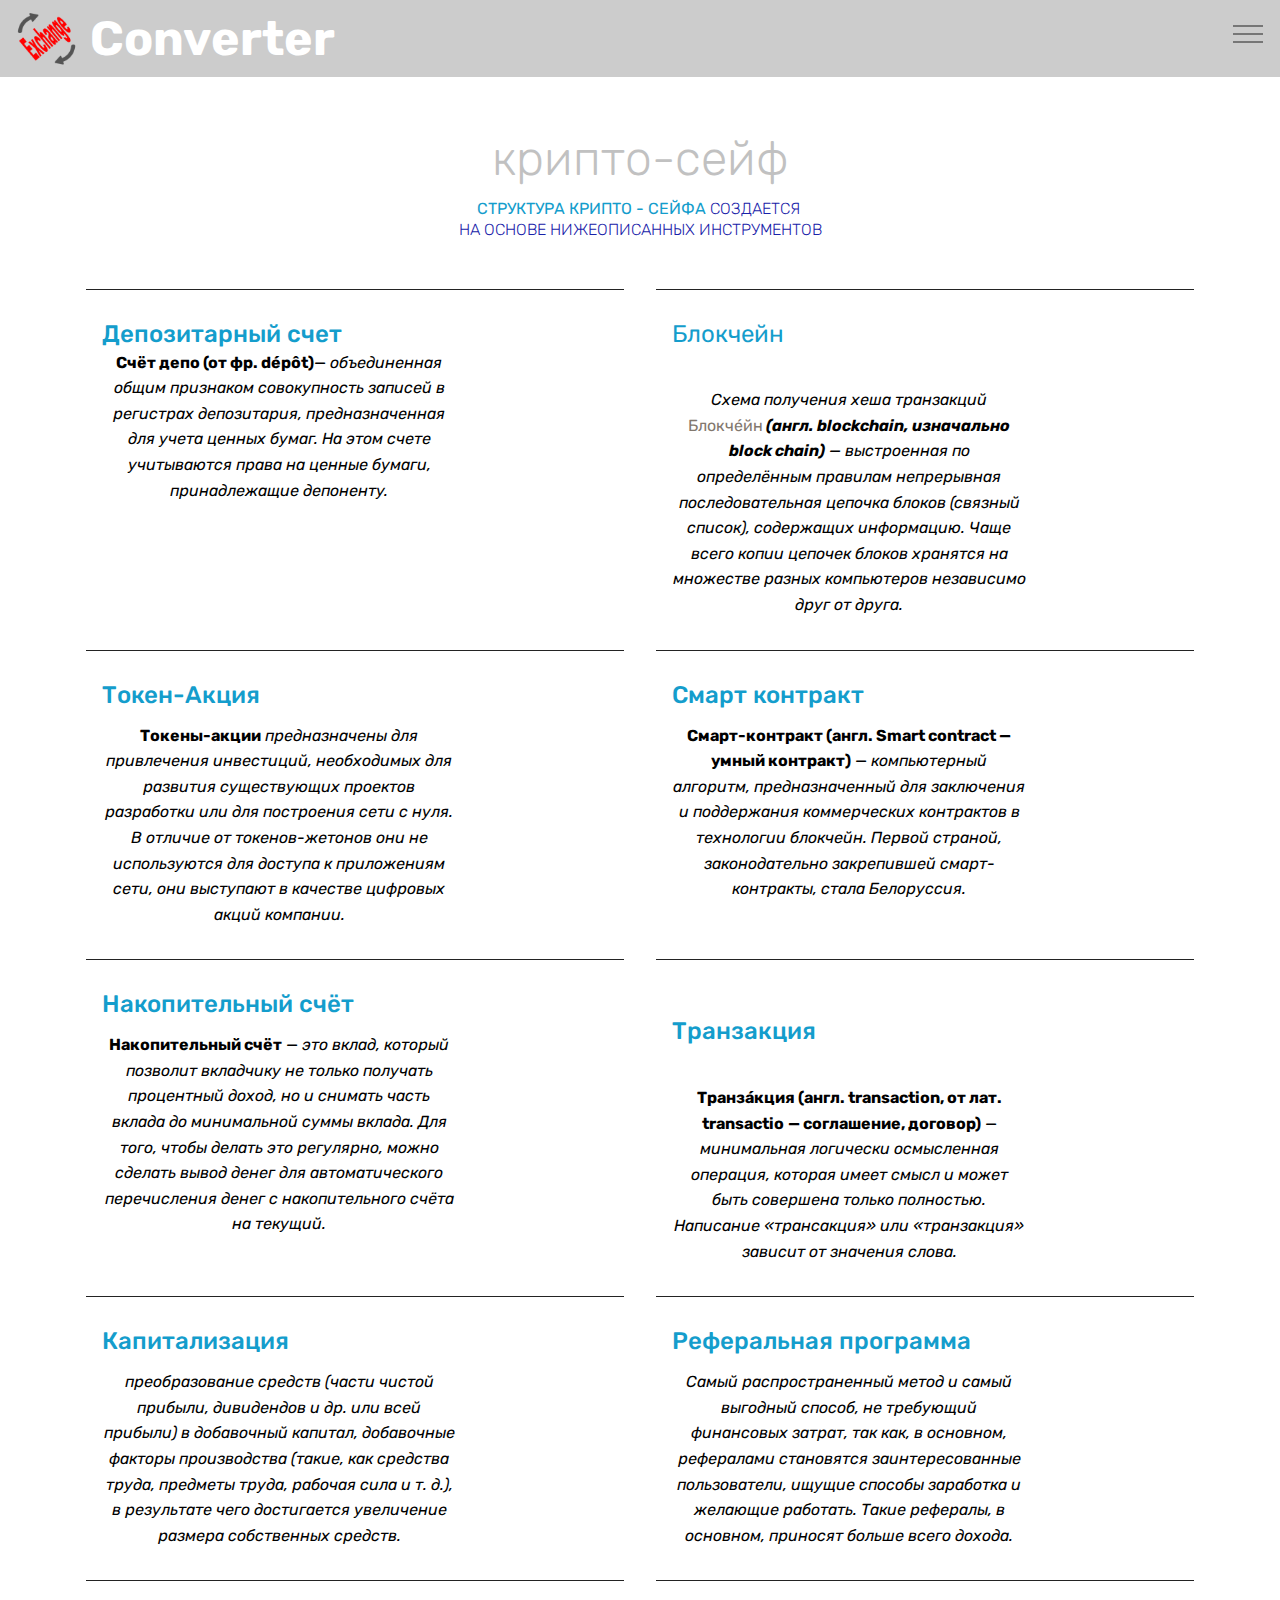
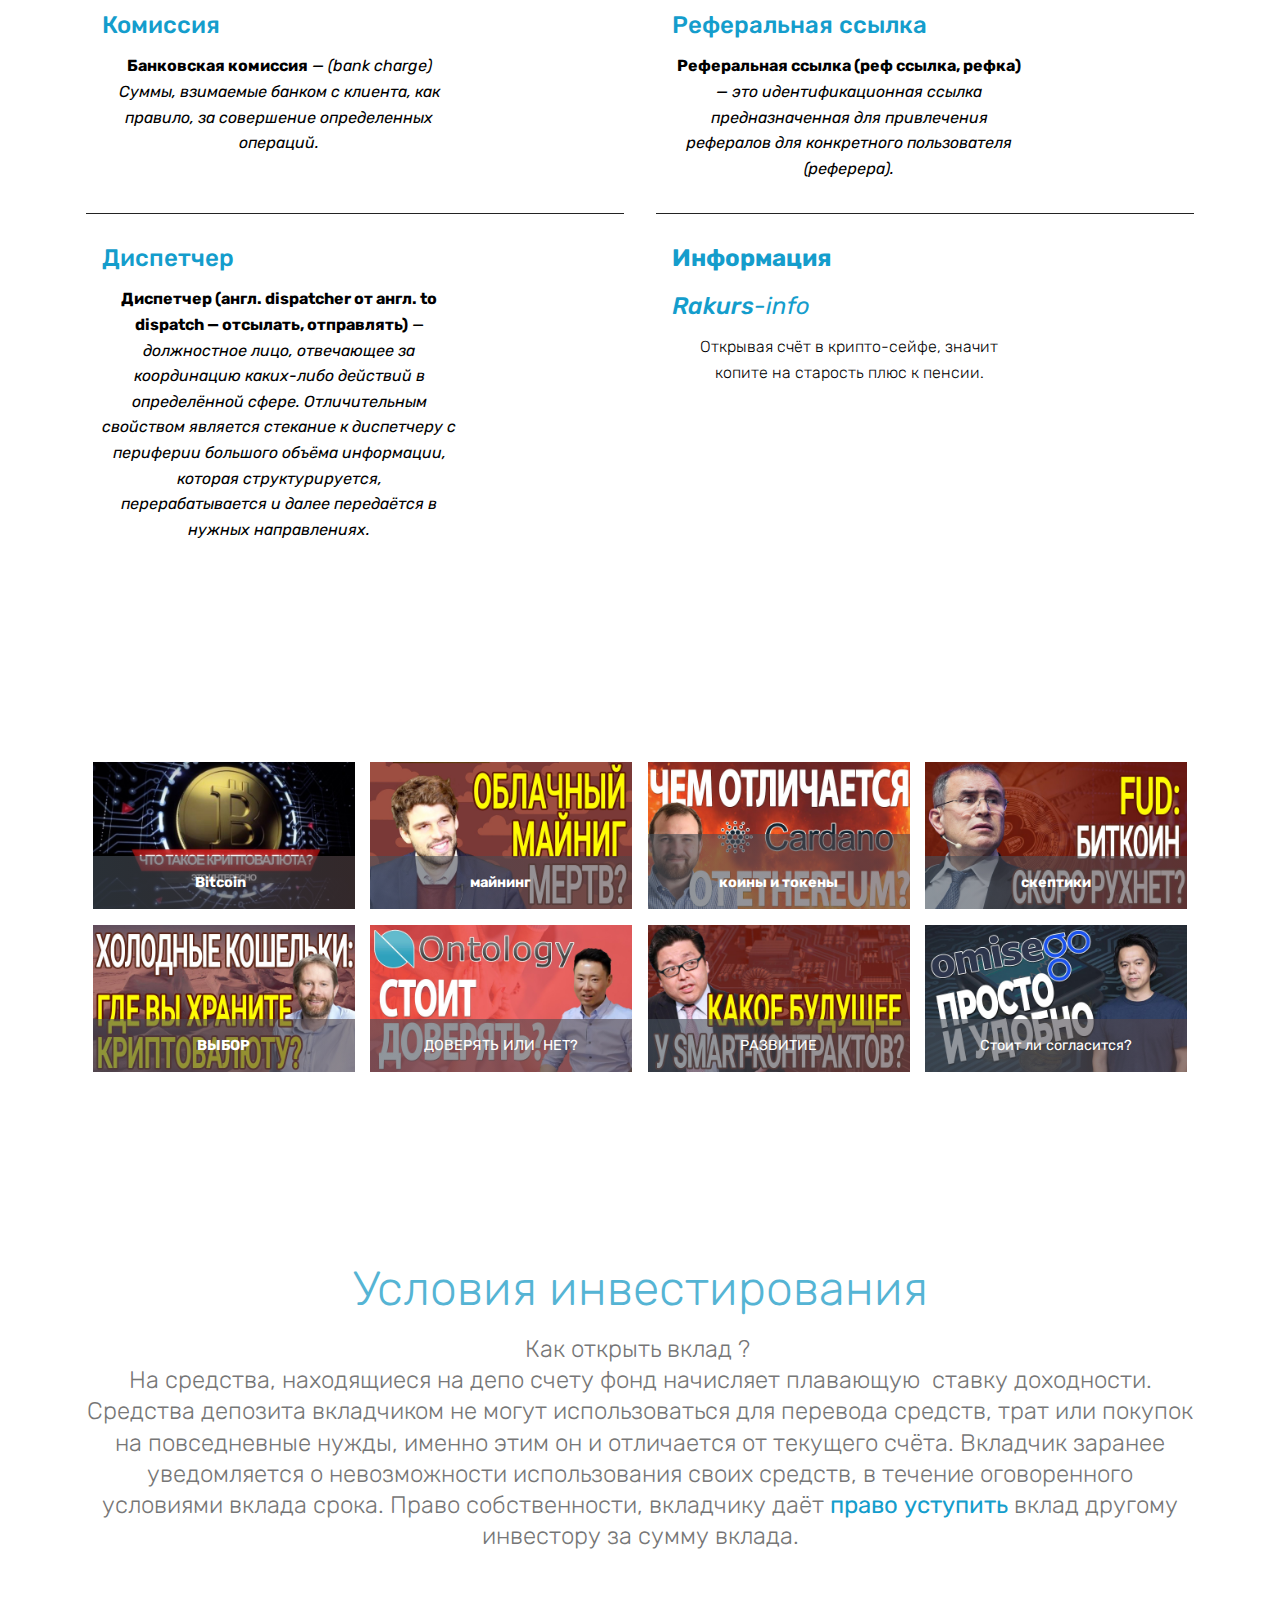
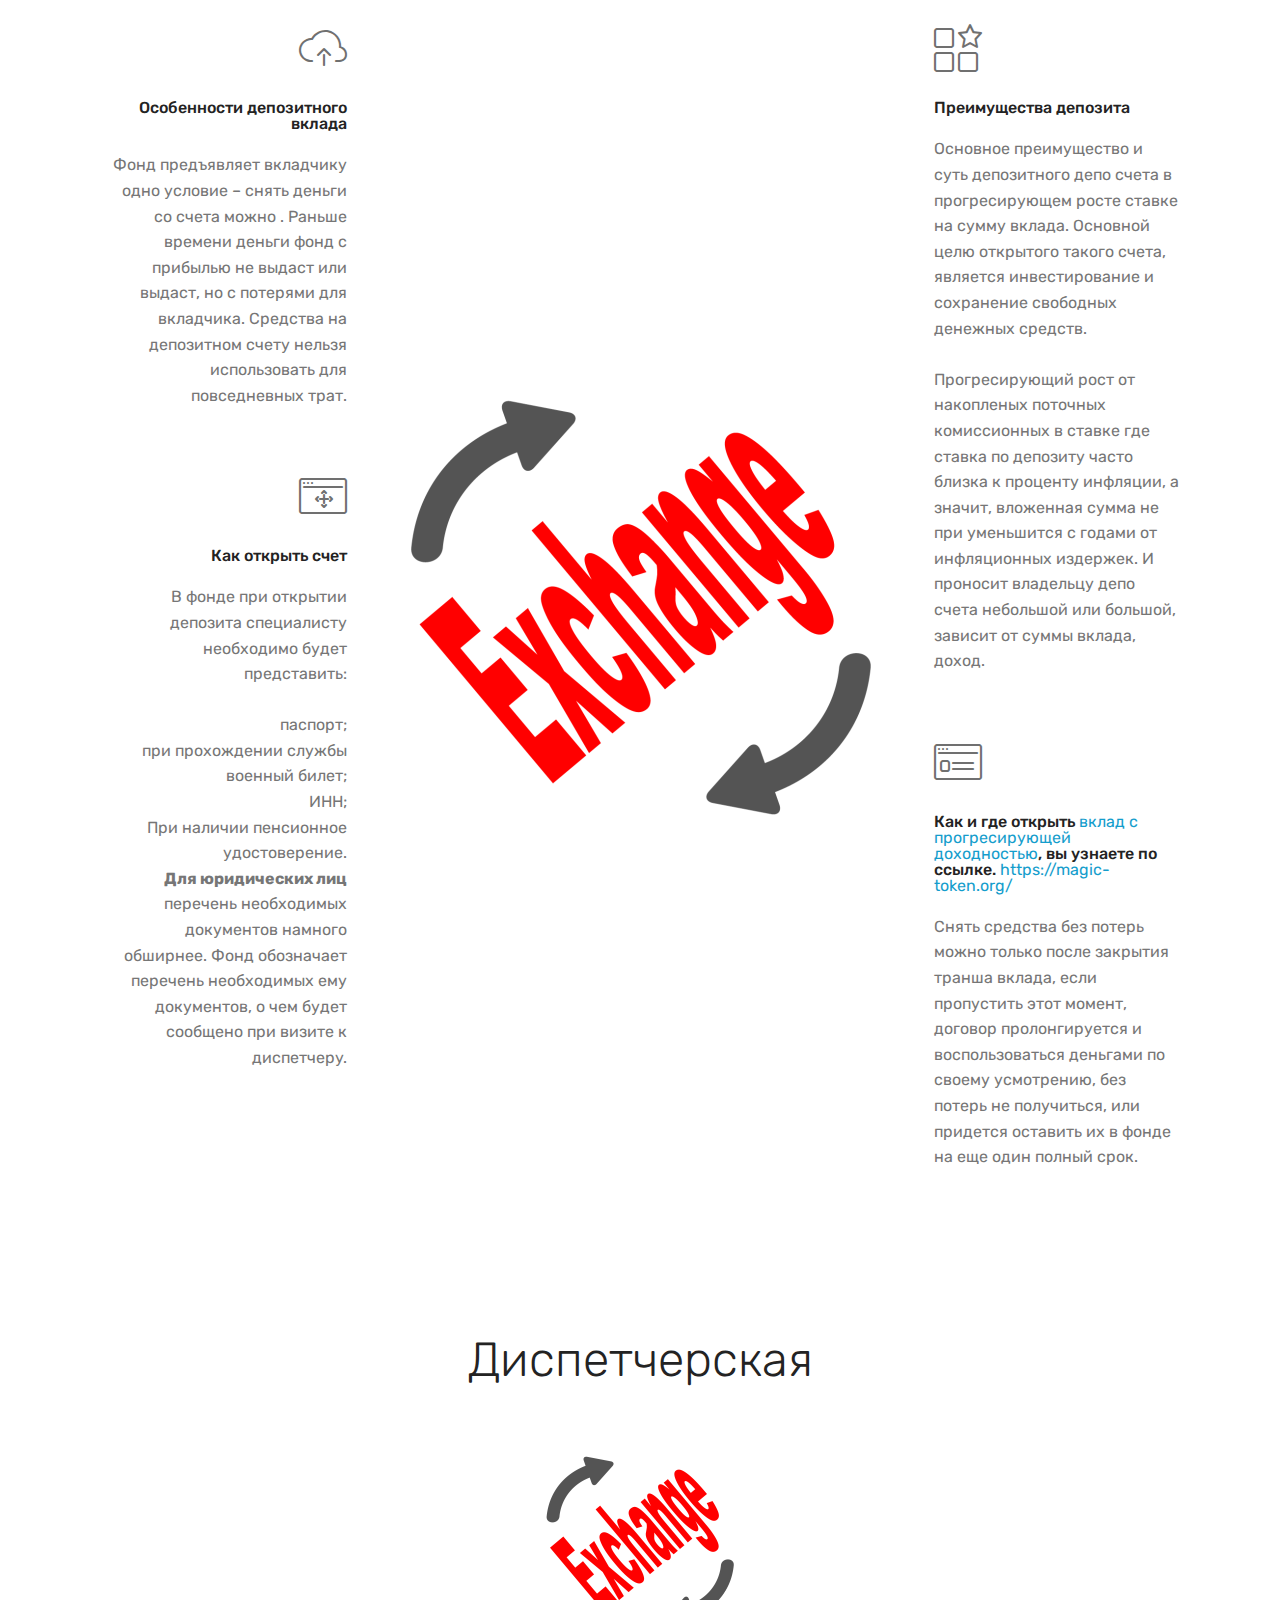
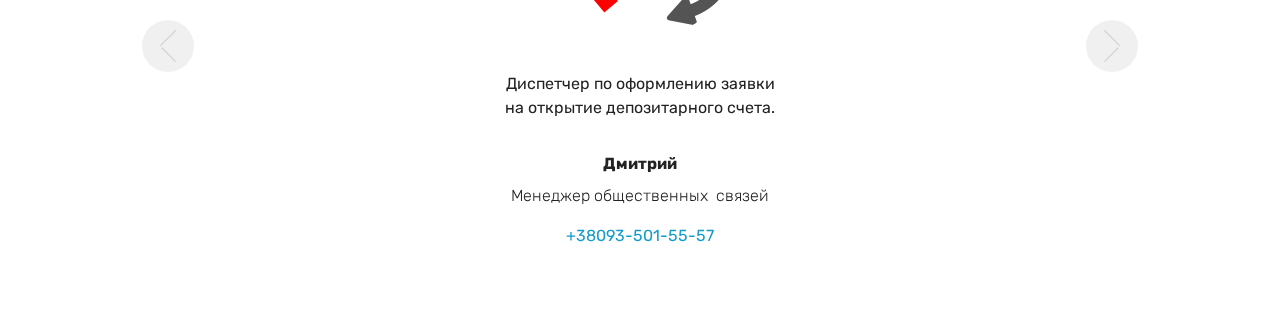
<file: index.html>
<!DOCTYPE html>
<html  >
<head>
  <!-- Site made with Mobirise Website Builder v4.9.7, https://mobirise.com -->
  <meta charset="UTF-8">
  <meta http-equiv="X-UA-Compatible" content="IE=edge">
  <meta name="generator" content="Mobirise v4.9.7, mobirise.com">
  <meta name="viewport" content="width=device-width, initial-scale=1, minimum-scale=1">
  <link rel="shortcut icon" href="assets/images/exchangeb-170x170.png" type="image/x-icon">
  <meta name="description" content="">
  
  <title>exchange</title>
  <link rel="stylesheet" href="assets/web/assets/mobirise-icons2/mobirise2.css">
  <link rel="stylesheet" href="assets/web/assets/mobirise-icons/mobirise-icons.css">
  <link rel="stylesheet" href="assets/tether/tether.min.css">
  <link rel="stylesheet" href="assets/bootstrap/css/bootstrap.min.css">
  <link rel="stylesheet" href="assets/bootstrap/css/bootstrap-grid.min.css">
  <link rel="stylesheet" href="assets/bootstrap/css/bootstrap-reboot.min.css">
  <link rel="stylesheet" href="assets/dropdown/css/style.css">
  <link rel="stylesheet" href="assets/theme/css/style.css">
  <link rel="stylesheet" href="assets/gallery/style.css">
  <link rel="stylesheet" href="assets/mobirise/css/mbr-additional.css" type="text/css">
  
  
  
</head>
<body>
  <section class="menu cid-rnxZA9VATJ" once="menu" id="menu1-0">

    

    <nav class="navbar navbar-expand beta-menu navbar-dropdown align-items-center navbar-fixed-top collapsed">
        <button class="navbar-toggler navbar-toggler-right" type="button" data-toggle="collapse" data-target="#navbarSupportedContent" aria-controls="navbarSupportedContent" aria-expanded="false" aria-label="Toggle navigation">
            <div class="hamburger">
                <span></span>
                <span></span>
                <span></span>
                <span></span>
            </div>
        </button>
        <div class="menu-logo">
            <div class="navbar-brand">
                <span class="navbar-logo">
                    
                         <a href="index.html#services3-1"><img src="assets/images/exchangeb-170x170.png" alt="crypto safe MUTUAL FUND" title="dispatcher of fund " style="height: 3.8rem;"></a>
                    
                </span>
                <span class="navbar-caption-wrap"><a class="navbar-caption text-white display-2" href="https://photyukr.github.io">Converter</a></span>
            </div>
        </div>
        <div class="collapse navbar-collapse" id="navbarSupportedContent">
            <ul class="navbar-nav nav-dropdown" data-app-modern-menu="true"><li class="nav-item">
                    <a class="nav-link link text-white display-5" href="index.html#gallery2-3"><span class="mobi-mbri mobi-mbri-opened-folder mbr-iconfont mbr-iconfont-btn"></span>
                        
                        Сервис
                    </a>
                </li>
                <li class="nav-item">
                    <a class="nav-link link text-white display-5" href="#bottom">
                        <span class="mbri-search mbr-iconfont mbr-iconfont-btn"></span>
                        О нас
                    </a>
                </li></ul>
            <div class="navbar-buttons mbr-section-btn"><a class="btn btn-sm btn-black-outline display-4" href="index.html#features12-4">
                    
                    Попробуйте прямо сейчас!
                </a></div>
        </div>
    </nav>
</section>

<section class="engine"><a href="https://mobirise.info/x">free css templates</a></section><section class="services3 cid-rny08EkdyZ" id="services3-1">
    <!---->
    
    <!---->
    <!--Overlay-->
    
    <!--Container-->
    <div class="container">
        <div class="row">
            <!--Titles-->
            <div class="title pb-5 col-12">
                <h2 class="align-left mbr-fonts-style display-2">крипто-сейф</h2>
                <h3 class="mbr-section-subtitle mbr-light mbr-fonts-style pt-3 m-0 display-7"><a href="cripto_safe.html#content4-8">СТРУКТУРА КРИПТО - СЕЙФА</a> СОЗДАЕТСЯ&nbsp;<br>НА ОСНОВЕ НИЖЕОПИСАННЫХ ИНСТРУМЕНТОВ</h3>
            </div>
            <!--Card-1-->
            <div class="card px-3 col-12 col-md-6">
                <div class="card-wrapper media-container-row media-container-row">
                    <div class="card-box">
                        <div class="top-line pb-1">
                            <h4 class="card-title mbr-fonts-style display-5">Депозитарный счет</h4>
                            <p class="mbr-text card-title cost mbr-fonts-style m-0 display-7"></p>
                        </div>
                        <div class="bottom-line">
                            <p class="mbr-text mbr-fonts-style display-7"><strong>
                                Счёт депо (от фр. dépôt)</strong>— <em>объединенная общим признаком совокупность записей в регистрах депозитария, предназначенная для учета ценных бумаг. На этом счете учитываются права на ценные бумаги, принадлежащие депоненту.
                            </em></p>
                        </div>
                    </div>
                </div>
            </div>
            <!--Card-2-->
            <div class="card px-3 col-12 col-md-6">
                <div class="card-wrapper media-container-row media-container-row">
                    <div class="card-box">
                        <div class="top-line pb-3">
                            <h4 class="card-title mbr-fonts-style display-5"><a href="https://www.slideshare.net/atlasblockchain/ss-77871341" target="_blank">
                                Блокчейн</a></h4>
                            <p class="mbr-text card-title cost mbr-fonts-style m-0 display-7"></p>
                        </div>
                        <div class="bottom-line">
                            <p class="mbr-text mbr-fonts-style display-7"><br><em>Схема получения хеша транзакций
<br><strong><a href="https://ru.wikipedia.org/wiki/%D0%91%D0%BB%D0%BE%D0%BA%D1%87%D0%B5%D0%B9%D0%BD" target="_blank" class="text-info">Блокче́йн</a> (англ. blockchain, изначально block chain)</strong> — выстроенная по определённым правилам непрерывная последовательная цепочка блоков (связный список), содержащих информацию. Чаще всего копии цепочек блоков хранятся на множестве разных компьютеров независимо друг от друга.</em></p>
                        </div>
                    </div>
                </div>
            </div>
            <!--Card-3-->
            <div class="card px-3 col-12 col-md-6">
                <div class="card-wrapper media-container-row media-container-row">
                    <div class="card-box">
                        <div class="top-line pb-3">
                            <h4 class="card-title mbr-fonts-style display-5">
                                Токен-Акция</h4>
                            <p class="mbr-text card-title cost mbr-fonts-style m-0 display-7"></p>
                        </div>
                        <div class="bottom-line">
                            <p class="mbr-text mbr-fonts-style display-7"><strong>
                                Токены-акции</strong><em> предназначены для привлечения инвестиций, необходимых для развития существующих проектов разработки или для построения сети с нуля. В отличие от токенов-жетонов они не используются для доступа к приложениям сети, они выступают в качестве цифровых акций компании.</em></p>
                        </div>
                    </div>
                </div>
            </div>
            <!--Card-4-->
            <div class="card px-3 col-12 col-md-6">
                <div class="card-wrapper media-container-row media-container-row">
                    <div class="card-box">
                        <div class="top-line pb-3">
                            <h4 class="card-title mbr-fonts-style display-5">
                                Смарт контракт</h4>
                            <p class="mbr-text card-title cost mbr-fonts-style m-0 display-7"></p>
                        </div>
                        <div class="bottom-line">
                            <p class="mbr-text mbr-fonts-style display-7"><strong>
                                Смарт-контракт (англ. Smart contract — умный контракт)</strong> — <em>компьютерный алгоритм, предназначенный для заключения и поддержания коммерческих контрактов в технологии блокчейн. Первой страной, законодательно закрепившей смарт-контракты, стала Белоруссия.</em></p>
                        </div>
                    </div>
                </div>
            </div>
            <!--Card-5-->
            <div class="card px-3 col-12 col-md-6">
                <div class="card-wrapper media-container-row media-container-row">
                    <div class="card-box">
                        <div class="top-line pb-3">
                            <h4 class="card-title mbr-fonts-style display-5">
                                Накопительный счёт</h4>
                            <p class="mbr-text card-title cost mbr-fonts-style m-0 display-7"></p>
                        </div>
                        <div class="bottom-line">
                            <p class="mbr-text mbr-fonts-style display-7"><strong>
                                Накопительный счёт</strong> — <em>это вклад, который позволит вкладчику не только получать процентный доход, но и снимать часть вклада до минимальной суммы вклада. Для того, чтобы делать это регулярно, можно сделать вывод денег для автоматического перечисления денег с накопительного счёта на текущий.
                            </em></p>
                        </div>
                    </div>
                </div>
            </div>
            <!--Card-6-->
            <div class="card px-3 col-12 col-md-6">
                <div class="card-wrapper media-container-row media-container-row">
                    <div class="card-box">
                        <div class="top-line pb-3">
                            <h4 class="card-title mbr-fonts-style display-5">
                                Транзакция</h4>
                            <p class="mbr-text card-title cost mbr-fonts-style m-0 display-5"><br><br></p>
                        </div>
                        <div class="bottom-line">
                            <p class="mbr-text mbr-fonts-style display-7"><strong>Транза́кция (англ. transaction, от лат. transactio</strong> <strong>— соглашение, договор)</strong> — <em>минимальная логически осмысленная операция, которая имеет смысл и может быть совершена только полностью.
<br>Написание «трансакция» или «транзакция» зависит от значения слова.</em></p>
                        </div>
                    </div>
                </div>
            </div>
            <!--Card-7-->
            <div class="card px-3 col-12 col-md-6">
                <div class="card-wrapper media-container-row media-container-row">
                    <div class="card-box">
                        <div class="top-line pb-3">
                            <h4 class="card-title mbr-fonts-style display-5">
                                Капитализация</h4>
                            <p class="mbr-text card-title cost mbr-fonts-style m-0 display-7"></p>
                        </div>
                        <div class="bottom-line">
                            <p class="mbr-text mbr-fonts-style display-7"><em>
                                преобразование средств (части чистой прибыли, дивидендов и др. или всей прибыли) в добавочный капитал, добавочные факторы производства (такие, как средства труда, предметы труда, рабочая сила и т. д.), в результате чего достигается увеличение размера собственных средств.
                            </em></p>
                        </div>
                    </div>
                </div>
            </div>
            <!--Card-8-->
            <div class="card px-3 col-12 col-md-6">
                <div class="card-wrapper media-container-row media-container-row">
                    <div class="card-box">
                        <div class="top-line pb-3">
                            <h4 class="card-title mbr-fonts-style display-5">
                                Реферальная программа</h4>
                            <p class="mbr-text card-title cost mbr-fonts-style m-0 display-7"></p>
                        </div>
                        <div class="bottom-line">
                            <p class="mbr-text mbr-fonts-style display-7"><em>
                                Самый распространенный метод и самый выгодный способ, не требующий финансовых затрат, так как, в основном, рефералами становятся заинтересованные пользователи, ищущие способы заработка и желающие работать. Такие рефералы, в основном, приносят больше всего дохода.
                            </em></p>
                        </div>
                    </div>
                </div>
            </div>
            <!--Card-9-->
            <div class="card px-3 col-12 col-md-6">
                <div class="card-wrapper media-container-row media-container-row">
                    <div class="card-box">
                        <div class="top-line pb-3">
                            <h4 class="card-title mbr-fonts-style display-5">
                                Комиссия</h4>
                            <p class="mbr-text card-title cost mbr-fonts-style m-0 display-7"></p>
                        </div>
                        <div class="bottom-line">
                            <p class="mbr-text mbr-fonts-style display-7"><strong>
                                Банковская комиссия</strong><em> — (bank charge) Суммы, взимаемые банком с клиента, как правило, за совершение определенных операций.</em></p>
                        </div>
                    </div>
                </div>
            </div>
            <!--Card-10-->
            <div class="card px-3 col-12 col-md-6">
                <div class="card-wrapper media-container-row media-container-row">
                    <div class="card-box">
                        <div class="top-line pb-3">
                            <h4 class="card-title mbr-fonts-style display-5">
                                Реферальная ссылка</h4>
                            <p class="mbr-text card-title cost mbr-fonts-style m-0 display-7"></p>
                        </div>
                        <div class="bottom-line">
                            <p class="mbr-text mbr-fonts-style display-7"><strong>
                                Реферальная ссылка (реф ссылка, рефка)</strong><strong> </strong><em>— это идентификационная ссылка предназначенная для привлечения рефералов для конкретного пользователя (реферера).
                            </em></p>
                        </div>
                    </div>
                </div>
            </div>
            <!--Card-11-->
            <div class="card px-3 col-12 col-md-6">
                <div class="card-wrapper media-container-row media-container-row">
                    <div class="card-box">
                        <div class="top-line pb-3">
                            <h4 class="card-title mbr-fonts-style display-5">
                                Диспетчер</h4>
                            <p class="mbr-text card-title cost mbr-fonts-style m-0 display-7"></p>
                        </div>
                        <div class="bottom-line">
                            <p class="mbr-text mbr-fonts-style display-7"><strong>
                                Диспетчер (англ. dispatcher от англ. to dispatch — отсылать, отправлять)</strong> — <em>должностное лицо, отвечающее за координацию каких-либо действий в определённой сфере. Отличительным свойством является стекание к диспетчеру с периферии большого объёма информации, которая структурируется, перерабатывается и далее передаётся в нужных направлениях.
                            </em></p>
                        </div>
                    </div>
                </div>
            </div>
            <!--Card-12-->
            <div class="card px-3 col-12 col-md-6">
                <div class="card-wrapper media-container-row media-container-row">
                    <div class="card-box">
                        <div class="top-line pb-3">
                            <h4 class="card-title mbr-fonts-style display-5"><strong>Информация</strong><br><br><em>Rakurs</em><a href="https://racurs-info.mobirisesite.com/"></a><a href="https://racurs-info.mobirisesite.com/" style="font-style: italic;">-</a><a href="https://racurs-info.mobirisesite.com/"><em>info</em></a></h4>
                            <p class="mbr-text card-title cost mbr-fonts-style m-0 display-5"></p>
                        </div>
                        <div class="bottom-line">
                            <p class="mbr-text mbr-fonts-style display-4">Открывая счёт в крипто-сейфе, значит &nbsp;копите на старость плюс к пенсии.&nbsp;</p>
                        </div>
                    </div>
                </div>
            </div>
        </div>
    </div>
</section>

<section class="mbr-gallery mbr-slider-carousel cid-rny0bHxkSh" id="gallery2-3">

    

    <div class="container">
        <div><!-- Filter --><!-- Gallery --><div class="mbr-gallery-row"><div class="mbr-gallery-layout-default"><div><div><div class="mbr-gallery-item mbr-gallery-item--p1 video-slide" data-video-url="https://youtu.be/qs8irV3zQF8" data-tags="Потрясающие"><div href="#lb-gallery2-3" data-slide-to="0" data-toggle="modal"><div></div><img alt="" src="assets/images/mobirise2019316-1723562019-3-2-18-5-24.jpg"><span class="icon-video"></span><span class="mbr-gallery-title mbr-fonts-style display-5"><strong>Bitcoin
</strong>&nbsp;<br></span></div></div><div class="mbr-gallery-item mbr-gallery-item--p1 video-slide" data-video-url="https://youtu.be/EOVp-CoVMUc" data-tags="Отзывчивый"><div href="#lb-gallery2-3" data-slide-to="1" data-toggle="modal"><div></div><img alt="" src="assets/images/mobirise2019316-1723562019-3-2-18-13-56.jpg"><span class="icon-video"></span><span class="mbr-gallery-title mbr-fonts-style display-5"><strong>майнинг</strong><br></span></div></div><div class="mbr-gallery-item mbr-gallery-item--p1 video-slide" data-video-url="https://youtu.be/3AYRi7KjA-Q" data-tags="Творческий"><div href="#lb-gallery2-3" data-slide-to="2" data-toggle="modal"><div></div><img alt="" src="assets/images/mobirise2019316-1723562019-3-2-18-16-57.jpg"><span class="icon-video"></span><span class="mbr-gallery-title mbr-fonts-style display-7"><br><strong>коины и токены</strong><br></span></div></div><div class="mbr-gallery-item mbr-gallery-item--p1 video-slide" data-video-url="https://youtu.be/4RPbnLlMzGQ" data-tags="Анимированный"><div href="#lb-gallery2-3" data-slide-to="3" data-toggle="modal"><div></div><img alt="" src="assets/images/mobirise2019316-1723562019-3-2-18-19-40.jpg"><span class="icon-video"></span><span class="mbr-gallery-title mbr-fonts-style display-7"><strong>скептики</strong></span></div></div><div class="mbr-gallery-item mbr-gallery-item--p1 video-slide" data-video-url="https://youtu.be/Q9OfBc7dyHc" data-tags="Потрясающие"><div href="#lb-gallery2-3" data-slide-to="4" data-toggle="modal"><div></div><img alt="" src="assets/images/mobirise2019316-1723562019-3-2-18-22-9.jpg"><span class="icon-video"></span><span class="mbr-gallery-title mbr-fonts-style display-7"><strong>ВЫБОР</strong></span></div></div><div class="mbr-gallery-item mbr-gallery-item--p1 video-slide" data-video-url="https://youtu.be/rr4MHLSj_bg" data-tags="Потрясающие"><div href="#lb-gallery2-3" data-slide-to="5" data-toggle="modal"><div></div><img alt="" src="assets/images/mobirise2019316-1723562019-3-2-18-23-45.jpg"><span class="icon-video"></span><span class="mbr-gallery-title mbr-fonts-style display-7">ДОВЕРЯТЬ ИЛИ &nbsp;НЕТ?</span></div></div><div class="mbr-gallery-item mbr-gallery-item--p1 video-slide" data-video-url="https://youtu.be/OBKtbiLoOAk" data-tags="Отзывчивый"><div href="#lb-gallery2-3" data-slide-to="6" data-toggle="modal"><div></div><img alt="" src="assets/images/mobirise2019316-1723562019-3-2-18-25-30.jpg"><span class="icon-video"></span><span class="mbr-gallery-title mbr-fonts-style display-7">РАЗВИТИЕ</span></div></div><div class="mbr-gallery-item mbr-gallery-item--p1 video-slide" data-video-url="https://youtu.be/m5bICKPJokM" data-tags="Анимированный"><div href="#lb-gallery2-3" data-slide-to="7" data-toggle="modal"><div></div><img alt="" src="assets/images/mobirise2019316-1723562019-3-2-18-29-55.jpg"><span class="icon-video"></span><span class="mbr-gallery-title mbr-fonts-style display-7">Стоит ли согласится?</span></div></div></div></div><div class="clearfix"></div></div></div><!-- Lightbox --><div data-app-prevent-settings="" class="mbr-slider modal fade carousel slide" tabindex="-1" data-keyboard="true" data-interval="false" id="lb-gallery2-3"><div class="modal-dialog"><div class="modal-content"><div class="modal-body"><ol class="carousel-indicators"><li data-app-prevent-settings="" data-target="#lb-gallery2-3" data-slide-to="0"></li><li data-app-prevent-settings="" data-target="#lb-gallery2-3" data-slide-to="1"></li><li data-app-prevent-settings="" data-target="#lb-gallery2-3" data-slide-to="2"></li><li data-app-prevent-settings="" data-target="#lb-gallery2-3" data-slide-to="3"></li><li data-app-prevent-settings="" data-target="#lb-gallery2-3" data-slide-to="4"></li><li data-app-prevent-settings="" data-target="#lb-gallery2-3" class=" active" data-slide-to="5"></li><li data-app-prevent-settings="" data-target="#lb-gallery2-3" data-slide-to="6"></li><li data-app-prevent-settings="" data-target="#lb-gallery2-3" data-slide-to="7"></li></ol><div class="carousel-inner"><div class="carousel-item video-container"><img src="assets/images/background1.jpg" alt="" title=""></div><div class="carousel-item video-container"><img src="assets/images/background2.jpg" alt="" title=""></div><div class="carousel-item video-container"><img src="assets/images/background3.jpg" alt="" title=""></div><div class="carousel-item video-container"><img src="assets/images/background4.jpg" alt="" title=""></div><div class="carousel-item video-container"><img src="assets/images/background5.jpg" alt="" title=""></div><div class="carousel-item active video-container"><img src="assets/images/mobirise2019316-1723562019-3-2-18-23-45.jpg" alt="" title=""></div><div class="carousel-item video-container"><img src="assets/images/background7.jpg" alt="" title=""></div><div class="carousel-item video-container"><img src="assets/images/background8.jpg" alt="" title=""></div></div><a class="carousel-control carousel-control-prev" role="button" data-slide="prev" href="#lb-gallery2-3"><span class="mbri-left mbr-iconfont" aria-hidden="true"></span><span class="sr-only">Previous</span></a><a class="carousel-control carousel-control-next" role="button" data-slide="next" href="#lb-gallery2-3"><span class="mbri-right mbr-iconfont" aria-hidden="true"></span><span class="sr-only">Next</span></a><a class="close" href="#" role="button" data-dismiss="modal"><span class="sr-only">Close</span></a></div></div></div></div></div>
    </div>

</section>

<section class="features12 cid-rny0dKDiSC" id="features12-4">
    
    

    

    <div class="container">
        <h2 class="mbr-section-title pb-2 mbr-fonts-style display-2">Условия инвестирования</h2>
        <h3 class="mbr-section-subtitle pb-3 mbr-fonts-style display-5">Как открыть вклад ?&nbsp;<div>На средства, находящиеся на депо счету фонд начисляет плавающую &nbsp;ставку доходности. Средства депозита вкладчиком не могут использоваться для перевода средств, трат или покупок на повседневные нужды, именно этим он и отличается от текущего счёта. Вкладчик заранее уведомляется о невозможности использования своих средств, в течение оговоренного условиями вклада срока. Право собственности, вкладчику даёт <a href="transferring.html#header4-c">право уступить</a> вклад другому инвестору за сумму вклада.</div></h3>

        <div class="media-container-row pt-5">
            <div class="block-content align-right">
                <div class="card pl-3 pr-3 pb-5">
                    <div class="mbr-card-img-title">
                        <div class="card-img pb-3">
                             <span class="mbri-upload mbr-iconfont"></span>
                        </div>
                        <div class="mbr-crt-title">
                            <h4 class="card-title py-2 mbr-crt-title mbr-fonts-style display-7">Особенности депозитного вклада</h4>
                        </div>
                    </div>                

                    <div class="card-box">
                        <p class="mbr-text mbr-section-text mbr-fonts-style display-7">
                            Фонд предъявляет вкладчику одно условие – снять деньги со счета можно . Раньше времени деньги фонд с прибылью не выдаст или выдаст, но с потерями для вкладчика. Средства на депозитном счету нельзя использовать для повседневных трат.
                        </p>
                    </div>
                </div>

                <div class="card pl-3 pr-3">
                    <div class="mbr-card-img-title">
                        <div class="card-img pb-3">
                            <span class="mbri-drag-n-drop2 mbr-iconfont"></span>
                        </div>
                        <div class="mbr-crt-title">
                            <h4 class="card-title py-2 mbr-crt-title mbr-fonts-style display-7">Как открыть счет</h4>
                        </div>
                    </div>
                    <div class="card-box">
                        <p class="mbr-text mbr-section-text mbr-fonts-style display-7">В фонде при открытии депозита специалисту необходимо будет представить:
<br>
<br>паспорт;
<br>при прохождении службы военный билет;
<br>ИНН;
<br>При наличии пенсионное удостоверение.
<br><strong>Для юридических лиц </strong>перечень необходимых документов намного обширнее. Фонд обозначает перечень необходимых ему документов, о чем будет сообщено при визите к диспетчеру.</p>
                    </div>
                </div>
            </div>

            <div class="mbr-figure m-auto" style="width: 50%;">
                <a href="https://photyukr.github.io"><img src="assets/images/exchangeb-982x982.png" alt="Mobirise" title=""></a>
            </div>

            <div class="block-content align-left">
                <div class="card pl-3 pr-3 pb-5">
                    <div class="mbr-card-img-title">
                        <div class="card-img pb-3">
                             <span class="mbri-features mbr-iconfont"></span>
                        </div>
                        <div class="mbr-crt-title">
                            <h4 class="card-title py-2 mbr-crt-title mbr-fonts-style display-7">Преимущества депозита</h4>
                        </div>
                    </div>                

                    <div class="card-box">
                        <p class="mbr-text mbr-section-text mbr-fonts-style display-7">Основное преимущество и суть депозитного депо счета в прогресирующем росте ставке на сумму вклада. Основной целю открытого такого счета, является инвестирование и сохранение свободных денежных средств.
<br>
<br>Прогресирующий рост от накопленых поточных комиссионных в ставке где ставка по депозиту часто близка к проценту инфляции, а значит, вложенная сумма не при уменьшится с годами от инфляционных издержек. И проносит владельцу депо счета небольшой или большой, зависит от суммы вклада, доход.</p>
                    </div>
                </div>

                <div class="card pl-3 pr-3">
                    <div class="mbr-card-img-title">
                        <div class="card-img pb-3">
                            <span class="mbri-sites mbr-iconfont"></span>
                        </div>
                        <div class="mbr-crt-title">
                            <h4 class="card-title py-2 mbr-crt-title mbr-fonts-style display-7">Как и где открыть <a href="https://magic-token.org/" target="_blank">вклад с прогресирующей доходностью</a>, вы узнаете по ссылке. <a href="https://magic-token.org/">https://magic-token.org/</a></h4>
                        </div>
                    </div>
                    <div class="card-box">
                        <p class="mbr-text mbr-section-text mbr-fonts-style display-7">
                            Снять средства без потерь можно только после закрытия транша вклада, если пропустить этот момент, договор пролонгируется и воспользоваться деньгами по своему усмотрению, без потерь не получиться, или придется оставить их в фонде на еще один полный срок.
                        </p>
                    </div>
                </div>
            </div>
        </div>
    </div>
</section>

<section class="carousel slide testimonials-slider cid-rny0gcWUmR" id="testimonials-slider1-5">
    
    

    

    <div class="container text-center">
        <h2 class="pb-5 mbr-fonts-style display-2">Диспетчерская</h2>

        <div class="carousel slide" data-ride="carousel" role="listbox">
            <div class="carousel-inner">
                
                
            <div class="carousel-item">
                    <div class="user col-md-8">
                        <div class="user_image">
                            <a href="https://magic-token.org/"><img src="assets/images/exchangeb-400x400.png" alt="Диспетчер накопительного фонда" title=""></a>
                        </div>
                        <div class="user_text pb-3">
                            <p class="mbr-fonts-style display-7">Диспетчер по оформлению заявки<br> на открытие депозитарного счета.</p>
                        </div>
                        <div class="user_name mbr-bold pb-2 mbr-fonts-style display-7">
                            Дмитрий<br></div>
                        <div class="user_desk mbr-light mbr-fonts-style display-7"><p>Менеджер общественных &nbsp;<span style="font-size: 1rem;">связей</span></p><p><a href="mailto:dima.khamedov@gmail.com">+38093-501-55-57</a></p></div>
                    </div>
                </div><div class="carousel-item">
                    <div class="user col-md-8">
                        <div class="user_image">
                            <img src="assets/images/mbr.jpg" alt="" title="">
                        </div>
                        <div class="user_text pb-3">
                            <p class="mbr-fonts-style display-7"></p><p>
                                Вегда рад с вами обсудить&nbsp;</p><br><p><span style="font-size: 1rem;">возникшие вопроы за чашечкой кофе</span></p><p></p>
                        </div>
                        <div class="user_name mbr-bold pb-2 mbr-fonts-style display-7">
                            Кофе</div>
                        <div class="user_desk mbr-light mbr-fonts-style display-7">
                            <a href="mailto:dima.khamedov@gmail.com">+38-093-501-55-57</a><br></div>
                    </div>
                </div></div>

            <div class="carousel-controls">
                <a class="carousel-control-prev" role="button" data-slide="prev">
                  <span aria-hidden="true" class="mbri-arrow-prev mbr-iconfont"></span>
                  <span class="sr-only">Назад</span>
                </a>
                
                <a class="carousel-control-next" role="button" data-slide="next">
                  <span aria-hidden="true" class="mbri-arrow-next mbr-iconfont"></span>
                  <span class="sr-only">Вперед</span>
                </a>
            </div>
        </div>
    </div>
</section>


  <script src="assets/web/assets/jquery/jquery.min.js"></script>
  <script src="assets/tether/tether.min.js"></script>
  <script src="assets/popper/popper.min.js"></script>
  <script src="assets/bootstrap/js/bootstrap.min.js"></script>
  <script src="assets/dropdown/js/script.min.js"></script>
  <script src="assets/touchswipe/jquery.touch-swipe.min.js"></script>
  <script src="assets/masonry/masonry.pkgd.min.js"></script>
  <script src="assets/imagesloaded/imagesloaded.pkgd.min.js"></script>
  <script src="assets/smoothscroll/smooth-scroll.js"></script>
  <script src="assets/mbr-testimonials-slider/mbr-testimonials-slider.js"></script>
  <script src="assets/vimeoplayer/jquery.mb.vimeo_player.js"></script>
  <script src="assets/bootstrapcarouselswipe/bootstrap-carousel-swipe.js"></script>
  <script src="assets/theme/js/script.js"></script>
  <script src="assets/slidervideo/script.js"></script>
  <script src="assets/gallery/player.min.js"></script>
  <script src="assets/gallery/script.js"></script>
  
  
</body>
</html>
</file>
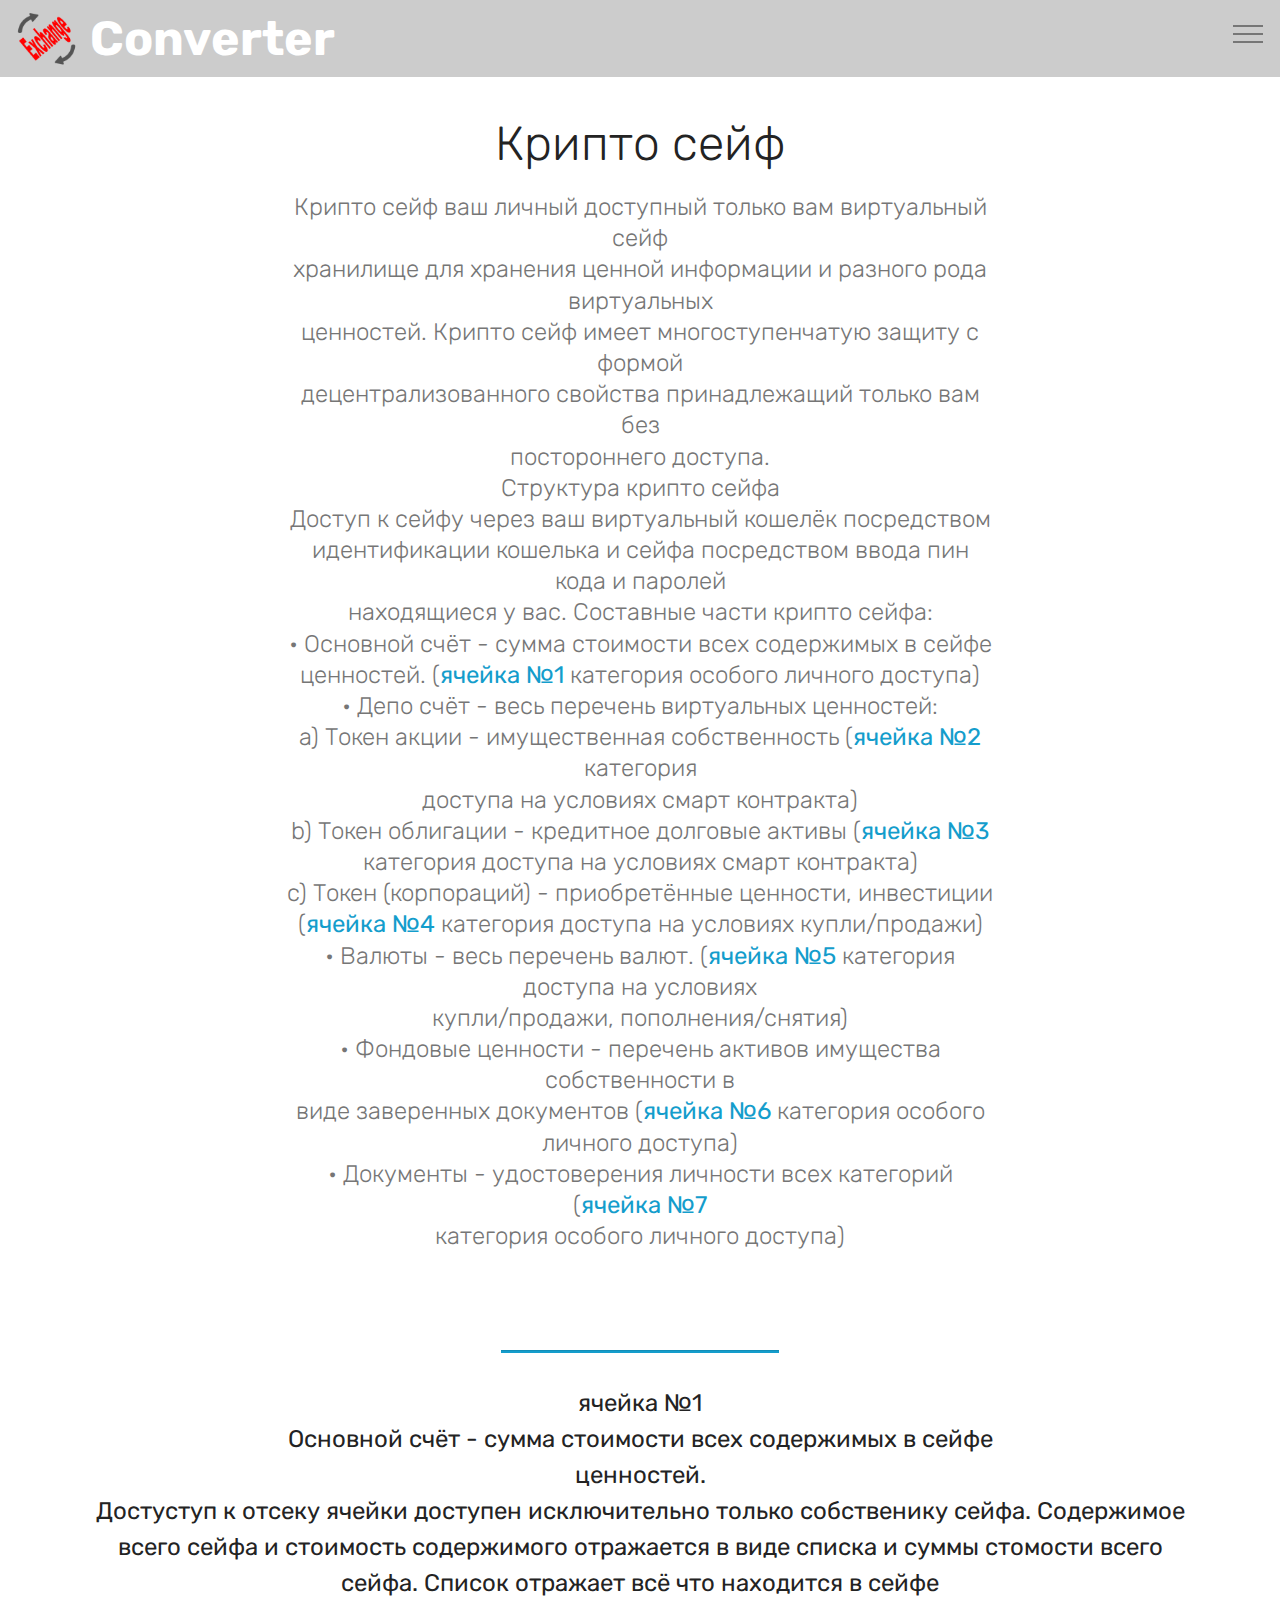
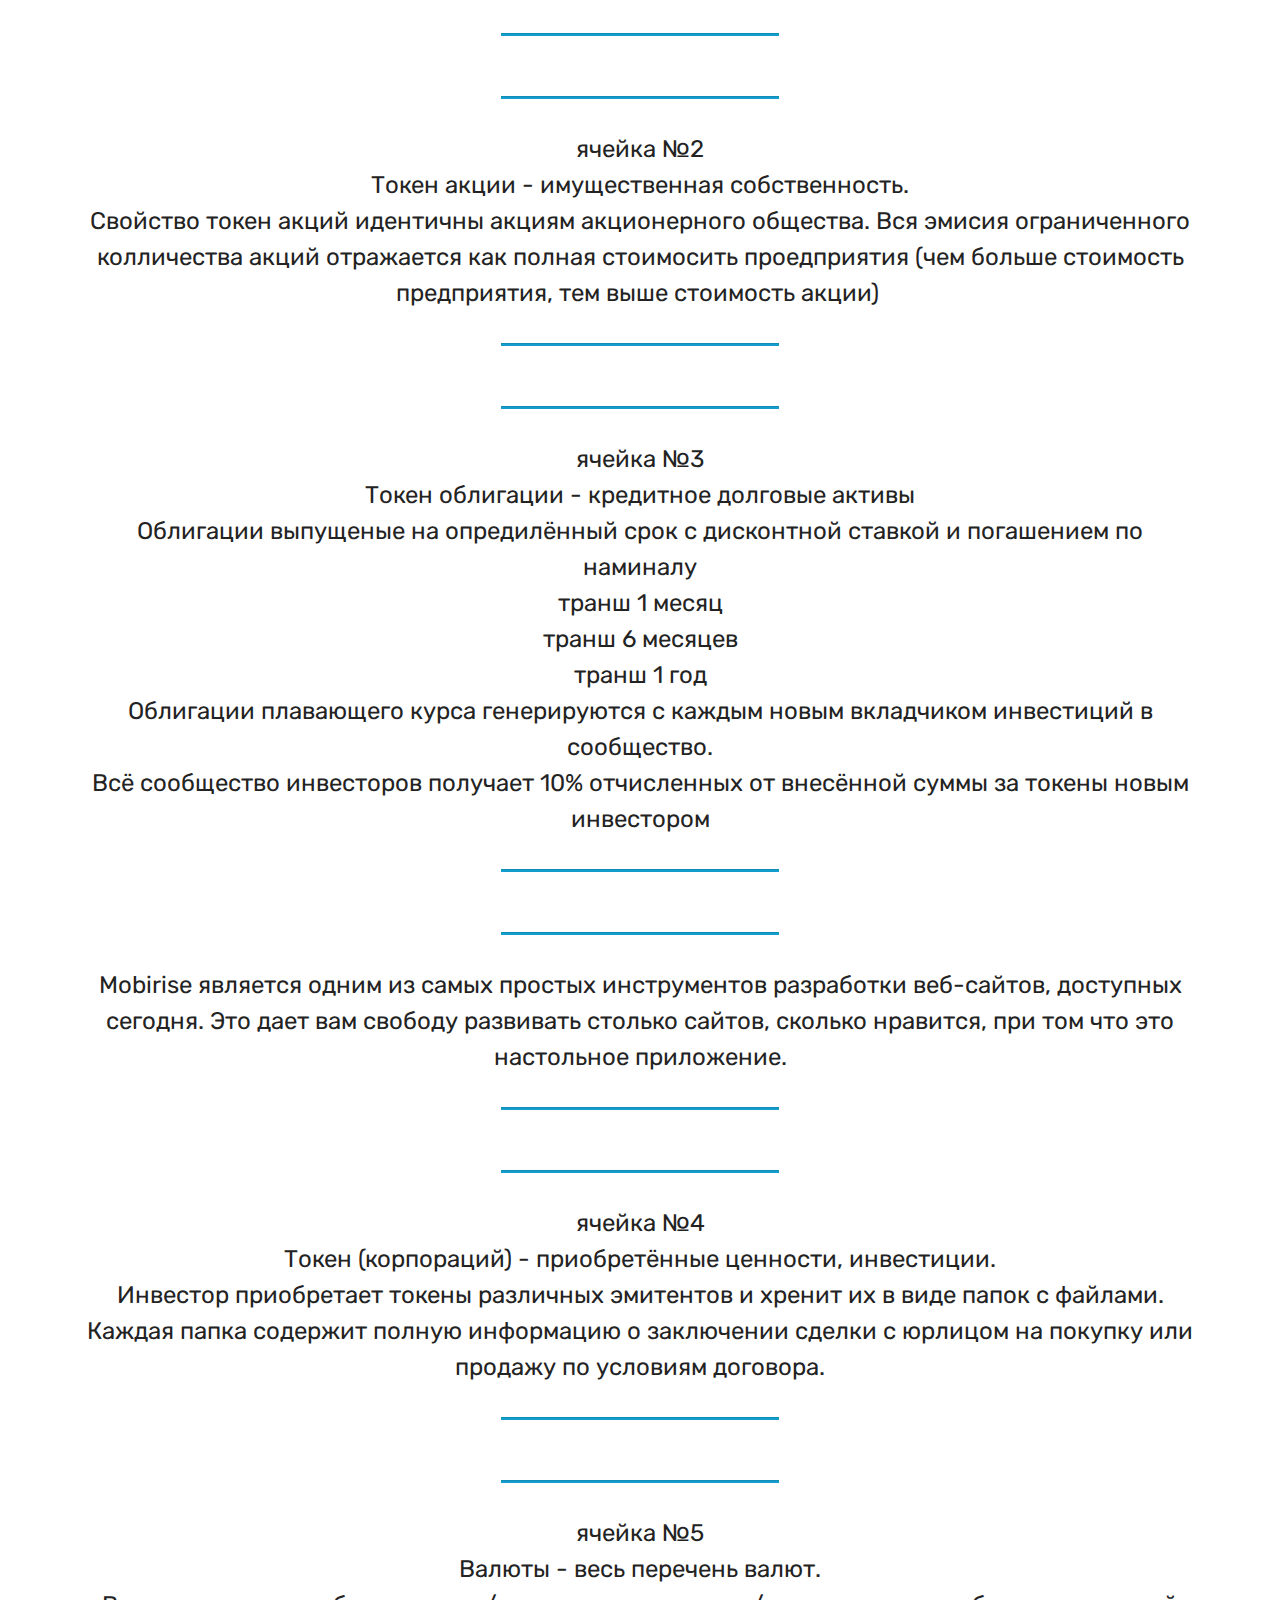
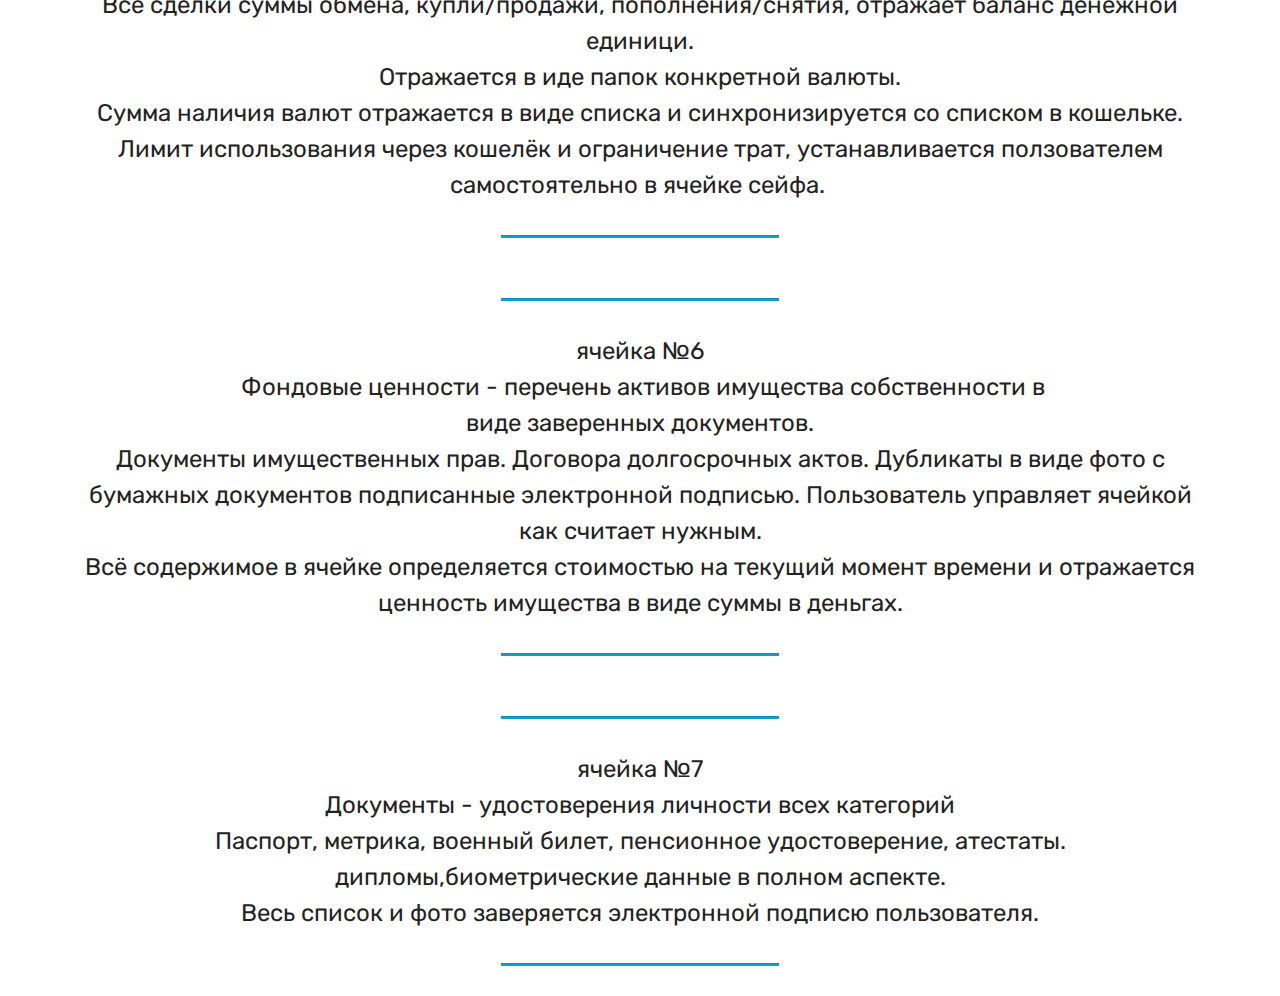
<file: cripto_safe.html>
<!DOCTYPE html>
<html  >
<head>
  <!-- Site made with Mobirise Website Builder v4.9.7, https://mobirise.com -->
  <meta charset="UTF-8">
  <meta http-equiv="X-UA-Compatible" content="IE=edge">
  <meta name="generator" content="Mobirise v4.9.7, mobirise.com">
  <meta name="viewport" content="width=device-width, initial-scale=1, minimum-scale=1">
  <link rel="shortcut icon" href="assets/images/exchangeb-170x170.png" type="image/x-icon">
  <meta name="description" content="Описание сейфа">
  
  <title>структура сейфа</title>
  <link rel="stylesheet" href="assets/web/assets/mobirise-icons/mobirise-icons.css">
  <link rel="stylesheet" href="assets/web/assets/mobirise-icons2/mobirise2.css">
  <link rel="stylesheet" href="assets/tether/tether.min.css">
  <link rel="stylesheet" href="assets/bootstrap/css/bootstrap.min.css">
  <link rel="stylesheet" href="assets/bootstrap/css/bootstrap-grid.min.css">
  <link rel="stylesheet" href="assets/bootstrap/css/bootstrap-reboot.min.css">
  <link rel="stylesheet" href="assets/dropdown/css/style.css">
  <link rel="stylesheet" href="assets/theme/css/style.css">
  <link rel="stylesheet" href="assets/mobirise/css/mbr-additional.css" type="text/css">
  
  
  
</head>
<body>
  <section class="menu cid-rnxZA9VATJ" once="menu" id="menu1-6">

    

    <nav class="navbar navbar-expand beta-menu navbar-dropdown align-items-center navbar-fixed-top collapsed">
        <button class="navbar-toggler navbar-toggler-right" type="button" data-toggle="collapse" data-target="#navbarSupportedContent" aria-controls="navbarSupportedContent" aria-expanded="false" aria-label="Toggle navigation">
            <div class="hamburger">
                <span></span>
                <span></span>
                <span></span>
                <span></span>
            </div>
        </button>
        <div class="menu-logo">
            <div class="navbar-brand">
                <span class="navbar-logo">
                    
                         <a href="index.html#services3-1"><img src="assets/images/exchangeb-170x170.png" alt="crypto safe MUTUAL FUND" title="dispatcher of fund " style="height: 3.8rem;"></a>
                    
                </span>
                <span class="navbar-caption-wrap"><a class="navbar-caption text-white display-2" href="https://photyukr.github.io">Converter</a></span>
            </div>
        </div>
        <div class="collapse navbar-collapse" id="navbarSupportedContent">
            <ul class="navbar-nav nav-dropdown" data-app-modern-menu="true"><li class="nav-item">
                    <a class="nav-link link text-white display-5" href="index.html#gallery2-3"><span class="mobi-mbri mobi-mbri-opened-folder mbr-iconfont mbr-iconfont-btn"></span>
                        
                        Сервис
                    </a>
                </li>
                <li class="nav-item">
                    <a class="nav-link link text-white display-5" href="#bottom">
                        <span class="mbri-search mbr-iconfont mbr-iconfont-btn"></span>
                        О нас
                    </a>
                </li></ul>
            <div class="navbar-buttons mbr-section-btn"><a class="btn btn-sm btn-black-outline display-4" href="index.html#features12-4">
                    
                    Попробуйте прямо сейчас!
                </a></div>
        </div>
    </nav>
</section>

<section class="engine"><a href="https://mobirise.info/b">create your own site for free</a></section><section class="mbr-section content4 cid-rnQdzQQSXt" id="content4-8">

    

    <div class="container">
        <div class="media-container-row">
            <div class="title col-12 col-md-8">
                <h2 class="align-center pb-3 mbr-fonts-style display-2">Крипто сейф</h2>
                <h3 class="mbr-section-subtitle align-center mbr-light mbr-fonts-style display-5">Крипто сейф ваш личный доступный только вам виртуальный сейф
<div>хранилище для хранения ценной информации и разного рода виртуальных
</div><div>ценностей. Крипто сейф имеет многоступенчатую защиту с формой
</div><div>децентрализованного свойства принадлежащий только вам без
</div><div>постороннего доступа.
</div><div>Структура крипто сейфа
</div><div>Доступ к сейфу через ваш виртуальный кошелёк посредством
</div><div>идентификации кошелька и сейфа посредством ввода пин кода и паролей
</div><div>находящиеся у вас. Составные части крипто сейфа:
</div><div>• Основной счёт - сумма стоимости всех содержимых в сейфе
</div><div>ценностей. (<a href="cripto_safe.html#content9-9">ячейка №1</a> категория особого личного доступа)
</div><div>• Депо счёт - весь перечень виртуальных ценностей:
</div><div>a) Токен акции - имущественная собственность (<a href="cripto_safe.html#content9-a">ячейка №2 </a>категория
</div><div>доступа на условиях смарт контракта)
</div><div>b) Токен облигации - кредитное долговые активы (<a href="cripto_safe.html#content9-b">ячейка №3
</a></div><div>категория доступа на условиях смарт контракта)
</div><div>c) Токен (корпораций) - приобретённые ценности, инвестиции
</div><div>(<a href="cripto_safe.html#content9-c">ячейка №4</a> категория доступа на условиях купли/продажи)
</div><div>• Валюты - весь перечень валют. (<a href="cripto_safe.html#content9-d">ячейка №5</a> категория доступа на условиях
</div><div>купли/продажи, пополнения/снятия)
</div><div>• Фондовые ценности - перечень активов имущества собственности в
</div><div>виде заверенных документов (<a href="cripto_safe.html#content9-e">ячейка №6 </a>категория особого личного доступа)
</div><div>• Документы - удостоверения личности всех категорий (<a href="cripto_safe.html#content9-f">ячейка №7
</a></div><div>категория особого личного доступа)</div></h3>
                
            </div>
        </div>
    </div>
</section>

<section class="mbr-section article content9 cid-rnQdCj7UKh" id="content9-9">
    
     

    <div class="container">
        <div class="inner-container" style="width: 100%;">
            <hr class="line" style="width: 25%;">
            <div class="section-text align-center mbr-fonts-style display-5">ячейка №1
<div>Основной счёт - сумма стоимости всех содержимых в сейфе
</div><div>ценностей.
</div><div>Достуступ к отсеку ячейки доступен исключительно только собственику сейфа. Содержимое всего сейфа и стоимость содержимого отражается в виде списка и суммы стомости всего сейфа. Список отражает всё что находится в сейфе</div></div>
            <hr class="line" style="width: 25%;">
        </div>
        </div>
</section>

<section class="mbr-section article content9 cid-rnQdFS2uqk" id="content9-a">
    
     

    <div class="container">
        <div class="inner-container" style="width: 100%;">
            <hr class="line" style="width: 25%;">
            <div class="section-text align-center mbr-fonts-style display-5">ячейка №2
<div>Токен акции - имущественная собственность.
</div><div>Свойство токен акций идентичны акциям акционерного общества. Вся эмисия ограниченного колличества акций отражается как полная стоимосить проедприятия (чем больше стоимость предприятия, тем выше стоимость акции)&nbsp;</div></div>
            <hr class="line" style="width: 25%;">
        </div>
        </div>
</section>

<section class="mbr-section article content9 cid-rnQdH6Qrfk" id="content9-b">
    
     

    <div class="container">
        <div class="inner-container" style="width: 100%;">
            <hr class="line" style="width: 25%;">
            <div class="section-text align-center mbr-fonts-style display-5">ячейка №3
<div>Токен облигации - кредитное долговые активы
</div><div>Облигации выпущеные на опредилённый срок с дисконтной ставкой и погашением по наминалу 
</div><div>транш 1 месяц
</div><div>транш 6 месяцев
</div><div>транш 1 год
</div><div>Облигации плавающего курса генерируются с каждым новым вкладчиком инвестиций в сообщество.
</div><div>Всё сообщество инвесторов получает 10% отчисленных от внесённой суммы за токены новым инвестором</div></div>
            <hr class="line" style="width: 25%;">
        </div>
        </div>
</section>

<section class="mbr-section article content9 cid-rnQdI87h5w" id="content9-c">
    
     

    <div class="container">
        <div class="inner-container" style="width: 100%;">
            <hr class="line" style="width: 25%;">
            <div class="section-text align-center mbr-fonts-style display-5">
                    Mobirise является одним из самых простых инструментов разработки веб-сайтов, доступных сегодня. Это дает вам свободу развивать столько сайтов, сколько нравится, при том что это настольное приложение.
                </div>
            <hr class="line" style="width: 25%;">
        </div>
        </div>
</section>

<section class="mbr-section article content9 cid-rnQdJni7Af" id="content9-d">
    
     

    <div class="container">
        <div class="inner-container" style="width: 100%;">
            <hr class="line" style="width: 25%;">
            <div class="section-text align-center mbr-fonts-style display-5">ячейка №4
<div>Токен (корпораций) - приобретённые ценности, инвестиции.
</div><div>Инвестор приобретает токены различных эмитентов и хренит их в виде папок с файлами.
</div><div>Каждая папка содержит полную информацию о заключении сделки с юрлицом на покупку или продажу по условиям договора.</div></div>
            <hr class="line" style="width: 25%;">
        </div>
        </div>
</section>

<section class="mbr-section article content9 cid-rnQdKsHZ7F" id="content9-e">
    
     

    <div class="container">
        <div class="inner-container" style="width: 100%;">
            <hr class="line" style="width: 25%;">
            <div class="section-text align-center mbr-fonts-style display-5">ячейка №5
<div>Валюты - весь перечень валют.
</div><div>Все сделки суммы обмена, купли/продажи, пополнения/снятия,  отражает баланс денежной единици.
</div><div>Отражается в иде папок конкретной валюты.
</div><div>Сумма наличия валют отражается в виде списка и синхронизируется со списком в кошельке.
</div><div>Лимит использования через кошелёк и ограничение трат, устанавливается ползователем самостоятельно в ячейке сейфа.&nbsp;</div></div>
            <hr class="line" style="width: 25%;">
        </div>
        </div>
</section>

<section class="mbr-section article content9 cid-rnQdLNAkUM" id="content9-f">
    
     

    <div class="container">
        <div class="inner-container" style="width: 100%;">
            <hr class="line" style="width: 25%;">
            <div class="section-text align-center mbr-fonts-style display-5">ячейка №6
<div>&nbsp;Фондовые ценности - перечень активов имущества собственности в
</div><div>виде заверенных документов.
</div><div>Документы имущественных прав. Договора долгосрочных актов. Дубликаты в виде фото с бумажных документов подписанные электронной подписью. Пользователь управляет ячейкой как считает нужным.
</div><div>Всё содержимое в ячейке определяется стоимостью на текущий момент времени и отражается ценность имущества в виде суммы в деньгах.</div></div>
            <hr class="line" style="width: 25%;">
        </div>
        </div>
</section>

<section class="mbr-section article content9 cid-rnQfyymbtd" id="content9-g">
    
     

    <div class="container">
        <div class="inner-container" style="width: 100%;">
            <hr class="line" style="width: 25%;">
            <div class="section-text align-center mbr-fonts-style display-5">ячейка №7
<div>Документы - удостоверения личности всех категорий
</div><div>Паспорт, метрика, военный билет, пенсионное удостоверение, атестаты. дипломы,биометрические данные в полном аспекте.
</div><div>Весь список и фото заверяется электронной подписю пользователя.</div></div>
            <hr class="line" style="width: 25%;">
        </div>
        </div>
</section>


  <script src="assets/web/assets/jquery/jquery.min.js"></script>
  <script src="assets/popper/popper.min.js"></script>
  <script src="assets/tether/tether.min.js"></script>
  <script src="assets/bootstrap/js/bootstrap.min.js"></script>
  <script src="assets/smoothscroll/smooth-scroll.js"></script>
  <script src="assets/dropdown/js/script.min.js"></script>
  <script src="assets/touchswipe/jquery.touch-swipe.min.js"></script>
  <script src="assets/theme/js/script.js"></script>
  
  
</body>
</html>
</file>
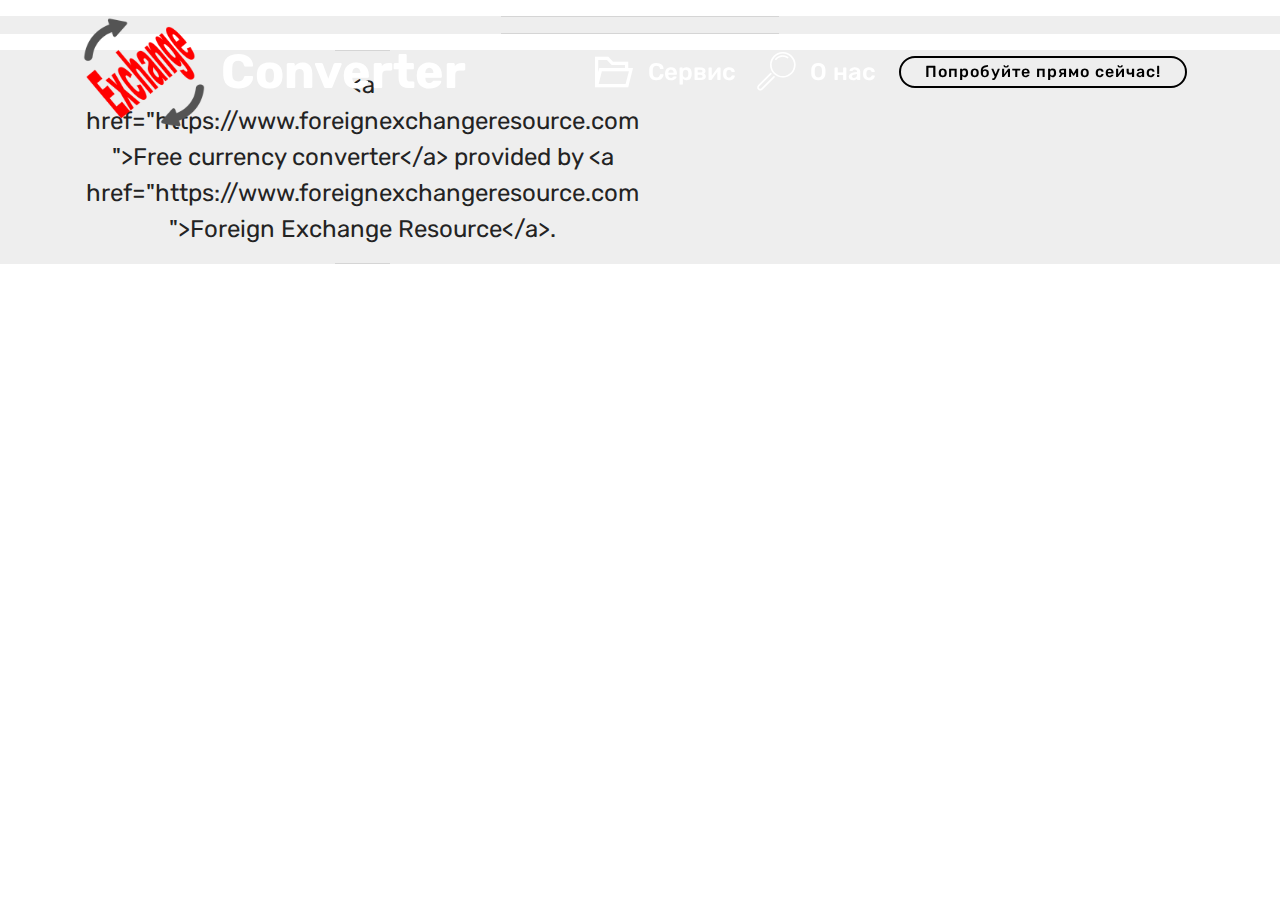
<file: page3.html>
<!DOCTYPE html>
<html  >
<head>
  <!-- Site made with Mobirise Website Builder v4.9.7, https://mobirise.com -->
  <meta charset="UTF-8">
  <meta http-equiv="X-UA-Compatible" content="IE=edge">
  <meta name="generator" content="Mobirise v4.9.7, mobirise.com">
  <meta name="viewport" content="width=device-width, initial-scale=1, minimum-scale=1">
  <link rel="shortcut icon" href="assets/images/exchangeb-170x170.png" type="image/x-icon">
  <meta name="description" content="Web Builder Description">
  
  <title>Goole</title>
  <link rel="stylesheet" href="assets/web/assets/mobirise-icons/mobirise-icons.css">
  <link rel="stylesheet" href="assets/web/assets/mobirise-icons2/mobirise2.css">
  <link rel="stylesheet" href="assets/tether/tether.min.css">
  <link rel="stylesheet" href="assets/bootstrap/css/bootstrap.min.css">
  <link rel="stylesheet" href="assets/bootstrap/css/bootstrap-grid.min.css">
  <link rel="stylesheet" href="assets/bootstrap/css/bootstrap-reboot.min.css">
  <link rel="stylesheet" href="assets/dropdown/css/style.css">
  <link rel="stylesheet" href="assets/theme/css/style.css">
  <link rel="stylesheet" href="assets/mobirise/css/mbr-additional.css" type="text/css">
  
  
  
</head>
<body>

<!-- Google Analytics -->
<!--  Free
 currency 
converter,
 Exchange
 Resource -->

<!-- /Google Analytics -->


  <section class="menu cid-rnxZA9VATJ" once="menu" id="menu1-6">

    

    <nav class="navbar navbar-expand beta-menu navbar-dropdown align-items-center navbar-fixed-top navbar-toggleable-sm bg-color transparent">
        <button class="navbar-toggler navbar-toggler-right" type="button" data-toggle="collapse" data-target="#navbarSupportedContent" aria-controls="navbarSupportedContent" aria-expanded="false" aria-label="Toggle navigation">
            <div class="hamburger">
                <span></span>
                <span></span>
                <span></span>
                <span></span>
            </div>
        </button>
        <div class="menu-logo">
            <div class="navbar-brand">
                <span class="navbar-logo">
                    
                         <a href="index.html#services3-1"><img src="assets/images/exchangeb-170x170.png" alt="crypto safe MUTUAL FUND" title="dispatcher of fund " style="height: 8rem;"></a>
                    
                </span>
                <span class="navbar-caption-wrap"><a class="navbar-caption text-white display-2" href="https://photyukr.github.io">Converter</a></span>
            </div>
        </div>
        <div class="collapse navbar-collapse" id="navbarSupportedContent">
            <ul class="navbar-nav nav-dropdown" data-app-modern-menu="true"><li class="nav-item">
                    <a class="nav-link link text-white display-5" href="index.html#gallery2-3"><span class="mobi-mbri mobi-mbri-opened-folder mbr-iconfont mbr-iconfont-btn"></span>
                        
                        Сервис
                    </a>
                </li>
                <li class="nav-item">
                    <a class="nav-link link text-white display-5" href="#bottom">
                        <span class="mbri-search mbr-iconfont mbr-iconfont-btn"></span>
                        О нас
                    </a>
                </li></ul>
            <div class="navbar-buttons mbr-section-btn"><a class="btn btn-sm btn-black-outline display-4" href="index.html#features12-4">
                    
                    Попробуйте прямо сейчас!
                </a></div>
        </div>
    </nav>
</section>

<section class="engine"><a href="https://mobirise.info/w">html5 templates</a></section><section class="mbr-section article content9 cid-roFkxiAVut" id="content9-7">
    
     

    <div class="container">
        <div class="inner-container" style="width: 100%;">
            <hr class="line" style="width: 25%;">
            <div class="section-text align-center mbr-fonts-style display-5"></div>
            <hr class="line" style="width: 25%;">
        </div>
        </div>
</section>

<section class="mbr-section article content9 cid-roFkzxZOBd" id="content9-8">
    
     

    <div class="container">
        <div class="inner-container" style="width: 50%;">
            <hr class="line" style="width: 10%;">
            <div class="section-text align-center mbr-fonts-style display-5">&lt;a href="https://www.foreignexchangeresource.com"&gt;Free currency converter&lt;/a&gt; provided by &lt;a href="https://www.foreignexchangeresource.com"&gt;Foreign Exchange Resource&lt;/a&gt;.</div>
            <hr class="line" style="width: 10%;">
        </div>
        </div>
</section>


  <script src="assets/web/assets/jquery/jquery.min.js"></script>
  <script src="assets/popper/popper.min.js"></script>
  <script src="assets/tether/tether.min.js"></script>
  <script src="assets/bootstrap/js/bootstrap.min.js"></script>
  <script src="assets/smoothscroll/smooth-scroll.js"></script>
  <script src="assets/dropdown/js/script.min.js"></script>
  <script src="assets/touchswipe/jquery.touch-swipe.min.js"></script>
  <script src="assets/theme/js/script.js"></script>
  
  
</body>
</html>
</file>
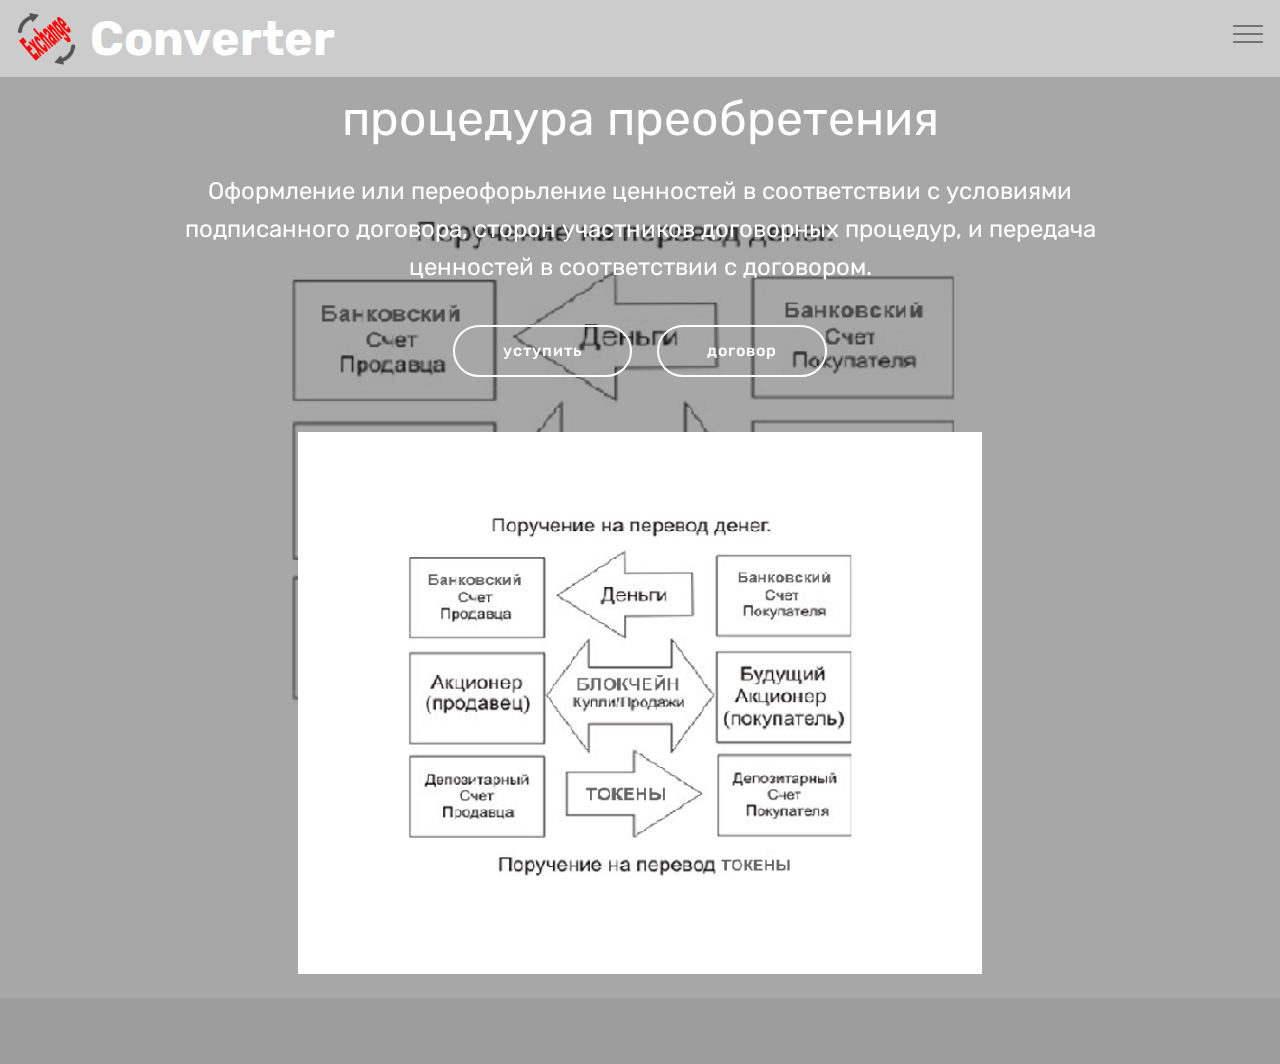
<file: transferring.html>
<!DOCTYPE html>
<html  >
<head>
  <!-- Site made with Mobirise Website Builder v4.9.7, https://mobirise.com -->
  <meta charset="UTF-8">
  <meta http-equiv="X-UA-Compatible" content="IE=edge">
  <meta name="generator" content="Mobirise v4.9.7, mobirise.com">
  <meta name="viewport" content="width=device-width, initial-scale=1, minimum-scale=1">
  <link rel="shortcut icon" href="assets/images/exchangeb-170x170.png" type="image/x-icon">
  <meta name="description" content="Схема передачи прав">
  
  <title>право уступить</title>
  <link rel="stylesheet" href="assets/web/assets/mobirise-icons2/mobirise2.css">
  <link rel="stylesheet" href="assets/web/assets/mobirise-icons/mobirise-icons.css">
  <link rel="stylesheet" href="assets/tether/tether.min.css">
  <link rel="stylesheet" href="assets/bootstrap/css/bootstrap.min.css">
  <link rel="stylesheet" href="assets/bootstrap/css/bootstrap-grid.min.css">
  <link rel="stylesheet" href="assets/bootstrap/css/bootstrap-reboot.min.css">
  <link rel="stylesheet" href="assets/dropdown/css/style.css">
  <link rel="stylesheet" href="assets/theme/css/style.css">
  <link rel="stylesheet" href="assets/mobirise/css/mbr-additional.css" type="text/css">
  
  
  
</head>
<body>
  <section class="header4 cid-rnW6DRu1rf mbr-parallax-background" id="header4-c">

    

    <div class="mbr-overlay" style="opacity: 0.4; background-color: rgb(35, 35, 35);">
    </div>

    <div class="container">
        <div class="row justify-content-md-center">
            <div class="media-content col-md-10">
                <h1 class="mbr-section-title align-center mbr-white pb-3 mbr-bold mbr-fonts-style display-2"><span style="font-weight: normal;">
                    процедура преобретения</span></h1>
                
                <div class="mbr-text align-center mbr-white pb-3">
                    <p class="mbr-text mbr-fonts-style display-5">Оформление или переофорьление ценностей в соответствии с условиями подписанного договора, сторон участников договорных процедур, и передача ценностей в соответствии с договором.</p>
                </div>
                <div class="mbr-section-btn align-center"><a class="btn btn-md btn-white-outline display-4" href="https://racurs-info.mobirisesite.com/">уступить</a>
                    <a class="btn btn-md btn-white-outline display-4" href="https://racurs-info.mobirisesite.com/">договор</a></div>
            </div>
            <div class="mbr-figure pt-5">
                <img src="assets/images/mt-3-950x754.png" alt="Mobirise" title="" style="width: 60%;">
            </div>
        </div>
    </div>
</section>

<section class="engine"><a href="https://mobirise.info/p">web templates free download</a></section><section class="menu cid-rnxZA9VATJ" once="menu" id="menu1-6">

    

    <nav class="navbar navbar-expand beta-menu navbar-dropdown align-items-center navbar-fixed-top collapsed">
        <button class="navbar-toggler navbar-toggler-right" type="button" data-toggle="collapse" data-target="#navbarSupportedContent" aria-controls="navbarSupportedContent" aria-expanded="false" aria-label="Toggle navigation">
            <div class="hamburger">
                <span></span>
                <span></span>
                <span></span>
                <span></span>
            </div>
        </button>
        <div class="menu-logo">
            <div class="navbar-brand">
                <span class="navbar-logo">
                    
                         <a href="index.html#services3-1"><img src="assets/images/exchangeb-170x170.png" alt="crypto safe MUTUAL FUND" title="dispatcher of fund " style="height: 3.8rem;"></a>
                    
                </span>
                <span class="navbar-caption-wrap"><a class="navbar-caption text-white display-2" href="https://photyukr.github.io">Converter</a></span>
            </div>
        </div>
        <div class="collapse navbar-collapse" id="navbarSupportedContent">
            <ul class="navbar-nav nav-dropdown" data-app-modern-menu="true"><li class="nav-item">
                    <a class="nav-link link text-white display-5" href="index.html#gallery2-3"><span class="mobi-mbri mobi-mbri-opened-folder mbr-iconfont mbr-iconfont-btn"></span>
                        
                        Сервис
                    </a>
                </li>
                <li class="nav-item">
                    <a class="nav-link link text-white display-5" href="#bottom">
                        <span class="mbri-search mbr-iconfont mbr-iconfont-btn"></span>
                        О нас
                    </a>
                </li></ul>
            <div class="navbar-buttons mbr-section-btn"><a class="btn btn-sm btn-black-outline display-4" href="index.html#features12-4">
                    
                    Попробуйте прямо сейчас!
                </a></div>
        </div>
    </nav>
</section>


  <script src="assets/web/assets/jquery/jquery.min.js"></script>
  <script src="assets/tether/tether.min.js"></script>
  <script src="assets/popper/popper.min.js"></script>
  <script src="assets/bootstrap/js/bootstrap.min.js"></script>
  <script src="assets/parallax/jarallax.min.js"></script>
  <script src="assets/dropdown/js/script.min.js"></script>
  <script src="assets/touchswipe/jquery.touch-swipe.min.js"></script>
  <script src="assets/smoothscroll/smooth-scroll.js"></script>
  <script src="assets/theme/js/script.js"></script>
  
  
</body>
</html>
</file>
<file: assets/web/assets/mobirise-icons2/mobirise2.css>
@font-face {
  font-family: 'Moririse2';
  src:  url('mobirise2.eot?f2bix4');
  src:  url('mobirise2.eot?f2bix4#iefix') format('embedded-opentype'),
    url('mobirise2.ttf?f2bix4') format('truetype'),
    url('mobirise2.woff?f2bix4') format('woff'),
    url('mobirise2.svg?f2bix4#mobirise2') format('svg');
  font-weight: normal;
  font-style: normal;
}

[class^="mobi-"], [class*=" mobi-"] {
  /* use !important to prevent issues with browser extensions that change fonts */
  font-family: 'Moririse2' !important;
  speak: none;
  font-style: normal;
  font-weight: normal;
  font-variant: normal;
  text-transform: none;
  line-height: 1;

  /* Better Font Rendering =========== */
  -webkit-font-smoothing: antialiased;
  -moz-osx-font-smoothing: grayscale;
}

.mobi-mbri-add-submenu:before {
  content: "\e900";
}
.mobi-mbri-alert:before {
  content: "\e901";
}
.mobi-mbri-align-center:before {
  content: "\e902";
}
.mobi-mbri-align-justify:before {
  content: "\e903";
}
.mobi-mbri-align-left:before {
  content: "\e904";
}
.mobi-mbri-align-right:before {
  content: "\e905";
}
.mobi-mbri-android:before {
  content: "\e906";
}
.mobi-mbri-apple:before {
  content: "\e907";
}
.mobi-mbri-arrow-down:before {
  content: "\e908";
}
.mobi-mbri-arrow-next:before {
  content: "\e909";
}
.mobi-mbri-arrow-prev:before {
  content: "\e90a";
}
.mobi-mbri-arrow-up:before {
  content: "\e90b";
}
.mobi-mbri-bold:before {
  content: "\e90c";
}
.mobi-mbri-bookmark:before {
  content: "\e90d";
}
.mobi-mbri-bootstrap:before {
  content: "\e90e";
}
.mobi-mbri-briefcase:before {
  content: "\e90f";
}
.mobi-mbri-browse:before {
  content: "\e910";
}
.mobi-mbri-bulleted-list:before {
  content: "\e911";
}
.mobi-mbri-calendar:before {
  content: "\e912";
}
.mobi-mbri-camera:before {
  content: "\e913";
}
.mobi-mbri-cart-add:before {
  content: "\e914";
}
.mobi-mbri-cart-full:before {
  content: "\e915";
}
.mobi-mbri-cash:before {
  content: "\e916";
}
.mobi-mbri-change-style:before {
  content: "\e917";
}
.mobi-mbri-chat:before {
  content: "\e918";
}
.mobi-mbri-clock:before {
  content: "\e919";
}
.mobi-mbri-close:before {
  content: "\e91a";
}
.mobi-mbri-cloud:before {
  content: "\e91b";
}
.mobi-mbri-code:before {
  content: "\e91c";
}
.mobi-mbri-contact-form:before {
  content: "\e91d";
}
.mobi-mbri-credit-card:before {
  content: "\e91e";
}
.mobi-mbri-cursor-click:before {
  content: "\e91f";
}
.mobi-mbri-cust-feedback:before {
  content: "\e920";
}
.mobi-mbri-database:before {
  content: "\e921";
}
.mobi-mbri-delivery:before {
  content: "\e922";
}
.mobi-mbri-desktop:before {
  content: "\e923";
}
.mobi-mbri-devices:before {
  content: "\e924";
}
.mobi-mbri-down:before {
  content: "\e925";
}
.mobi-mbri-download-2:before {
  content: "\e926";
}
.mobi-mbri-download:before {
  content: "\e927";
}
.mobi-mbri-drag-n-drop-2:before {
  content: "\e928";
}
.mobi-mbri-drag-n-drop:before {
  content: "\e929";
}
.mobi-mbri-edit-2:before {
  content: "\e92a";
}
.mobi-mbri-edit:before {
  content: "\e92b";
}
.mobi-mbri-error:before {
  content: "\e92c";
}
.mobi-mbri-extension:before {
  content: "\e92d";
}
.mobi-mbri-features:before {
  content: "\e92e";
}
.mobi-mbri-file:before {
  content: "\e92f";
}
.mobi-mbri-flag:before {
  content: "\e930";
}
.mobi-mbri-folder:before {
  content: "\e931";
}
.mobi-mbri-gift:before {
  content: "\e932";
}
.mobi-mbri-github:before {
  content: "\e933";
}
.mobi-mbri-globe-2:before {
  content: "\e934";
}
.mobi-mbri-globe:before {
  content: "\e935";
}
.mobi-mbri-growing-chart:before {
  content: "\e936";
}
.mobi-mbri-hearth:before {
  content: "\e937";
}
.mobi-mbri-help:before {
  content: "\e938";
}
.mobi-mbri-home:before {
  content: "\e939";
}
.mobi-mbri-hot-cup:before {
  content: "\e93a";
}
.mobi-mbri-idea:before {
  content: "\e93b";
}
.mobi-mbri-image-gallery:before {
  content: "\e93c";
}
.mobi-mbri-image-slider:before {
  content: "\e93d";
}
.mobi-mbri-info:before {
  content: "\e93e";
}
.mobi-mbri-italic:before {
  content: "\e93f";
}
.mobi-mbri-key:before {
  content: "\e940";
}
.mobi-mbri-laptop:before {
  content: "\e941";
}
.mobi-mbri-layers:before {
  content: "\e942";
}
.mobi-mbri-left-right:before {
  content: "\e943";
}
.mobi-mbri-left:before {
  content: "\e944";
}
.mobi-mbri-letter:before {
  content: "\e945";
}
.mobi-mbri-like:before {
  content: "\e946";
}
.mobi-mbri-link:before {
  content: "\e947";
}
.mobi-mbri-lock:before {
  content: "\e948";
}
.mobi-mbri-login:before {
  content: "\e949";
}
.mobi-mbri-logout:before {
  content: "\e94a";
}
.mobi-mbri-magic-stick:before {
  content: "\e94b";
}
.mobi-mbri-map-pin:before {
  content: "\e94c";
}
.mobi-mbri-menu:before {
  content: "\e94d";
}
.mobi-mbri-mobile-2:before {
  content: "\e94e";
}
.mobi-mbri-mobile-horizontal:before {
  content: "\e94f";
}
.mobi-mbri-mobile:before {
  content: "\e950";
}
.mobi-mbri-mobirise:before {
  content: "\e951";
}
.mobi-mbri-more-horizontal:before {
  content: "\e952";
}
.mobi-mbri-more-vertical:before {
  content: "\e953";
}
.mobi-mbri-music:before {
  content: "\e954";
}
.mobi-mbri-new-file:before {
  content: "\e955";
}
.mobi-mbri-numbered-list:before {
  content: "\e956";
}
.mobi-mbri-opened-folder:before {
  content: "\e957";
}
.mobi-mbri-pages:before {
  content: "\e958";
}
.mobi-mbri-paper-plane:before {
  content: "\e959";
}
.mobi-mbri-paperclip:before {
  content: "\e95a";
}
.mobi-mbri-phone:before {
  content: "\e95b";
}
.mobi-mbri-photo:before {
  content: "\e95c";
}
.mobi-mbri-photos:before {
  content: "\e95d";
}
.mobi-mbri-pin:before {
  content: "\e95e";
}
.mobi-mbri-play:before {
  content: "\e95f";
}
.mobi-mbri-plus:before {
  content: "\e960";
}
.mobi-mbri-preview:before {
  content: "\e961";
}
.mobi-mbri-print:before {
  content: "\e962";
}
.mobi-mbri-protect:before {
  content: "\e963";
}
.mobi-mbri-question:before {
  content: "\e964";
}
.mobi-mbri-quote-left:before {
  content: "\e965";
}
.mobi-mbri-quote-right:before {
  content: "\e966";
}
.mobi-mbri-redo:before {
  content: "\e967";
}
.mobi-mbri-refresh:before {
  content: "\e968";
}
.mobi-mbri-responsive-2:before {
  content: "\e969";
}
.mobi-mbri-responsive:before {
  content: "\e96a";
}
.mobi-mbri-right:before {
  content: "\e96b";
}
.mobi-mbri-rocket:before {
  content: "\e96c";
}
.mobi-mbri-sad-face:before {
  content: "\e96d";
}
.mobi-mbri-sale:before {
  content: "\e96e";
}
.mobi-mbri-save:before {
  content: "\e96f";
}
.mobi-mbri-search:before {
  content: "\e970";
}
.mobi-mbri-setting-2:before {
  content: "\e971";
}
.mobi-mbri-setting-3:before {
  content: "\e972";
}
.mobi-mbri-setting:before {
  content: "\e973";
}
.mobi-mbri-share:before {
  content: "\e974";
}
.mobi-mbri-shopping-bag:before {
  content: "\e975";
}
.mobi-mbri-shopping-basket:before {
  content: "\e976";
}
.mobi-mbri-shopping-cart:before {
  content: "\e977";
}
.mobi-mbri-sites:before {
  content: "\e978";
}
.mobi-mbri-smile-face:before {
  content: "\e979";
}
.mobi-mbri-speed:before {
  content: "\e97a";
}
.mobi-mbri-star:before {
  content: "\e97b";
}
.mobi-mbri-success:before {
  content: "\e97c";
}
.mobi-mbri-sun:before {
  content: "\e97d";
}
.mobi-mbri-sun2:before {
  content: "\e97e";
}
.mobi-mbri-tablet-vertical:before {
  content: "\e97f";
}
.mobi-mbri-tablet:before {
  content: "\e980";
}
.mobi-mbri-target:before {
  content: "\e981";
}
.mobi-mbri-timer:before {
  content: "\e982";
}
.mobi-mbri-to-ftp:before {
  content: "\e983";
}
.mobi-mbri-to-local-drive:before {
  content: "\e984";
}
.mobi-mbri-touch-swipe:before {
  content: "\e985";
}
.mobi-mbri-touch:before {
  content: "\e986";
}
.mobi-mbri-trash:before {
  content: "\e987";
}
.mobi-mbri-underline:before {
  content: "\e988";
}
.mobi-mbri-undo:before {
  content: "\e989";
}
.mobi-mbri-unlink:before {
  content: "\e98a";
}
.mobi-mbri-unlock:before {
  content: "\e98b";
}
.mobi-mbri-up-down:before {
  content: "\e98c";
}
.mobi-mbri-up:before {
  content: "\e98d";
}
.mobi-mbri-update:before {
  content: "\e98e";
}
.mobi-mbri-upload-2:before {
  content: "\e98f";
}
.mobi-mbri-upload:before {
  content: "\e990";
}
.mobi-mbri-user-2:before {
  content: "\e991";
}
.mobi-mbri-user:before {
  content: "\e992";
}
.mobi-mbri-users:before {
  content: "\e993";
}
.mobi-mbri-video-play:before {
  content: "\e994";
}
.mobi-mbri-video:before {
  content: "\e995";
}
.mobi-mbri-watch:before {
  content: "\e996";
}
.mobi-mbri-website-theme-2:before {
  content: "\e997";
}
.mobi-mbri-website-theme:before {
  content: "\e998";
}
.mobi-mbri-wifi:before {
  content: "\e999";
}
.mobi-mbri-windows:before {
  content: "\e99a";
}
.mobi-mbri-zoom-in:before {
  content: "\e99b";
}
.mobi-mbri-zoom-out:before {
  content: "\e99c";
}
</file>
<file: assets/web/assets/mobirise-icons/mobirise-icons.css>
@font-face {
  font-family: 'MobiriseIcons';
  src:  url('mobirise-icons.eot?spat4u');
  src:  url('mobirise-icons.eot?spat4u#iefix') format('embedded-opentype'),
    url('mobirise-icons.ttf?spat4u') format('truetype'),
    url('mobirise-icons.woff?spat4u') format('woff'),
    url('mobirise-icons.svg?spat4u#MobiriseIcons') format('svg');
  font-weight: normal;
  font-style: normal;
}

[class^="mbri-"], [class*=" mbri-"] {
  /* use !important to prevent issues with browser extensions that change fonts */
  font-family: MobiriseIcons !important;
  speak: none;
  font-style: normal;
  font-weight: normal;
  font-variant: normal;
  text-transform: none;
  line-height: 1;

  /* Better Font Rendering =========== */
  -webkit-font-smoothing: antialiased;
  -moz-osx-font-smoothing: grayscale;
}

.mbri-add-submenu:before {
  content: "\e900";
}
.mbri-alert:before {
  content: "\e901";
}
.mbri-align-center:before {
  content: "\e902";
}
.mbri-align-justify:before {
  content: "\e903";
}
.mbri-align-left:before {
  content: "\e904";
}
.mbri-align-right:before {
  content: "\e905";
}
.mbri-android:before {
  content: "\e906";
}
.mbri-apple:before {
  content: "\e907";
}
.mbri-arrow-down:before {
  content: "\e908";
}
.mbri-arrow-next:before {
  content: "\e909";
}
.mbri-arrow-prev:before {
  content: "\e90a";
}
.mbri-arrow-up:before {
  content: "\e90b";
}
.mbri-bold:before {
  content: "\e90c";
}
.mbri-bookmark:before {
  content: "\e90d";
}
.mbri-bootstrap:before {
  content: "\e90e";
}
.mbri-briefcase:before {
  content: "\e90f";
}
.mbri-browse:before {
  content: "\e910";
}
.mbri-bulleted-list:before {
  content: "\e911";
}
.mbri-calendar:before {
  content: "\e912";
}
.mbri-camera:before {
  content: "\e913";
}
.mbri-cart-add:before {
  content: "\e914";
}
.mbri-cart-full:before {
  content: "\e915";
}
.mbri-cash:before {
  content: "\e916";
}
.mbri-change-style:before {
  content: "\e917";
}
.mbri-chat:before {
  content: "\e918";
}
.mbri-clock:before {
  content: "\e919";
}
.mbri-close:before {
  content: "\e91a";
}
.mbri-cloud:before {
  content: "\e91b";
}
.mbri-code:before {
  content: "\e91c";
}
.mbri-contact-form:before {
  content: "\e91d";
}
.mbri-credit-card:before {
  content: "\e91e";
}
.mbri-cursor-click:before {
  content: "\e91f";
}
.mbri-cust-feedback:before {
  content: "\e920";
}
.mbri-database:before {
  content: "\e921";
}
.mbri-delivery:before {
  content: "\e922";
}
.mbri-desktop:before {
  content: "\e923";
}
.mbri-devices:before {
  content: "\e924";
}
.mbri-down:before {
  content: "\e925";
}
.mbri-download:before {
  content: "\e989";
}
.mbri-drag-n-drop:before {
  content: "\e927";
}
.mbri-drag-n-drop2:before {
  content: "\e928";
}
.mbri-edit:before {
  content: "\e929";
}
.mbri-edit2:before {
  content: "\e92a";
}
.mbri-error:before {
  content: "\e92b";
}
.mbri-extension:before {
  content: "\e92c";
}
.mbri-features:before {
  content: "\e92d";
}
.mbri-file:before {
  content: "\e92e";
}
.mbri-flag:before {
  content: "\e92f";
}
.mbri-folder:before {
  content: "\e930";
}
.mbri-gift:before {
  content: "\e931";
}
.mbri-github:before {
  content: "\e932";
}
.mbri-globe:before {
  content: "\e933";
}
.mbri-globe-2:before {
  content: "\e934";
}
.mbri-growing-chart:before {
  content: "\e935";
}
.mbri-hearth:before {
  content: "\e936";
}
.mbri-help:before {
  content: "\e937";
}
.mbri-home:before {
  content: "\e938";
}
.mbri-hot-cup:before {
  content: "\e939";
}
.mbri-idea:before {
  content: "\e93a";
}
.mbri-image-gallery:before {
  content: "\e93b";
}
.mbri-image-slider:before {
  content: "\e93c";
}
.mbri-info:before {
  content: "\e93d";
}
.mbri-italic:before {
  content: "\e93e";
}
.mbri-key:before {
  content: "\e93f";
}
.mbri-laptop:before {
  content: "\e940";
}
.mbri-layers:before {
  content: "\e941";
}
.mbri-left-right:before {
  content: "\e942";
}
.mbri-left:before {
  content: "\e943";
}
.mbri-letter:before {
  content: "\e944";
}
.mbri-like:before {
  content: "\e945";
}
.mbri-link:before {
  content: "\e946";
}
.mbri-lock:before {
  content: "\e947";
}
.mbri-login:before {
  content: "\e948";
}
.mbri-logout:before {
  content: "\e949";
}
.mbri-magic-stick:before {
  content: "\e94a";
}
.mbri-map-pin:before {
  content: "\e94b";
}
.mbri-menu:before {
  content: "\e94c";
}
.mbri-mobile:before {
  content: "\e94d";
}
.mbri-mobile2:before {
  content: "\e94e";
}
.mbri-mobirise:before {
  content: "\e94f";
}
.mbri-more-horizontal:before {
  content: "\e950";
}
.mbri-more-vertical:before {
  content: "\e951";
}
.mbri-music:before {
  content: "\e952";
}
.mbri-new-file:before {
  content: "\e953";
}
.mbri-numbered-list:before {
  content: "\e954";
}
.mbri-opened-folder:before {
  content: "\e955";
}
.mbri-pages:before {
  content: "\e956";
}
.mbri-paper-plane:before {
  content: "\e957";
}
.mbri-paperclip:before {
  content: "\e958";
}
.mbri-photo:before {
  content: "\e959";
}
.mbri-photos:before {
  content: "\e95a";
}
.mbri-pin:before {
  content: "\e95b";
}
.mbri-play:before {
  content: "\e95c";
}
.mbri-plus:before {
  content: "\e95d";
}
.mbri-preview:before {
  content: "\e95e";
}
.mbri-print:before {
  content: "\e95f";
}
.mbri-protect:before {
  content: "\e960";
}
.mbri-question:before {
  content: "\e961";
}
.mbri-quote-left:before {
  content: "\e962";
}
.mbri-quote-right:before {
  content: "\e963";
}
.mbri-refresh:before {
  content: "\e964";
}
.mbri-responsive:before {
  content: "\e965";
}
.mbri-right:before {
  content: "\e966";
}
.mbri-rocket:before {
  content: "\e967";
}
.mbri-sad-face:before {
  content: "\e968";
}
.mbri-sale:before {
  content: "\e969";
}
.mbri-save:before {
  content: "\e96a";
}
.mbri-search:before {
  content: "\e96b";
}
.mbri-setting:before {
  content: "\e96c";
}
.mbri-setting2:before {
  content: "\e96d";
}
.mbri-setting3:before {
  content: "\e96e";
}
.mbri-share:before {
  content: "\e96f";
}
.mbri-shopping-bag:before {
  content: "\e970";
}
.mbri-shopping-basket:before {
  content: "\e971";
}
.mbri-shopping-cart:before {
  content: "\e972";
}
.mbri-sites:before {
  content: "\e973";
}
.mbri-smile-face:before {
  content: "\e974";
}
.mbri-speed:before {
  content: "\e975";
}
.mbri-star:before {
  content: "\e976";
}
.mbri-success:before {
  content: "\e977";
}
.mbri-sun:before {
  content: "\e978";
}
.mbri-sun2:before {
  content: "\e979";
}
.mbri-tablet:before {
  content: "\e97a";
}
.mbri-tablet-vertical:before {
  content: "\e97b";
}
.mbri-target:before {
  content: "\e97c";
}
.mbri-timer:before {
  content: "\e97d";
}
.mbri-to-ftp:before {
  content: "\e97e";
}
.mbri-to-local-drive:before {
  content: "\e97f";
}
.mbri-touch-swipe:before {
  content: "\e980";
}
.mbri-touch:before {
  content: "\e981";
}
.mbri-trash:before {
  content: "\e982";
}
.mbri-underline:before {
  content: "\e983";
}
.mbri-unlink:before {
  content: "\e984";
}
.mbri-unlock:before {
  content: "\e985";
}
.mbri-up-down:before {
  content: "\e986";
}
.mbri-up:before {
  content: "\e987";
}
.mbri-update:before {
  content: "\e988";
}
.mbri-upload:before {
 content: "\e926"; 
}
.mbri-user:before {
  content: "\e98a";
}
.mbri-user2:before {
  content: "\e98b";
}
.mbri-users:before {
  content: "\e98c";
}
.mbri-video:before {
  content: "\e98d";
}
.mbri-video-play:before {
  content: "\e98e";
}
.mbri-watch:before {
  content: "\e98f";
}
.mbri-website-theme:before {
  content: "\e990";
}
.mbri-wifi:before {
  content: "\e991";
}
.mbri-windows:before {
  content: "\e992";
}
.mbri-zoom-out:before {
  content: "\e993";
}
.mbri-redo:before {
  content: "\e994";
}
.mbri-undo:before {
  content: "\e995";
}
</file>
<file: assets/dropdown/css/style.css>
.navbar-dropdown {
  left: 0;
  padding: 0;
  position: absolute;
  right: 0;
  top: 0;
  transition: all 0.45s ease;
  z-index: 1030;
  background: #282828; }
  .navbar-dropdown .navbar-logo {
    margin-right: 0.8rem;
    transition: margin 0.3s ease-in-out;
    vertical-align: middle; }
    .navbar-dropdown .navbar-logo img {
      height: 3.125rem;
      transition: all 0.3s ease-in-out; }
    .navbar-dropdown .navbar-logo.mbr-iconfont {
      font-size: 3.125rem;
      line-height: 3.125rem; }
  .navbar-dropdown .navbar-caption {
    font-weight: 700;
    white-space: normal;
    vertical-align: -4px;
    line-height: 3.125rem !important; }
    .navbar-dropdown .navbar-caption, .navbar-dropdown .navbar-caption:hover {
      color: inherit;
      text-decoration: none; }
  .navbar-dropdown .mbr-iconfont + .navbar-caption {
    vertical-align: -1px; }
  .navbar-dropdown.navbar-fixed-top {
    position: fixed; }
  .navbar-dropdown .navbar-brand span {
    vertical-align: -4px; }
  .navbar-dropdown.bg-color.transparent {
    background: none; }
  .navbar-dropdown.navbar-short .navbar-brand {
    padding: 0.625rem 0; }
    .navbar-dropdown.navbar-short .navbar-brand span {
      vertical-align: -1px; }
  .navbar-dropdown.navbar-short .navbar-caption {
    line-height: 2.375rem !important;
    vertical-align: -2px; }
  .navbar-dropdown.navbar-short .navbar-logo {
    margin-right: 0.5rem; }
    .navbar-dropdown.navbar-short .navbar-logo img {
      height: 2.375rem; }
    .navbar-dropdown.navbar-short .navbar-logo.mbr-iconfont {
      font-size: 2.375rem;
      line-height: 2.375rem; }
  .navbar-dropdown.navbar-short .mbr-table-cell {
    height: 3.625rem; }
  .navbar-dropdown .navbar-close {
    left: 0.6875rem;
    position: fixed;
    top: 0.75rem;
    z-index: 1000; }
  .navbar-dropdown .hamburger-icon {
    content: "";
    display: inline-block;
    vertical-align: middle;
    width: 16px;
    -webkit-box-shadow: 0 -6px 0 1px #282828,0 0 0 1px #282828,0 6px 0 1px #282828;
    -moz-box-shadow: 0 -6px 0 1px #282828,0 0 0 1px #282828,0 6px 0 1px #282828;
    box-shadow: 0 -6px 0 1px #282828,0 0 0 1px #282828,0 6px 0 1px #282828; }

.dropdown-menu .dropdown-toggle[data-toggle="dropdown-submenu"]::after {
  border-bottom: 0.35em solid transparent;
  border-left: 0.35em solid;
  border-right: 0;
  border-top: 0.35em solid transparent;
  margin-left: 0.3rem; }

.dropdown-menu .dropdown-item:focus {
  outline: 0; }

.nav-dropdown {
  font-size: 0.75rem;
  font-weight: 500;
  height: auto !important; }
  .nav-dropdown .nav-btn {
    padding-left: 1rem; }
  .nav-dropdown .link {
    margin: .667em 1.667em;
    font-weight: 500;
    padding: 0;
    transition: color .2s ease-in-out; }
    .nav-dropdown .link.dropdown-toggle {
      margin-right: 2.583em; }
      .nav-dropdown .link.dropdown-toggle::after {
        margin-left: .25rem;
        border-top: 0.35em solid;
        border-right: 0.35em solid transparent;
        border-left: 0.35em solid transparent;
        border-bottom: 0; }
      .nav-dropdown .link.dropdown-toggle[aria-expanded="true"] {
        margin: 0;
        padding: 0.667em 3.263em  0.667em 1.667em; }
  .nav-dropdown .link::after,
  .nav-dropdown .dropdown-item::after {
    color: inherit; }
  .nav-dropdown .btn {
    font-size: 0.75rem;
    font-weight: 700;
    letter-spacing: 0;
    margin-bottom: 0;
    padding-left: 1.25rem;
    padding-right: 1.25rem; }
  .nav-dropdown .dropdown-menu {
    border-radius: 0;
    border: 0;
    left: 0;
    margin: 0;
    padding-bottom: 1.25rem;
    padding-top: 1.25rem;
    position: relative; }
  .nav-dropdown .dropdown-submenu {
    margin-left: 0.125rem;
    top: 0; }
  .nav-dropdown .dropdown-item {
    font-weight: 500;
    line-height: 2;
    padding: 0.3846em 4.615em 0.3846em 1.5385em;
    position: relative;
    transition: color .2s ease-in-out, background-color .2s ease-in-out; }
    .nav-dropdown .dropdown-item::after {
      margin-top: -0.3077em;
      position: absolute;
      right: 1.1538em;
      top: 50%; }
    .nav-dropdown .dropdown-item:focus, .nav-dropdown .dropdown-item:hover {
      background: none; }

@media (max-width: 767px) {
  .nav-dropdown.navbar-toggleable-sm {
    bottom: 0;
    display: none;
    left: 0;
    overflow-x: hidden;
    position: fixed;
    top: 0;
    transform: translateX(-100%);
    -ms-transform: translateX(-100%);
    -webkit-transform: translateX(-100%);
    width: 18.75rem;
    z-index: 999; } }
.nav-dropdown.navbar-toggleable-xl {
  bottom: 0;
  display: none;
  left: 0;
  overflow-x: hidden;
  position: fixed;
  top: 0;
  transform: translateX(-100%);
  -ms-transform: translateX(-100%);
  -webkit-transform: translateX(-100%);
  width: 18.75rem;
  z-index: 999; }

.nav-dropdown-sm {
  display: block !important;
  overflow-x: hidden;
  overflow: auto;
  padding-top: 3.875rem; }
  .nav-dropdown-sm::after {
    content: "";
    display: block;
    height: 3rem;
    width: 100%; }
  .nav-dropdown-sm.collapse.in ~ .navbar-close {
    display: block !important; }
  .nav-dropdown-sm.collapsing, .nav-dropdown-sm.collapse.in {
    transform: translateX(0);
    -ms-transform: translateX(0);
    -webkit-transform: translateX(0);
    transition: all 0.25s ease-out;
    -webkit-transition: all 0.25s ease-out;
    background: #282828; }
  .nav-dropdown-sm.collapsing[aria-expanded="false"] {
    transform: translateX(-100%);
    -ms-transform: translateX(-100%);
    -webkit-transform: translateX(-100%); }
  .nav-dropdown-sm .nav-item {
    display: block;
    margin-left: 0 !important;
    padding-left: 0; }
  .nav-dropdown-sm .link,
  .nav-dropdown-sm .dropdown-item {
    border-top: 1px dotted rgba(255, 255, 255, 0.1);
    font-size: 0.8125rem;
    line-height: 1.6;
    margin: 0 !important;
    padding: 0.875rem 2.4rem 0.875rem 1.5625rem !important;
    position: relative;
    white-space: normal; }
    .nav-dropdown-sm .link:focus, .nav-dropdown-sm .link:hover,
    .nav-dropdown-sm .dropdown-item:focus,
    .nav-dropdown-sm .dropdown-item:hover {
      background: rgba(0, 0, 0, 0.2) !important;
      color: #c0a375; }
  .nav-dropdown-sm .nav-btn {
    position: relative;
    padding: 1.5625rem 1.5625rem 0 1.5625rem; }
    .nav-dropdown-sm .nav-btn::before {
      border-top: 1px dotted rgba(255, 255, 255, 0.1);
      content: "";
      left: 0;
      position: absolute;
      top: 0;
      width: 100%; }
    .nav-dropdown-sm .nav-btn + .nav-btn {
      padding-top: 0.625rem; }
      .nav-dropdown-sm .nav-btn + .nav-btn::before {
        display: none; }
  .nav-dropdown-sm .btn {
    padding: 0.625rem 0; }
  .nav-dropdown-sm .dropdown-toggle[data-toggle="dropdown-submenu"]::after {
    margin-left: .25rem;
    border-top: 0.35em solid;
    border-right: 0.35em solid transparent;
    border-left: 0.35em solid transparent;
    border-bottom: 0; }
  .nav-dropdown-sm .dropdown-toggle[data-toggle="dropdown-submenu"][aria-expanded="true"]::after {
    border-top: 0;
    border-right: 0.35em solid transparent;
    border-left: 0.35em solid transparent;
    border-bottom: 0.35em solid; }
  .nav-dropdown-sm .dropdown-menu {
    margin: 0;
    padding: 0;
    position: relative;
    top: 0;
    left: 0;
    width: 100%;
    border: 0;
    float: none;
    border-radius: 0;
    background: none; }
  .nav-dropdown-sm .dropdown-submenu {
    left: 100%;
    margin-left: 0.125rem;
    margin-top: -1.25rem;
    top: 0; }

.navbar-toggleable-sm .nav-dropdown .dropdown-menu {
  position: absolute; }

.navbar-toggleable-sm .nav-dropdown .dropdown-submenu {
  left: 100%;
  margin-left: 0.125rem;
  margin-top: -1.25rem;
  top: 0; }

.navbar-toggleable-sm.opened .nav-dropdown .dropdown-menu {
  position: relative; }

.navbar-toggleable-sm.opened .nav-dropdown .dropdown-submenu {
  left: 0;
  margin-left: 00rem;
  margin-top: 0rem;
  top: 0; }

.is-builder .nav-dropdown.collapsing {
  transition: none !important; }

/*# sourceMappingURL=style.css.map */
</file>
<file: assets/theme/css/style.css>
/*!
 * Mobirise v4 theme (https://mobirise.com/)
 * Copyright 2017 Mobirise
 */
section {
  background-color: #eeeeee; }

section,
.container,
.container-fluid {
  position: relative;
  word-wrap: break-word; }

a.mbr-iconfont:hover {
  text-decoration: none; }

.article .lead p, .article .lead ul, .article .lead ol, .article .lead pre, .article .lead blockquote {
  margin-bottom: 0; }

a {
  font-style: normal;
  font-weight: 400;
  cursor: pointer; }
  a, a:hover {
    text-decoration: none; }

figure {
  margin-bottom: 0; }

body {
  color: #232323; }

h1, h2, h3, h4, h5, h6,
.h1, .h2, .h3, .h4, .h5, .h6,
.display-1, .display-2, .display-3, .display-4 {
  line-height: 1;
  word-break: break-word;
  word-wrap: break-word; }

b, strong {
  font-weight: bold; }

blockquote {
  padding: 10px 0 10px 20px;
  position: relative;
  border-left: 2px solid;
  border-color: #ff3366; }

input:-webkit-autofill, input:-webkit-autofill:hover, input:-webkit-autofill:focus, input:-webkit-autofill:active {
  transition-delay: 9999s;
  transition-property: background-color, color; }

textarea[type="hidden"] {
  display: none; }

body {
  position: relative; }

section {
  background-position: 50% 50%;
  background-repeat: no-repeat;
  background-size: cover; }
  section .mbr-background-video,
  section .mbr-background-video-preview {
    position: absolute;
    bottom: 0;
    left: 0;
    right: 0;
    top: 0; }

.hidden {
  visibility: hidden; }

.mbr-z-index20 {
  z-index: 20; }

/*! Base colors */
.mbr-white {
  color: #ffffff; }

.mbr-black {
  color: #000000; }

.mbr-bg-white {
  background-color: #ffffff; }

.mbr-bg-black {
  background-color: #000000; }

/*! Text-aligns */
.align-left {
  text-align: left; }

.align-center {
  text-align: center; }

.align-right {
  text-align: right; }

@media (max-width: 767px) {
  .align-left, .align-center, .align-right, .mbr-section-btn, .mbr-section-title {
    text-align: center; } }
/*! Font-weight  */
.mbr-light {
  font-weight: 300; }

.mbr-regular {
  font-weight: 400; }

.mbr-semibold {
  font-weight: 500; }

.mbr-bold {
  font-weight: 700; }

/*! Media  */
.media-size-item {
  -webkit-flex: 1 1 auto;
  -moz-flex: 1 1 auto;
  -ms-flex: 1 1 auto;
  -o-flex: 1 1 auto;
  flex: 1 1 auto; }

.media-content {
  -webkit-flex-basis: 100%;
  flex-basis: 100%; }

.media-container-row {
  display: -ms-flexbox;
  display: -webkit-flex;
  display: flex;
  -webkit-flex-direction: row;
  -ms-flex-direction: row;
  flex-direction: row;
  -webkit-flex-wrap: wrap;
  -ms-flex-wrap: wrap;
  flex-wrap: wrap;
  -webkit-justify-content: center;
  -ms-flex-pack: center;
  justify-content: center;
  -webkit-align-content: center;
  -ms-flex-line-pack: center;
  align-content: center;
  -webkit-align-items: start;
  -ms-flex-align: start;
  align-items: start; }
  .media-container-row .media-size-item {
    width: 400px; }

.media-container-column {
  display: -ms-flexbox;
  display: -webkit-flex;
  display: flex;
  -webkit-flex-direction: column;
  -ms-flex-direction: column;
  flex-direction: column;
  -webkit-flex-wrap: wrap;
  -ms-flex-wrap: wrap;
  flex-wrap: wrap;
  -webkit-justify-content: center;
  -ms-flex-pack: center;
  justify-content: center;
  -webkit-align-content: center;
  -ms-flex-line-pack: center;
  align-content: center;
  -webkit-align-items: stretch;
  -ms-flex-align: stretch;
  align-items: stretch; }
  .media-container-column > * {
    width: 100%; }

@media (min-width: 992px) {
  .media-container-row {
    -webkit-flex-wrap: nowrap;
    -ms-flex-wrap: nowrap;
    flex-wrap: nowrap; } }
figure {
  overflow: hidden; }

figure[mbr-media-size] {
  transition: width 0.1s; }

.mbr-figure img, .mbr-figure iframe {
  display: block;
  width: 100%; }

.card {
  background-color: transparent;
  border: none; }

.card-img {
  text-align: center;
  flex-shrink: 0;
  -webkit-flex-shrink: 0; }

.media {
  max-width: 100%;
  margin: 0 auto; }

.mbr-figure {
  -ms-flex-item-align: center;
  -ms-grid-row-align: center;
  -webkit-align-self: center;
  align-self: center; }

.media-container > div {
  max-width: 100%; }

.mbr-figure img, .card-img img {
  width: 100%; }

@media (max-width: 991px) {
  .media-size-item {
    width: auto !important; }

  .media {
    width: auto; }

  .mbr-figure {
    width: 100% !important; } }
/*! Buttons */
.mbr-section-btn {
  margin-left: -.25rem;
  margin-right: -.25rem;
  font-size: 0; }

nav .mbr-section-btn {
  margin-left: 0rem;
  margin-right: 0rem; }

/*! Btn icon margin */
.btn .mbr-iconfont, .btn.btn-sm .mbr-iconfont {
  cursor: pointer;
  margin-right: 0.5rem; }

.btn.btn-md .mbr-iconfont, .btn.btn-md .mbr-iconfont {
  margin-right: 0.8rem; }

.mbr-regular {
  font-weight: 400; }

.mbr-semibold {
  font-weight: 500; }

.mbr-bold {
  font-weight: 700; }

[type="submit"] {
  -webkit-appearance: none; }

/*! Full-screen */
.mbr-fullscreen .mbr-overlay {
  min-height: 100vh; }

.mbr-fullscreen {
  display: flex;
  display: -webkit-flex;
  display: -moz-flex;
  display: -ms-flex;
  display: -o-flex;
  align-items: center;
  -webkit-align-items: center;
  min-height: 100vh;
  padding-top: 3rem;
  padding-bottom: 3rem; }

/*! Map */
.map {
  height: 25rem;
  position: relative; }
  .map iframe {
    width: 100%;
    height: 100%; }

/* Form */
.form-asterisk {
  font-family: initial;
  position: absolute;
  top: -2px;
  font-weight: normal; }

/*! Scroll to top arrow */
.mbr-arrow-up {
  bottom: 25px;
  right: 90px;
  position: fixed;
  text-align: right;
  z-index: 5000;
  color: #ffffff;
  font-size: 32px;
  transform: rotate(180deg);
  -webkit-transform: rotate(180deg); }

.mbr-arrow-up a {
  background: rgba(0, 0, 0, 0.2);
  border-radius: 3px;
  color: #fff;
  display: inline-block;
  height: 60px;
  width: 60px;
  outline-style: none !important;
  position: relative;
  text-decoration: none;
  transition: all .3s ease-in-out;
  cursor: pointer;
  text-align: center; }
  .mbr-arrow-up a:hover {
    background-color: rgba(0, 0, 0, 0.4); }
  .mbr-arrow-up a i {
    line-height: 60px; }

.mbr-arrow-up-icon {
  display: block;
  color: #fff; }

.mbr-arrow-up-icon::before {
  content: "\203a";
  display: inline-block;
  font-family: serif;
  font-size: 32px;
  line-height: 1;
  font-style: normal;
  position: relative;
  top: 6px;
  left: -4px;
  -webkit-transform: rotate(-90deg);
  transform: rotate(-90deg); }

/*! Arrow Down */
.mbr-arrow {
  position: absolute;
  bottom: 45px;
  left: 50%;
  width: 60px;
  height: 60px;
  cursor: pointer;
  background-color: rgba(80, 80, 80, 0.5);
  border-radius: 50%;
  -webkit-transform: translateX(-50%);
  transform: translateX(-50%); }
  .mbr-arrow > a {
    display: inline-block;
    text-decoration: none;
    outline-style: none;
    -webkit-animation: arrowdown 1.7s ease-in-out infinite;
    animation: arrowdown 1.7s ease-in-out infinite; }
    .mbr-arrow > a > i {
      position: absolute;
      top: -2px;
      left: 15px;
      font-size: 2rem; }

@keyframes arrowdown {
  0% {
    transform: translateY(0px);
    -webkit-transform: translateY(0px); }
  50% {
    transform: translateY(-5px);
    -webkit-transform: translateY(-5px); }
  100% {
    transform: translateY(0px);
    -webkit-transform: translateY(0px); } }
@-webkit-keyframes arrowdown {
  0% {
    transform: translateY(0px);
    -webkit-transform: translateY(0px); }
  50% {
    transform: translateY(-5px);
    -webkit-transform: translateY(-5px); }
  100% {
    transform: translateY(0px);
    -webkit-transform: translateY(0px); } }
@media (max-width: 500px) {
  .mbr-arrow-up {
    left: 50%;
    right: auto;
    transform: translateX(-50%) rotate(180deg);
    -webkit-transform: translateX(-50%) rotate(180deg); } }
/*Gradients animation*/
@keyframes gradient-animation {
  from {
    background-position: 0% 100%;
    animation-timing-function: ease-in-out; }
  to {
    background-position: 100% 0%;
    animation-timing-function: ease-in-out; } }
@-webkit-keyframes gradient-animation {
  from {
    background-position: 0% 100%;
    animation-timing-function: ease-in-out; }
  to {
    background-position: 100% 0%;
    animation-timing-function: ease-in-out; } }
.bg-gradient {
  background-size: 200% 200%;
  animation: gradient-animation 5s infinite alternate;
  -webkit-animation: gradient-animation 5s infinite alternate; }

.menu .navbar-brand {
  display: -webkit-flex; }
  .menu .navbar-brand span {
    display: flex;
    display: -webkit-flex; }
  .menu .navbar-brand .navbar-caption-wrap {
    display: -webkit-flex; }
  .menu .navbar-brand .navbar-logo img {
    display: -webkit-flex; }
@media (min-width: 768px) and (max-width: 991px) {
  .menu .navbar-toggleable-sm .navbar-nav {
    display: -webkit-box;
    display: -webkit-flex;
    display: -ms-flexbox; } }
@media (min-width: 992px) {
  .menu .navbar-nav.nav-dropdown {
    display: -webkit-flex; }
  .menu .navbar-toggleable-sm .navbar-collapse {
    display: -webkit-flex !important; } }
@media (max-width: 767px) {
  .menu .navbar-collapse {
    max-height: 80vh; }
  .menu .dropdown-menu {
    max-height: 60vh; } }

.navbar {
  display: -webkit-flex;
  -webkit-flex-wrap: wrap;
  -webkit-align-items: center;
  -webkit-justify-content: space-between; }

.navbar-collapse {
  -webkit-flex-basis: 100%;
  -webkit-flex-grow: 1;
  -webkit-align-items: center;
  max-height: 93.5vh; }
  .navbar-collapse.show {
    overflow: auto; }

.nav-dropdown .link {
  padding: .667em 1.667em !important;
  margin: 0 !important; }

.nav {
  display: -webkit-flex;
  -webkit-flex-wrap: wrap; }

.row {
  display: -webkit-flex;
  -webkit-flex-wrap: wrap; }

.justify-content-center {
  -webkit-justify-content: center; }

.form-inline {
  display: -webkit-flex;
  -webkit-flex-flow: row wrap;
  -webkit-align-items: center; }

.card-wrapper {
  -webkit-flex: 1; }

.carousel-control {
  z-index: 10;
  display: -webkit-flex;
  -webkit-align-items: center;
  -webkit-justify-content: center; }

.carousel-controls {
  display: -webkit-flex; }

.media {
  display: -webkit-flex; }

.jq-selectbox__select {
  padding: 1.07em .5em;
  position: absolute;
  top: 0;
  left: 0;
  width: 100%; }

.jq-selectbox__dropdown {
  position: absolute;
  top: 100% !important;
  left: 0 !important;
  width: 100% !important; }

.jq-selectbox__trigger-arrow {
  transform: translateY(-50%); }

.jq-selectbox li {
  padding: 1.07em .5em; }

/*# sourceMappingURL=style.css.map */
.engine {
	position: absolute;
	text-indent: -2400px;
	text-align: center;
	padding: 0;
	top: 0;
	left: -2400px;
}
</file>
<file: assets/gallery/style.css>
/*-------

   Gallery

-------*/
.mbr-gallery .mbr-gallery-item {
  position: relative;
  display: inline-block;
  width: 25%;
  cursor: pointer; }

@media (max-width: 768px) {
  .mbr-gallery .mbr-gallery-item {
    width: 50%; } }
@media (max-width: 400px) {
  .mbr-gallery .mbr-gallery-item {
    width: 100%; } }
.mbr-gallery .icon-focus,
.mbr-gallery .icon-video {
  position: absolute;
  top: calc(50% - 32px);
  left: calc(50% - 24px);
  font-family: 'MobiriseIcons' !important;
  font-size: 3rem !important;
  color: #fff;
  opacity: 0;
  transition: .2s opacity ease-in-out;
  z-index: 5; }

.mbr-gallery .icon-focus::before {
  content: '\e96b'; }

.mbr-gallery .icon-video::before {
  content: '\e95c'; }

.mbr-gallery .mbr-gallery-item > div:hover .icon-focus,
.mbr-gallery .mbr-gallery-item > div:hover .icon-video {
  opacity: 1; }

.mbr-gallery .mbr-gallery-item img {
  width: 100%;
  opacity: 1;
  -webkit-transition: .2s opacity ease-in-out;
  transition: .2s opacity ease-in-out; }

.mbr-gallery .mbr-gallery-item > div:hover img {
  opacity: 1; }

.mbr-gallery .mbr-gallery-item > div {
  background: #fff;
  display: block;
  outline: none;
  position: relative; }

.mbr-gallery .mbr-gallery-item .icon {
  -webkit-transform: translateX(-50%) translateY(-50%);
  -webkit-transition: .2s opacity ease-in-out;
  color: #000;
  font-size: 30px;
  height: 69px;
  left: 50%;
  opacity: 0;
  position: absolute;
  top: 50%;
  transform: translateX(-50%) translateY(-50%);
  transition: .2s opacity ease-in-out;
  width: 69px; }

.mbr-gallery .mbr-gallery-item .icon::after,
.mbr-gallery .mbr-gallery-item .icon::before {
  content: '';
  display: block;
  position: absolute;
  height: 69px;
  width: 1px;
  margin-left: 34.5px;
  background-color: #fff; }

.mbr-gallery .mbr-gallery-item .icon::after {
  width: 69px;
  height: 1px;
  margin-left: 0;
  margin-top: 34.5px; }

.mbr-gallery .mbr-gallery-item > div:hover .icon {
  opacity: 1; }

.mbr-gallery .mbr-gallery-item > div:hover::before {
  opacity: .9; }

.mbr-gallery .mbr-gallery-item > div:hover .mbr-gallery-title {
  background: transparent !important; }

/* remove spacing */
.mbr-gallery .mbr-gallery-row.no-gutter {
  margin: 0; }

.mbr-gallery .mbr-gallery-row.no-gutter .mbr-gallery-item {
  padding: 0; }

/* container */
.mbr-gallery .container.mbr-gallery-layout-default {
  padding: 93px 0; }

/* fix horizontal scrollbar */
.mbr-gallery .mbr-gallery-layout-article,
.mbr-gallery .mbr-gallery-layout-default {
  overflow: hidden; }

/* lightbox */
.mbr-gallery .modal {
  position: fixed;
  overflow: hidden;
  padding-right: 0 !important; }

.mbr-gallery .modal-content {
  border-radius: 0;
  border: none;
  background: transparent; }

.mbr-gallery .modal-body {
  padding: 0; }

.mbr-gallery .modal-body img {
  width: 100%; }

.mbr-gallery .modal .close {
  position: fixed;
  background: #1b1b1b;
  opacity: .5;
  font-size: 35px;
  font-weight: 300;
  width: 70px;
  height: 70px;
  border-radius: 50%;
  color: #fff;
  top: 2.5rem;
  right: 2.5rem;
  line-height: 70px;
  border: none;
  text-align: center;
  text-shadow: none;
  z-index: 5;
  -webkit-transition: opacity .3s ease;
  -moz-transition: opacity .3s ease;
  -o-transition: opacity .3s ease;
  transition: opacity .3s ease;
  font-family: 'MobiriseIcons'; }
  .mbr-gallery .modal .close::before {
    content: '\e91a'; }

.mbr-gallery .modal .close:hover {
  opacity: 1;
  background: #000;
  color: #fff; }

.mbr-gallery .modal-dialog {
  max-width: 100% !important; }

.mbr-gallery .modal.in .modal-dialog {
  margin: 0 auto; }

/* modal back color opacity */
.modal-backdrop.in {
  opacity: .8;
  filter: alpha(opacity=80); }

@media (max-width: 768px) {
  .mbr-gallery .carousel-control,
  .mbr-gallery .carousel-indicators,
  .mbr-gallery .modal .close {
    position: fixed; } }
/* fix fade in effect */
.mbr-gallery .modal.fade .modal-dialog {
  -webkit-transition: margin-top .3s ease-out;
  -moz-transition: margin-top .3s ease-out;
  -o-transition: margin-top .3s ease-out;
  transition: margin-top .3s ease-out; }

.mbr-gallery .modal.fade .modal-dialog,
.mbr-gallery .modal.in .modal-dialog {
  -webkit-transform: none;
  -ms-transform: none;
  -o-transform: none;
  transform: none; }

/*-------

   Slider

-------*/
.mbr-slider .carousel-inner > .active,
.mbr-slider .carousel-inner > .next,
.mbr-slider .carousel-inner > .prev {
  display: table; }

.mbr-slider .carousel-control {
  position: absolute;
  width: 70px;
  height: 70px;
  top: 50%;
  margin-top: -35px;
  line-height: 70px;
  border-radius: 50%;
  font-size: 35px;
  border: 0;
  opacity: .5;
  text-shadow: none;
  z-index: 5;
  color: #fff;
  -webkit-transition: all .2s ease-in-out 0s;
  -o-transition: all .2s ease-in-out 0s;
  transition: all .2s ease-in-out 0s; }

.mbr-gallery .mbr-slider .carousel-control {
  position: fixed; }

@media (max-width: 991px) {
  .mbr-gallery .mbr-slider .carousel-control {
    bottom: 2.5rem;
    margin-top: 0;
    top: auto;
    z-index: 17; } }
.mbr-gallery .mbr-slider .carousel-inner > .active {
  display: block; }

.mbr-slider .carousel-control.left {
  left: 0;
  margin-left: 2.5rem; }

.mbr-slider .carousel-control.right {
  right: 0;
  margin-right: 2.5rem; }

.mbr-slider .carousel-control .icon-next,
.mbr-slider .carousel-control .icon-prev {
  margin-top: -18px;
  font-size: 40px;
  line-height: 27px; }

.mbr-slider .carousel-control:hover {
  background: #1b1b1b;
  color: #fff;
  opacity: 1; }

.mbr-slider .carousel-indicators {
  position: absolute;
  bottom: 0;
  margin-bottom: 1.5rem !important; }

@media (max-width: 543px) {
  .mbr-slider .carousel-indicators {
    display: none; } }
.carousel-indicators .active,
.carousel-indicators li {
  width: 15px;
  height: 15px;
  margin: 3px;
  background: #1b1b1b;
  border: 0;
  opacity: .5; }

.carousel-indicators .active {
  border: 4px solid #1b1b1b;
  background: #fff; }

.carousel-indicators li {
  max-width: 15px;
  max-height: 15px;
  margin: 3px;
  background: #1b1b1b;
  border: 0;
  border-radius: 50%;
  opacity: .5; }

.carousel-indicators li.active {
  border: 4px solid #1b1b1b;
  background: #fff; }

.container .carousel-indicators {
  margin-bottom: 3px; }

.mbr-gallery .mbr-slider .carousel-indicators {
  position: fixed;
  margin-bottom: 2.5rem !important; }

@media (max-width: 991px) {
  .mbr-gallery .mbr-slider .carousel-indicators {
    margin-bottom: 3.625rem !important;
    padding-left: 2.5rem;
    padding-right: 2.5rem; } }
.mbr-slider .carousel-indicators .active,
.mbr-slider .carousel-indicators li {
  width: 20px;
  height: 20px;
  margin: 3px;
  background: #1b1b1b;
  border: 0;
  opacity: .5; }

.mbr-slider .carousel-indicators .active {
  border: 4px solid #1b1b1b;
  background: #fff; }

@media (max-width: 767px) {
  .mbr-slider .carousel-control {
    top: auto;
    bottom: 20px; }

  .mbr-slider > .container .carousel-control {
    margin-bottom: 0; } }
/* boxed slider */
.mbr-slider > .boxed-slider {
  position: relative;
  padding: 93px 0; }

.mbr-slider > .boxed-slider > div {
  position: relative; }

.mbr-slider > .container img {
  width: 100%; }

.mbr-slider > .container img + .row {
  position: absolute;
  top: 50%;
  left: 0;
  right: 0;
  -webkit-transform: translateY(-50%);
  -moz-transform: translateY(-50%);
  transform: translateY(-50%);
  z-index: 2; }

.mbr-slider .mbr-section {
  padding: 0;
  background-attachment: scroll; }

.mbr-slider .mbr-table-cell {
  padding: 0; }

.mbr-slider > .container .carousel-indicators {
  margin-bottom: 3px; }

/* article slider */
.mbr-slider > .article-slider .mbr-section,
.mbr-slider > .article-slider .mbr-section .mbr-table-cell {
  padding-top: 0;
  padding-bottom: 0; }

.modal-backdrop.show {
  opacity: .7; }

.video-container .mbr-background-video iframe {
  width: 100%;
  height: 100%; }

.mbr-gallery-item__hided {
  position: absolute !important;
  left: 0 !important;
  width: 0 !important;
  height: 0;
  padding: 0 !important; }

.mbr-gallery-item__hided img {
  display: none !important; }

.mbr-gallery-item__hided span {
  display: none !important; }

.mbr-gallery-filter {
  padding-top: 30px;
  padding-bottom: 30px;
  text-align: center; }
  .mbr-gallery-filter li {
    display: inline-block;
    padding: 5px 0;
    transition: all .3s ease-out; }
    .mbr-gallery-filter li .btn {
      cursor: pointer; }
  .mbr-gallery-filter.gallery-filter__bg li {
    color: #fff; }
  .mbr-gallery-filter.gallery-filter__bg .active {
    color: #000;
    background-color: #fff; }
  .mbr-gallery-filter ul {
    display: inline-block;
    width: 100%;
    padding-left: 0;
    margin-bottom: 0;
    list-style: none; }

.mbr-gallery-item > div {
  position: relative; }

.mbr-gallery-item--p1 {
  padding: 0.5rem; }

.mbr-gallery-item--p2 {
  padding: 1rem; }

.mbr-gallery-item--p3 {
  padding: 1.5rem; }

.mbr-gallery-item--p4 {
  padding: 2rem; }

.mbr-gallery-item--p5 {
  padding: 2.5rem; }

.mbr-gallery-item--p6 {
  padding: 3rem; }

.mbr-gallery .mbr-gallery-item--p4 {
  width: 33.333%; }

.mbr-gallery .mbr-gallery-item--p6, .mbr-gallery .mbr-gallery-item--p5 {
  width: 50%; }

@media (max-width: 992px) {
  .mbr-gallery-item--p1 {
    padding: 0.5rem; }

  .mbr-gallery-item--p2 {
    padding: 0.8rem; }

  .mbr-gallery-item--p3 {
    padding: 1rem; }

  .mbr-gallery-item--p4 {
    padding: 1.5rem; }

  .mbr-gallery-item--p5 {
    padding: 1.8rem; }

  .mbr-gallery-item--p6 {
    padding: 2rem; }

  .mbr-gallery .mbr-gallery-item--p2,
  .mbr-gallery .mbr-gallery-item--p3 {
    width: 50%; }

  .mbr-gallery .mbr-gallery-item--p6,
  .mbr-gallery .mbr-gallery-item--p5,
  .mbr-gallery .mbr-gallery-item--p4 {
    width: 100%; } }
@media (max-width: 400px) {
  .mbr-gallery .mbr-gallery-item--p3,
  .mbr-gallery .mbr-gallery-item--p2,
  .mbr-gallery .mbr-gallery-item--p1 {
    width: 100%; } }

/*# sourceMappingURL=style.css.map */
</file>
<file: assets/mobirise/css/mbr-additional.css>
@import url(https://fonts.googleapis.com/css?family=Rubik:300,300i,400,400i,500,500i,700,700i,900,900i);





body {
  font-style: normal;
  line-height: 1.5;
}
.mbr-section-title {
  font-style: normal;
  line-height: 1.2;
}
.mbr-section-subtitle {
  line-height: 1.3;
}
.mbr-text {
  font-style: normal;
  line-height: 1.6;
}
.display-1 {
  font-family: 'Rubik', sans-serif;
  font-size: 4.25rem;
}
.display-1 > .mbr-iconfont {
  font-size: 6.8rem;
}
.display-2 {
  font-family: 'Rubik', sans-serif;
  font-size: 3rem;
}
.display-2 > .mbr-iconfont {
  font-size: 4.8rem;
}
.display-4 {
  font-family: 'Rubik', sans-serif;
  font-size: 1rem;
}
.display-4 > .mbr-iconfont {
  font-size: 1.6rem;
}
.display-5 {
  font-family: 'Rubik', sans-serif;
  font-size: 1.5rem;
}
.display-5 > .mbr-iconfont {
  font-size: 2.4rem;
}
.display-7 {
  font-family: 'Rubik', sans-serif;
  font-size: 1rem;
}
.display-7 > .mbr-iconfont {
  font-size: 1.6rem;
}
/* ---- Fluid typography for mobile devices ---- */
/* 1.4 - font scale ratio ( bootstrap == 1.42857 ) */
/* 100vw - current viewport width */
/* (48 - 20)  48 == 48rem == 768px, 20 == 20rem == 320px(minimal supported viewport) */
/* 0.65 - min scale variable, may vary */
@media (max-width: 768px) {
  .display-1 {
    font-size: 3.4rem;
    font-size: calc( 2.1374999999999997rem + (4.25 - 2.1374999999999997) * ((100vw - 20rem) / (48 - 20)));
    line-height: calc( 1.4 * (2.1374999999999997rem + (4.25 - 2.1374999999999997) * ((100vw - 20rem) / (48 - 20))));
  }
  .display-2 {
    font-size: 2.4rem;
    font-size: calc( 1.7rem + (3 - 1.7) * ((100vw - 20rem) / (48 - 20)));
    line-height: calc( 1.4 * (1.7rem + (3 - 1.7) * ((100vw - 20rem) / (48 - 20))));
  }
  .display-4 {
    font-size: 0.8rem;
    font-size: calc( 1rem + (1 - 1) * ((100vw - 20rem) / (48 - 20)));
    line-height: calc( 1.4 * (1rem + (1 - 1) * ((100vw - 20rem) / (48 - 20))));
  }
  .display-5 {
    font-size: 1.2rem;
    font-size: calc( 1.175rem + (1.5 - 1.175) * ((100vw - 20rem) / (48 - 20)));
    line-height: calc( 1.4 * (1.175rem + (1.5 - 1.175) * ((100vw - 20rem) / (48 - 20))));
  }
}
/* Buttons */
.btn {
  font-weight: 500;
  border-width: 2px;
  font-style: normal;
  letter-spacing: 1px;
  margin: .4rem .8rem;
  white-space: normal;
  -webkit-transition: all 0.3s ease-in-out;
  -moz-transition: all 0.3s ease-in-out;
  transition: all 0.3s ease-in-out;
  display: inline-flex;
  align-items: center;
  justify-content: center;
  word-break: break-word;
  -webkit-align-items: center;
  -webkit-justify-content: center;
  display: -webkit-inline-flex;
  padding: 1rem 3rem;
  border-radius: 3px;
}
.btn-sm {
  font-weight: 500;
  letter-spacing: 1px;
  -webkit-transition: all 0.3s ease-in-out;
  -moz-transition: all 0.3s ease-in-out;
  transition: all 0.3s ease-in-out;
  padding: 0.6rem 1.5rem;
  border-radius: 3px;
}
.btn-md {
  font-weight: 500;
  letter-spacing: 1px;
  margin: .4rem .8rem !important;
  -webkit-transition: all 0.3s ease-in-out;
  -moz-transition: all 0.3s ease-in-out;
  transition: all 0.3s ease-in-out;
  padding: 1rem 3rem;
  border-radius: 3px;
}
.btn-lg {
  font-weight: 500;
  letter-spacing: 1px;
  margin: .4rem .8rem !important;
  -webkit-transition: all 0.3s ease-in-out;
  -moz-transition: all 0.3s ease-in-out;
  transition: all 0.3s ease-in-out;
  padding: 1.2rem 3.2rem;
  border-radius: 3px;
}
.bg-primary {
  background-color: #149dcc !important;
}
.bg-success {
  background-color: #f7ed4a !important;
}
.bg-info {
  background-color: #82786e !important;
}
.bg-warning {
  background-color: #879a9f !important;
}
.bg-danger {
  background-color: #b1a374 !important;
}
.btn-primary,
.btn-primary:active {
  background-color: #149dcc !important;
  border-color: #149dcc !important;
  color: #ffffff !important;
}
.btn-primary:hover,
.btn-primary:focus,
.btn-primary.focus,
.btn-primary.active {
  color: #ffffff !important;
  background-color: #0d6786 !important;
  border-color: #0d6786 !important;
}
.btn-primary.disabled,
.btn-primary:disabled {
  color: #ffffff !important;
  background-color: #0d6786 !important;
  border-color: #0d6786 !important;
}
.btn-secondary,
.btn-secondary:active {
  background-color: #ff3366 !important;
  border-color: #ff3366 !important;
  color: #ffffff !important;
}
.btn-secondary:hover,
.btn-secondary:focus,
.btn-secondary.focus,
.btn-secondary.active {
  color: #ffffff !important;
  background-color: #e50039 !important;
  border-color: #e50039 !important;
}
.btn-secondary.disabled,
.btn-secondary:disabled {
  color: #ffffff !important;
  background-color: #e50039 !important;
  border-color: #e50039 !important;
}
.btn-info,
.btn-info:active {
  background-color: #82786e !important;
  border-color: #82786e !important;
  color: #ffffff !important;
}
.btn-info:hover,
.btn-info:focus,
.btn-info.focus,
.btn-info.active {
  color: #ffffff !important;
  background-color: #59524b !important;
  border-color: #59524b !important;
}
.btn-info.disabled,
.btn-info:disabled {
  color: #ffffff !important;
  background-color: #59524b !important;
  border-color: #59524b !important;
}
.btn-success,
.btn-success:active {
  background-color: #f7ed4a !important;
  border-color: #f7ed4a !important;
  color: #3f3c03 !important;
}
.btn-success:hover,
.btn-success:focus,
.btn-success.focus,
.btn-success.active {
  color: #3f3c03 !important;
  background-color: #eadd0a !important;
  border-color: #eadd0a !important;
}
.btn-success.disabled,
.btn-success:disabled {
  color: #3f3c03 !important;
  background-color: #eadd0a !important;
  border-color: #eadd0a !important;
}
.btn-warning,
.btn-warning:active {
  background-color: #879a9f !important;
  border-color: #879a9f !important;
  color: #ffffff !important;
}
.btn-warning:hover,
.btn-warning:focus,
.btn-warning.focus,
.btn-warning.active {
  color: #ffffff !important;
  background-color: #617479 !important;
  border-color: #617479 !important;
}
.btn-warning.disabled,
.btn-warning:disabled {
  color: #ffffff !important;
  background-color: #617479 !important;
  border-color: #617479 !important;
}
.btn-danger,
.btn-danger:active {
  background-color: #b1a374 !important;
  border-color: #b1a374 !important;
  color: #ffffff !important;
}
.btn-danger:hover,
.btn-danger:focus,
.btn-danger.focus,
.btn-danger.active {
  color: #ffffff !important;
  background-color: #8b7d4e !important;
  border-color: #8b7d4e !important;
}
.btn-danger.disabled,
.btn-danger:disabled {
  color: #ffffff !important;
  background-color: #8b7d4e !important;
  border-color: #8b7d4e !important;
}
.btn-white {
  color: #333333 !important;
}
.btn-white,
.btn-white:active {
  background-color: #ffffff !important;
  border-color: #ffffff !important;
  color: #808080 !important;
}
.btn-white:hover,
.btn-white:focus,
.btn-white.focus,
.btn-white.active {
  color: #808080 !important;
  background-color: #d9d9d9 !important;
  border-color: #d9d9d9 !important;
}
.btn-white.disabled,
.btn-white:disabled {
  color: #808080 !important;
  background-color: #d9d9d9 !important;
  border-color: #d9d9d9 !important;
}
.btn-black,
.btn-black:active {
  background-color: #333333 !important;
  border-color: #333333 !important;
  color: #ffffff !important;
}
.btn-black:hover,
.btn-black:focus,
.btn-black.focus,
.btn-black.active {
  color: #ffffff !important;
  background-color: #0d0d0d !important;
  border-color: #0d0d0d !important;
}
.btn-black.disabled,
.btn-black:disabled {
  color: #ffffff !important;
  background-color: #0d0d0d !important;
  border-color: #0d0d0d !important;
}
.btn-primary-outline,
.btn-primary-outline:active {
  background: none;
  border-color: #0b566f;
  color: #0b566f;
}
.btn-primary-outline:hover,
.btn-primary-outline:focus,
.btn-primary-outline.focus,
.btn-primary-outline.active {
  color: #ffffff;
  background-color: #149dcc;
  border-color: #149dcc;
}
.btn-primary-outline.disabled,
.btn-primary-outline:disabled {
  color: #ffffff !important;
  background-color: #149dcc !important;
  border-color: #149dcc !important;
}
.btn-secondary-outline,
.btn-secondary-outline:active {
  background: none;
  border-color: #cc0033;
  color: #cc0033;
}
.btn-secondary-outline:hover,
.btn-secondary-outline:focus,
.btn-secondary-outline.focus,
.btn-secondary-outline.active {
  color: #ffffff;
  background-color: #ff3366;
  border-color: #ff3366;
}
.btn-secondary-outline.disabled,
.btn-secondary-outline:disabled {
  color: #ffffff !important;
  background-color: #ff3366 !important;
  border-color: #ff3366 !important;
}
.btn-info-outline,
.btn-info-outline:active {
  background: none;
  border-color: #4b453f;
  color: #4b453f;
}
.btn-info-outline:hover,
.btn-info-outline:focus,
.btn-info-outline.focus,
.btn-info-outline.active {
  color: #ffffff;
  background-color: #82786e;
  border-color: #82786e;
}
.btn-info-outline.disabled,
.btn-info-outline:disabled {
  color: #ffffff !important;
  background-color: #82786e !important;
  border-color: #82786e !important;
}
.btn-success-outline,
.btn-success-outline:active {
  background: none;
  border-color: #d2c609;
  color: #d2c609;
}
.btn-success-outline:hover,
.btn-success-outline:focus,
.btn-success-outline.focus,
.btn-success-outline.active {
  color: #3f3c03;
  background-color: #f7ed4a;
  border-color: #f7ed4a;
}
.btn-success-outline.disabled,
.btn-success-outline:disabled {
  color: #3f3c03 !important;
  background-color: #f7ed4a !important;
  border-color: #f7ed4a !important;
}
.btn-warning-outline,
.btn-warning-outline:active {
  background: none;
  border-color: #55666b;
  color: #55666b;
}
.btn-warning-outline:hover,
.btn-warning-outline:focus,
.btn-warning-outline.focus,
.btn-warning-outline.active {
  color: #ffffff;
  background-color: #879a9f;
  border-color: #879a9f;
}
.btn-warning-outline.disabled,
.btn-warning-outline:disabled {
  color: #ffffff !important;
  background-color: #879a9f !important;
  border-color: #879a9f !important;
}
.btn-danger-outline,
.btn-danger-outline:active {
  background: none;
  border-color: #7a6e45;
  color: #7a6e45;
}
.btn-danger-outline:hover,
.btn-danger-outline:focus,
.btn-danger-outline.focus,
.btn-danger-outline.active {
  color: #ffffff;
  background-color: #b1a374;
  border-color: #b1a374;
}
.btn-danger-outline.disabled,
.btn-danger-outline:disabled {
  color: #ffffff !important;
  background-color: #b1a374 !important;
  border-color: #b1a374 !important;
}
.btn-black-outline,
.btn-black-outline:active {
  background: none;
  border-color: #000000;
  color: #000000;
}
.btn-black-outline:hover,
.btn-black-outline:focus,
.btn-black-outline.focus,
.btn-black-outline.active {
  color: #ffffff;
  background-color: #333333;
  border-color: #333333;
}
.btn-black-outline.disabled,
.btn-black-outline:disabled {
  color: #ffffff !important;
  background-color: #333333 !important;
  border-color: #333333 !important;
}
.btn-white-outline,
.btn-white-outline:active,
.btn-white-outline.active {
  background: none;
  border-color: #ffffff;
  color: #ffffff;
}
.btn-white-outline:hover,
.btn-white-outline:focus,
.btn-white-outline.focus {
  color: #333333;
  background-color: #ffffff;
  border-color: #ffffff;
}
.text-primary {
  color: #149dcc !important;
}
.text-secondary {
  color: #ff3366 !important;
}
.text-success {
  color: #f7ed4a !important;
}
.text-info {
  color: #82786e !important;
}
.text-warning {
  color: #879a9f !important;
}
.text-danger {
  color: #b1a374 !important;
}
.text-white {
  color: #ffffff !important;
}
.text-black {
  color: #000000 !important;
}
a.text-primary:hover,
a.text-primary:focus {
  color: #0b566f !important;
}
a.text-secondary:hover,
a.text-secondary:focus {
  color: #cc0033 !important;
}
a.text-success:hover,
a.text-success:focus {
  color: #d2c609 !important;
}
a.text-info:hover,
a.text-info:focus {
  color: #4b453f !important;
}
a.text-warning:hover,
a.text-warning:focus {
  color: #55666b !important;
}
a.text-danger:hover,
a.text-danger:focus {
  color: #7a6e45 !important;
}
a.text-white:hover,
a.text-white:focus {
  color: #b3b3b3 !important;
}
a.text-black:hover,
a.text-black:focus {
  color: #4d4d4d !important;
}
.alert-success {
  background-color: #70c770;
}
.alert-info {
  background-color: #82786e;
}
.alert-warning {
  background-color: #879a9f;
}
.alert-danger {
  background-color: #b1a374;
}
.mbr-section-btn a.btn:not(.btn-form) {
  border-radius: 100px;
}
.mbr-section-btn a.btn:not(.btn-form):hover,
.mbr-section-btn a.btn:not(.btn-form):focus {
  box-shadow: none !important;
}
.mbr-section-btn a.btn:not(.btn-form):hover,
.mbr-section-btn a.btn:not(.btn-form):focus {
  box-shadow: 0 10px 40px 0 rgba(0, 0, 0, 0.2) !important;
  -webkit-box-shadow: 0 10px 40px 0 rgba(0, 0, 0, 0.2) !important;
}
.mbr-gallery-filter li a {
  border-radius: 100px !important;
}
.mbr-gallery-filter li.active .btn {
  background-color: #149dcc;
  border-color: #149dcc;
  color: #ffffff;
}
.mbr-gallery-filter li.active .btn:focus {
  box-shadow: none;
}
.nav-tabs .nav-link {
  border-radius: 100px !important;
}
.btn-form {
  border-radius: 0;
}
.btn-form:hover {
  cursor: pointer;
}
a,
a:hover {
  color: #149dcc;
}
.mbr-plan-header.bg-primary .mbr-plan-subtitle,
.mbr-plan-header.bg-primary .mbr-plan-price-desc {
  color: #b4e6f8;
}
.mbr-plan-header.bg-success .mbr-plan-subtitle,
.mbr-plan-header.bg-success .mbr-plan-price-desc {
  color: #ffffff;
}
.mbr-plan-header.bg-info .mbr-plan-subtitle,
.mbr-plan-header.bg-info .mbr-plan-price-desc {
  color: #beb8b2;
}
.mbr-plan-header.bg-warning .mbr-plan-subtitle,
.mbr-plan-header.bg-warning .mbr-plan-price-desc {
  color: #ced6d8;
}
.mbr-plan-header.bg-danger .mbr-plan-subtitle,
.mbr-plan-header.bg-danger .mbr-plan-price-desc {
  color: #dfd9c6;
}
/* Scroll to top button*/
.scrollToTop_wraper {
  display: none;
}
#scrollToTop a i:before {
  content: '';
  position: absolute;
  height: 40%;
  top: 25%;
  background: #fff;
  width: 2px;
  left: calc(50% - 1px);
}
#scrollToTop a i:after {
  content: '';
  position: absolute;
  display: block;
  border-top: 2px solid #fff;
  border-right: 2px solid #fff;
  width: 40%;
  height: 40%;
  left: 30%;
  bottom: 30%;
  transform: rotate(135deg);
  -webkit-transform: rotate(135deg);
}
/* Others*/
.note-check a[data-value=Rubik] {
  font-style: normal;
}
.mbr-arrow a {
  color: #ffffff;
}
@media (max-width: 767px) {
  .mbr-arrow {
    display: none;
  }
}
.form-control-label {
  position: relative;
  cursor: pointer;
  margin-bottom: .357em;
  padding: 0;
}
.alert {
  color: #ffffff;
  border-radius: 0;
  border: 0;
  font-size: .875rem;
  line-height: 1.5;
  margin-bottom: 1.875rem;
  padding: 1.25rem;
  position: relative;
}
.alert.alert-form::after {
  background-color: inherit;
  bottom: -7px;
  content: "";
  display: block;
  height: 14px;
  left: 50%;
  margin-left: -7px;
  position: absolute;
  transform: rotate(45deg);
  width: 14px;
  -webkit-transform: rotate(45deg);
}
.form-control {
  background-color: #f5f5f5;
  box-shadow: none;
  color: #565656;
  font-family: 'Rubik', sans-serif;
  font-size: 1rem;
  line-height: 1.43;
  min-height: 3.5em;
  padding: 1.07em .5em;
}
.form-control > .mbr-iconfont {
  font-size: 1.6rem;
}
.form-control,
.form-control:focus {
  border: 1px solid #e8e8e8;
}
.form-active .form-control:invalid {
  border-color: red;
}
.mbr-overlay {
  background-color: #000;
  bottom: 0;
  left: 0;
  opacity: .5;
  position: absolute;
  right: 0;
  top: 0;
  z-index: 0;
  pointer-events: none;
}
blockquote {
  font-style: italic;
  padding: 10px 0 10px 20px;
  font-size: 1.09rem;
  position: relative;
  border-color: #149dcc;
  border-width: 3px;
}
ul,
ol,
pre,
blockquote {
  margin-bottom: 2.3125rem;
}
pre {
  background: #f4f4f4;
  padding: 10px 24px;
  white-space: pre-wrap;
}
.inactive {
  -webkit-user-select: none;
  -moz-user-select: none;
  -ms-user-select: none;
  user-select: none;
  pointer-events: none;
  -webkit-user-drag: none;
  user-drag: none;
}
.mbr-section__comments .row {
  justify-content: center;
  -webkit-justify-content: center;
}
/* Forms */
.mbr-form .btn {
  margin: .4rem 0;
}
.mbr-form .input-group-btn a.btn {
  border-radius: 100px !important;
}
.mbr-form .input-group-btn a.btn:hover {
  box-shadow: 0 10px 40px 0 rgba(0, 0, 0, 0.2);
}
.mbr-form .input-group-btn button[type="submit"] {
  border-radius: 100px !important;
  padding: 1rem 3rem;
}
.mbr-form .input-group-btn button[type="submit"]:hover {
  box-shadow: 0 10px 40px 0 rgba(0, 0, 0, 0.2);
}
.form2 .form-control {
  border-top-left-radius: 100px;
  border-bottom-left-radius: 100px;
}
.form2 .input-group-btn a.btn {
  border-top-left-radius: 0 !important;
  border-bottom-left-radius: 0 !important;
}
.form2 .input-group-btn button[type="submit"] {
  border-top-left-radius: 0 !important;
  border-bottom-left-radius: 0 !important;
}
.form3 input[type="email"] {
  border-radius: 100px !important;
}
@media (max-width: 349px) {
  .form2 input[type="email"] {
    border-radius: 100px !important;
  }
  .form2 .input-group-btn a.btn {
    border-radius: 100px !important;
  }
  .form2 .input-group-btn button[type="submit"] {
    border-radius: 100px !important;
  }
}
@media (max-width: 767px) {
  .btn {
    font-size: .75rem !important;
  }
  .btn .mbr-iconfont {
    font-size: 1rem !important;
  }
}
/* Social block */
.btn-social {
  font-size: 20px;
  border-radius: 50%;
  padding: 0;
  width: 44px;
  height: 44px;
  line-height: 44px;
  text-align: center;
  position: relative;
  border: 2px solid #c0a375;
  border-color: #149dcc;
  color: #232323;
  cursor: pointer;
}
.btn-social i {
  top: 0;
  line-height: 44px;
  width: 44px;
}
.btn-social:hover {
  color: #fff;
  background: #149dcc;
}
.btn-social + .btn {
  margin-left: .1rem;
}
/* Footer */
.mbr-footer-content li::before,
.mbr-footer .mbr-contacts li::before {
  background: #149dcc;
}
.mbr-footer-content li a:hover,
.mbr-footer .mbr-contacts li a:hover {
  color: #149dcc;
}
.footer3 input[type="email"],
.footer4 input[type="email"] {
  border-radius: 100px !important;
}
.footer3 .input-group-btn a.btn,
.footer4 .input-group-btn a.btn {
  border-radius: 100px !important;
}
.footer3 .input-group-btn button[type="submit"],
.footer4 .input-group-btn button[type="submit"] {
  border-radius: 100px !important;
}
/* Headers*/
.header13 .form-inline input[type="email"],
.header14 .form-inline input[type="email"] {
  border-radius: 100px;
}
.header13 .form-inline input[type="text"],
.header14 .form-inline input[type="text"] {
  border-radius: 100px;
}
.header13 .form-inline input[type="tel"],
.header14 .form-inline input[type="tel"] {
  border-radius: 100px;
}
.header13 .form-inline a.btn,
.header14 .form-inline a.btn {
  border-radius: 100px;
}
.header13 .form-inline button,
.header14 .form-inline button {
  border-radius: 100px !important;
}
.offset-1 {
  margin-left: 8.33333%;
}
.offset-2 {
  margin-left: 16.66667%;
}
.offset-3 {
  margin-left: 25%;
}
.offset-4 {
  margin-left: 33.33333%;
}
.offset-5 {
  margin-left: 41.66667%;
}
.offset-6 {
  margin-left: 50%;
}
.offset-7 {
  margin-left: 58.33333%;
}
.offset-8 {
  margin-left: 66.66667%;
}
.offset-9 {
  margin-left: 75%;
}
.offset-10 {
  margin-left: 83.33333%;
}
.offset-11 {
  margin-left: 91.66667%;
}
@media (min-width: 576px) {
  .offset-sm-0 {
    margin-left: 0%;
  }
  .offset-sm-1 {
    margin-left: 8.33333%;
  }
  .offset-sm-2 {
    margin-left: 16.66667%;
  }
  .offset-sm-3 {
    margin-left: 25%;
  }
  .offset-sm-4 {
    margin-left: 33.33333%;
  }
  .offset-sm-5 {
    margin-left: 41.66667%;
  }
  .offset-sm-6 {
    margin-left: 50%;
  }
  .offset-sm-7 {
    margin-left: 58.33333%;
  }
  .offset-sm-8 {
    margin-left: 66.66667%;
  }
  .offset-sm-9 {
    margin-left: 75%;
  }
  .offset-sm-10 {
    margin-left: 83.33333%;
  }
  .offset-sm-11 {
    margin-left: 91.66667%;
  }
}
@media (min-width: 768px) {
  .offset-md-0 {
    margin-left: 0%;
  }
  .offset-md-1 {
    margin-left: 8.33333%;
  }
  .offset-md-2 {
    margin-left: 16.66667%;
  }
  .offset-md-3 {
    margin-left: 25%;
  }
  .offset-md-4 {
    margin-left: 33.33333%;
  }
  .offset-md-5 {
    margin-left: 41.66667%;
  }
  .offset-md-6 {
    margin-left: 50%;
  }
  .offset-md-7 {
    margin-left: 58.33333%;
  }
  .offset-md-8 {
    margin-left: 66.66667%;
  }
  .offset-md-9 {
    margin-left: 75%;
  }
  .offset-md-10 {
    margin-left: 83.33333%;
  }
  .offset-md-11 {
    margin-left: 91.66667%;
  }
}
@media (min-width: 992px) {
  .offset-lg-0 {
    margin-left: 0%;
  }
  .offset-lg-1 {
    margin-left: 8.33333%;
  }
  .offset-lg-2 {
    margin-left: 16.66667%;
  }
  .offset-lg-3 {
    margin-left: 25%;
  }
  .offset-lg-4 {
    margin-left: 33.33333%;
  }
  .offset-lg-5 {
    margin-left: 41.66667%;
  }
  .offset-lg-6 {
    margin-left: 50%;
  }
  .offset-lg-7 {
    margin-left: 58.33333%;
  }
  .offset-lg-8 {
    margin-left: 66.66667%;
  }
  .offset-lg-9 {
    margin-left: 75%;
  }
  .offset-lg-10 {
    margin-left: 83.33333%;
  }
  .offset-lg-11 {
    margin-left: 91.66667%;
  }
}
@media (min-width: 1200px) {
  .offset-xl-0 {
    margin-left: 0%;
  }
  .offset-xl-1 {
    margin-left: 8.33333%;
  }
  .offset-xl-2 {
    margin-left: 16.66667%;
  }
  .offset-xl-3 {
    margin-left: 25%;
  }
  .offset-xl-4 {
    margin-left: 33.33333%;
  }
  .offset-xl-5 {
    margin-left: 41.66667%;
  }
  .offset-xl-6 {
    margin-left: 50%;
  }
  .offset-xl-7 {
    margin-left: 58.33333%;
  }
  .offset-xl-8 {
    margin-left: 66.66667%;
  }
  .offset-xl-9 {
    margin-left: 75%;
  }
  .offset-xl-10 {
    margin-left: 83.33333%;
  }
  .offset-xl-11 {
    margin-left: 91.66667%;
  }
}
.navbar-toggler {
  -webkit-align-self: flex-start;
  -ms-flex-item-align: start;
  align-self: flex-start;
  padding: 0.25rem 0.75rem;
  font-size: 1.25rem;
  line-height: 1;
  background: transparent;
  border: 1px solid transparent;
  -webkit-border-radius: 0.25rem;
  border-radius: 0.25rem;
}
.navbar-toggler:focus,
.navbar-toggler:hover {
  text-decoration: none;
}
.navbar-toggler-icon {
  display: inline-block;
  width: 1.5em;
  height: 1.5em;
  vertical-align: middle;
  content: "";
  background: no-repeat center center;
  -webkit-background-size: 100% 100%;
  -o-background-size: 100% 100%;
  background-size: 100% 100%;
}
.navbar-toggler-left {
  position: absolute;
  left: 1rem;
}
.navbar-toggler-right {
  position: absolute;
  right: 1rem;
}
@media (max-width: 575px) {
  .navbar-toggleable .navbar-nav .dropdown-menu {
    position: static;
    float: none;
  }
  .navbar-toggleable > .container {
    padding-right: 0;
    padding-left: 0;
  }
}
@media (min-width: 576px) {
  .navbar-toggleable {
    -webkit-box-orient: horizontal;
    -webkit-box-direction: normal;
    -webkit-flex-direction: row;
    -ms-flex-direction: row;
    flex-direction: row;
    -webkit-flex-wrap: nowrap;
    -ms-flex-wrap: nowrap;
    flex-wrap: nowrap;
    -webkit-box-align: center;
    -webkit-align-items: center;
    -ms-flex-align: center;
    align-items: center;
  }
  .navbar-toggleable .navbar-nav {
    -webkit-box-orient: horizontal;
    -webkit-box-direction: normal;
    -webkit-flex-direction: row;
    -ms-flex-direction: row;
    flex-direction: row;
  }
  .navbar-toggleable .navbar-nav .nav-link {
    padding-right: .5rem;
    padding-left: .5rem;
  }
  .navbar-toggleable > .container {
    display: -webkit-box;
    display: -webkit-flex;
    display: -ms-flexbox;
    display: flex;
    -webkit-flex-wrap: nowrap;
    -ms-flex-wrap: nowrap;
    flex-wrap: nowrap;
    -webkit-box-align: center;
    -webkit-align-items: center;
    -ms-flex-align: center;
    align-items: center;
  }
  .navbar-toggleable .navbar-collapse {
    display: -webkit-box !important;
    display: -webkit-flex !important;
    display: -ms-flexbox !important;
    display: flex !important;
    width: 100%;
  }
  .navbar-toggleable .navbar-toggler {
    display: none;
  }
}
@media (max-width: 767px) {
  .navbar-toggleable-sm .navbar-nav .dropdown-menu {
    position: static;
    float: none;
  }
  .navbar-toggleable-sm > .container {
    padding-right: 0;
    padding-left: 0;
  }
}
@media (min-width: 768px) {
  .navbar-toggleable-sm {
    -webkit-box-orient: horizontal;
    -webkit-box-direction: normal;
    -webkit-flex-direction: row;
    -ms-flex-direction: row;
    flex-direction: row;
    -webkit-flex-wrap: nowrap;
    -ms-flex-wrap: nowrap;
    flex-wrap: nowrap;
    -webkit-box-align: center;
    -webkit-align-items: center;
    -ms-flex-align: center;
    align-items: center;
  }
  .navbar-toggleable-sm .navbar-nav {
    -webkit-box-orient: horizontal;
    -webkit-box-direction: normal;
    -webkit-flex-direction: row;
    -ms-flex-direction: row;
    flex-direction: row;
  }
  .navbar-toggleable-sm .navbar-nav .nav-link {
    padding-right: .5rem;
    padding-left: .5rem;
  }
  .navbar-toggleable-sm > .container {
    display: -webkit-box;
    display: -webkit-flex;
    display: -ms-flexbox;
    display: flex;
    -webkit-flex-wrap: nowrap;
    -ms-flex-wrap: nowrap;
    flex-wrap: nowrap;
    -webkit-box-align: center;
    -webkit-align-items: center;
    -ms-flex-align: center;
    align-items: center;
  }
  .navbar-toggleable-sm .navbar-collapse {
    display: none;
    width: 100%;
  }
  .navbar-toggleable-sm .navbar-toggler {
    display: none;
  }
}
@media (max-width: 991px) {
  .navbar-toggleable-md .navbar-nav .dropdown-menu {
    position: static;
    float: none;
  }
  .navbar-toggleable-md > .container {
    padding-right: 0;
    padding-left: 0;
  }
}
@media (min-width: 992px) {
  .navbar-toggleable-md {
    -webkit-box-orient: horizontal;
    -webkit-box-direction: normal;
    -webkit-flex-direction: row;
    -ms-flex-direction: row;
    flex-direction: row;
    -webkit-flex-wrap: nowrap;
    -ms-flex-wrap: nowrap;
    flex-wrap: nowrap;
    -webkit-box-align: center;
    -webkit-align-items: center;
    -ms-flex-align: center;
    align-items: center;
  }
  .navbar-toggleable-md .navbar-nav {
    -webkit-box-orient: horizontal;
    -webkit-box-direction: normal;
    -webkit-flex-direction: row;
    -ms-flex-direction: row;
    flex-direction: row;
  }
  .navbar-toggleable-md .navbar-nav .nav-link {
    padding-right: .5rem;
    padding-left: .5rem;
  }
  .navbar-toggleable-md > .container {
    display: -webkit-box;
    display: -webkit-flex;
    display: -ms-flexbox;
    display: flex;
    -webkit-flex-wrap: nowrap;
    -ms-flex-wrap: nowrap;
    flex-wrap: nowrap;
    -webkit-box-align: center;
    -webkit-align-items: center;
    -ms-flex-align: center;
    align-items: center;
  }
  .navbar-toggleable-md .navbar-collapse {
    display: -webkit-box !important;
    display: -webkit-flex !important;
    display: -ms-flexbox !important;
    display: flex !important;
    width: 100%;
  }
  .navbar-toggleable-md .navbar-toggler {
    display: none;
  }
}
@media (max-width: 1199px) {
  .navbar-toggleable-lg .navbar-nav .dropdown-menu {
    position: static;
    float: none;
  }
  .navbar-toggleable-lg > .container {
    padding-right: 0;
    padding-left: 0;
  }
}
@media (min-width: 1200px) {
  .navbar-toggleable-lg {
    -webkit-box-orient: horizontal;
    -webkit-box-direction: normal;
    -webkit-flex-direction: row;
    -ms-flex-direction: row;
    flex-direction: row;
    -webkit-flex-wrap: nowrap;
    -ms-flex-wrap: nowrap;
    flex-wrap: nowrap;
    -webkit-box-align: center;
    -webkit-align-items: center;
    -ms-flex-align: center;
    align-items: center;
  }
  .navbar-toggleable-lg .navbar-nav {
    -webkit-box-orient: horizontal;
    -webkit-box-direction: normal;
    -webkit-flex-direction: row;
    -ms-flex-direction: row;
    flex-direction: row;
  }
  .navbar-toggleable-lg .navbar-nav .nav-link {
    padding-right: .5rem;
    padding-left: .5rem;
  }
  .navbar-toggleable-lg > .container {
    display: -webkit-box;
    display: -webkit-flex;
    display: -ms-flexbox;
    display: flex;
    -webkit-flex-wrap: nowrap;
    -ms-flex-wrap: nowrap;
    flex-wrap: nowrap;
    -webkit-box-align: center;
    -webkit-align-items: center;
    -ms-flex-align: center;
    align-items: center;
  }
  .navbar-toggleable-lg .navbar-collapse {
    display: -webkit-box !important;
    display: -webkit-flex !important;
    display: -ms-flexbox !important;
    display: flex !important;
    width: 100%;
  }
  .navbar-toggleable-lg .navbar-toggler {
    display: none;
  }
}
.navbar-toggleable-xl {
  -webkit-box-orient: horizontal;
  -webkit-box-direction: normal;
  -webkit-flex-direction: row;
  -ms-flex-direction: row;
  flex-direction: row;
  -webkit-flex-wrap: nowrap;
  -ms-flex-wrap: nowrap;
  flex-wrap: nowrap;
  -webkit-box-align: center;
  -webkit-align-items: center;
  -ms-flex-align: center;
  align-items: center;
}
.navbar-toggleable-xl .navbar-nav .dropdown-menu {
  position: static;
  float: none;
}
.navbar-toggleable-xl > .container {
  padding-right: 0;
  padding-left: 0;
}
.navbar-toggleable-xl .navbar-nav {
  -webkit-box-orient: horizontal;
  -webkit-box-direction: normal;
  -webkit-flex-direction: row;
  -ms-flex-direction: row;
  flex-direction: row;
}
.navbar-toggleable-xl .navbar-nav .nav-link {
  padding-right: .5rem;
  padding-left: .5rem;
}
.navbar-toggleable-xl > .container {
  display: -webkit-box;
  display: -webkit-flex;
  display: -ms-flexbox;
  display: flex;
  -webkit-flex-wrap: nowrap;
  -ms-flex-wrap: nowrap;
  flex-wrap: nowrap;
  -webkit-box-align: center;
  -webkit-align-items: center;
  -ms-flex-align: center;
  align-items: center;
}
.navbar-toggleable-xl .navbar-collapse {
  display: -webkit-box !important;
  display: -webkit-flex !important;
  display: -ms-flexbox !important;
  display: flex !important;
  width: 100%;
}
.navbar-toggleable-xl .navbar-toggler {
  display: none;
}
.card-img {
  width: auto;
}
.menu .navbar.collapsed:not(.beta-menu) {
  flex-direction: column;
  -webkit-flex-direction: column;
}
.carousel-item.active,
.carousel-item-next,
.carousel-item-prev {
  display: -webkit-box;
  display: -webkit-flex;
  display: -ms-flexbox;
  display: flex;
}
.note-air-layout .dropup .dropdown-menu,
.note-air-layout .navbar-fixed-bottom .dropdown .dropdown-menu {
  bottom: initial !important;
}
html,
body {
  height: auto;
  min-height: 100vh;
}
.dropup .dropdown-toggle::after {
  display: none;
}
@media screen and (-ms-high-contrast: active), (-ms-high-contrast: none) {
  .card-wrapper {
    flex: auto!important;
  }
}
.jq-selectbox li:hover,
.jq-selectbox li.selected {
  background-color: #149dcc;
  color: #ffffff;
}
.jq-selectbox .jq-selectbox__trigger-arrow {
  border-top-color: contrast(currentColor, #000000, #ffffff, 30%);
}
.jq-selectbox:hover .jq-selectbox__trigger-arrow {
  border-top-color: #149dcc;
}
.cid-rnxZA9VATJ .navbar {
  padding: .5rem 0;
  background: #cccccc;
  transition: none;
  min-height: 77px;
}
.cid-rnxZA9VATJ .navbar-dropdown.bg-color.transparent.opened {
  background: #cccccc;
}
.cid-rnxZA9VATJ a {
  font-style: normal;
}
.cid-rnxZA9VATJ .nav-item span {
  padding-right: 0.4em;
  line-height: 0.5em;
  vertical-align: text-bottom;
  position: relative;
  text-decoration: none;
}
.cid-rnxZA9VATJ .nav-item a {
  display: -webkit-flex;
  align-items: center;
  justify-content: center;
  padding: 0.7rem 0 !important;
  margin: 0rem .65rem !important;
  -webkit-align-items: center;
  -webkit-justify-content: center;
}
.cid-rnxZA9VATJ .nav-item:focus,
.cid-rnxZA9VATJ .nav-link:focus {
  outline: none;
}
.cid-rnxZA9VATJ .btn {
  padding: 0.4rem 1.5rem;
  display: -webkit-inline-flex;
  align-items: center;
  -webkit-align-items: center;
}
.cid-rnxZA9VATJ .btn .mbr-iconfont {
  font-size: 1.6rem;
}
.cid-rnxZA9VATJ .menu-logo {
  margin-right: auto;
}
.cid-rnxZA9VATJ .menu-logo .navbar-brand {
  display: flex;
  margin-left: 5rem;
  padding: 0;
  transition: padding .2s;
  min-height: 3.8rem;
  -webkit-align-items: center;
  align-items: center;
}
.cid-rnxZA9VATJ .menu-logo .navbar-brand .navbar-caption-wrap {
  display: flex;
  -webkit-align-items: center;
  align-items: center;
  word-break: break-word;
  min-width: 7rem;
  margin: .3rem 0;
}
.cid-rnxZA9VATJ .menu-logo .navbar-brand .navbar-caption-wrap .navbar-caption {
  line-height: 1.2rem !important;
  padding-right: 2rem;
}
.cid-rnxZA9VATJ .menu-logo .navbar-brand .navbar-logo {
  font-size: 4rem;
  transition: font-size 0.25s;
}
.cid-rnxZA9VATJ .menu-logo .navbar-brand .navbar-logo img {
  display: flex;
}
.cid-rnxZA9VATJ .menu-logo .navbar-brand .navbar-logo .mbr-iconfont {
  transition: font-size 0.25s;
}
.cid-rnxZA9VATJ .menu-logo .navbar-brand .navbar-logo a {
  display: inline-flex;
}
.cid-rnxZA9VATJ .navbar-toggleable-sm .navbar-collapse {
  justify-content: flex-end;
  -webkit-justify-content: flex-end;
  padding-right: 5rem;
  width: auto;
}
.cid-rnxZA9VATJ .navbar-toggleable-sm .navbar-collapse .navbar-nav {
  flex-wrap: wrap;
  -webkit-flex-wrap: wrap;
  padding-left: 0;
}
.cid-rnxZA9VATJ .navbar-toggleable-sm .navbar-collapse .navbar-nav .nav-item {
  -webkit-align-self: center;
  align-self: center;
}
.cid-rnxZA9VATJ .navbar-toggleable-sm .navbar-collapse .navbar-buttons {
  padding-left: 0;
  padding-bottom: 0;
}
.cid-rnxZA9VATJ .dropdown .dropdown-menu {
  background: #cccccc;
  display: none;
  position: absolute;
  min-width: 5rem;
  padding-top: 1.4rem;
  padding-bottom: 1.4rem;
  text-align: left;
}
.cid-rnxZA9VATJ .dropdown .dropdown-menu .dropdown-item {
  width: auto;
  padding: 0.235em 1.5385em 0.235em 1.5385em !important;
}
.cid-rnxZA9VATJ .dropdown .dropdown-menu .dropdown-item::after {
  right: 0.5rem;
}
.cid-rnxZA9VATJ .dropdown .dropdown-menu .dropdown-submenu {
  margin: 0;
}
.cid-rnxZA9VATJ .dropdown.open > .dropdown-menu {
  display: block;
}
.cid-rnxZA9VATJ .navbar-toggleable-sm.opened:after {
  position: absolute;
  width: 100vw;
  height: 100vh;
  content: '';
  background-color: rgba(0, 0, 0, 0.1);
  left: 0;
  bottom: 0;
  transform: translateY(100%);
  -webkit-transform: translateY(100%);
  z-index: 1000;
}
.cid-rnxZA9VATJ .navbar.navbar-short {
  min-height: 60px;
  transition: all .2s;
}
.cid-rnxZA9VATJ .navbar.navbar-short .navbar-toggler-right {
  top: 20px;
}
.cid-rnxZA9VATJ .navbar.navbar-short .navbar-logo a {
  font-size: 2.5rem !important;
  line-height: 2.5rem;
  transition: font-size 0.25s;
}
.cid-rnxZA9VATJ .navbar.navbar-short .navbar-logo a .mbr-iconfont {
  font-size: 2.5rem !important;
}
.cid-rnxZA9VATJ .navbar.navbar-short .navbar-logo a img {
  height: 3rem !important;
}
.cid-rnxZA9VATJ .navbar.navbar-short .navbar-brand {
  min-height: 3rem;
}
.cid-rnxZA9VATJ button.navbar-toggler {
  width: 31px;
  height: 18px;
  cursor: pointer;
  transition: all .2s;
  top: 1.5rem;
  right: 1rem;
}
.cid-rnxZA9VATJ button.navbar-toggler:focus {
  outline: none;
}
.cid-rnxZA9VATJ button.navbar-toggler .hamburger span {
  position: absolute;
  right: 0;
  width: 30px;
  height: 2px;
  border-right: 5px;
  background-color: #767676;
}
.cid-rnxZA9VATJ button.navbar-toggler .hamburger span:nth-child(1) {
  top: 0;
  transition: all .2s;
}
.cid-rnxZA9VATJ button.navbar-toggler .hamburger span:nth-child(2) {
  top: 8px;
  transition: all .15s;
}
.cid-rnxZA9VATJ button.navbar-toggler .hamburger span:nth-child(3) {
  top: 8px;
  transition: all .15s;
}
.cid-rnxZA9VATJ button.navbar-toggler .hamburger span:nth-child(4) {
  top: 16px;
  transition: all .2s;
}
.cid-rnxZA9VATJ nav.opened .hamburger span:nth-child(1) {
  top: 8px;
  width: 0;
  opacity: 0;
  right: 50%;
  transition: all .2s;
}
.cid-rnxZA9VATJ nav.opened .hamburger span:nth-child(2) {
  -webkit-transform: rotate(45deg);
  transform: rotate(45deg);
  transition: all .25s;
}
.cid-rnxZA9VATJ nav.opened .hamburger span:nth-child(3) {
  -webkit-transform: rotate(-45deg);
  transform: rotate(-45deg);
  transition: all .25s;
}
.cid-rnxZA9VATJ nav.opened .hamburger span:nth-child(4) {
  top: 8px;
  width: 0;
  opacity: 0;
  right: 50%;
  transition: all .2s;
}
.cid-rnxZA9VATJ .collapsed.navbar-expand {
  flex-direction: column;
  -webkit-flex-direction: column;
}
.cid-rnxZA9VATJ .collapsed .btn {
  display: -webkit-flex;
}
.cid-rnxZA9VATJ .collapsed .navbar-collapse {
  display: none !important;
  padding-right: 0 !important;
}
.cid-rnxZA9VATJ .collapsed .navbar-collapse.collapsing,
.cid-rnxZA9VATJ .collapsed .navbar-collapse.show {
  display: block !important;
}
.cid-rnxZA9VATJ .collapsed .navbar-collapse.collapsing .navbar-nav,
.cid-rnxZA9VATJ .collapsed .navbar-collapse.show .navbar-nav {
  display: block;
  text-align: center;
}
.cid-rnxZA9VATJ .collapsed .navbar-collapse.collapsing .navbar-nav .nav-item,
.cid-rnxZA9VATJ .collapsed .navbar-collapse.show .navbar-nav .nav-item {
  clear: both;
}
.cid-rnxZA9VATJ .collapsed .navbar-collapse.collapsing .navbar-buttons,
.cid-rnxZA9VATJ .collapsed .navbar-collapse.show .navbar-buttons {
  text-align: center;
}
.cid-rnxZA9VATJ .collapsed .navbar-collapse.collapsing .navbar-buttons:last-child,
.cid-rnxZA9VATJ .collapsed .navbar-collapse.show .navbar-buttons:last-child {
  margin-bottom: 1rem;
}
.cid-rnxZA9VATJ .collapsed button.navbar-toggler {
  display: block;
}
.cid-rnxZA9VATJ .collapsed .navbar-brand {
  margin-left: 1rem !important;
}
.cid-rnxZA9VATJ .collapsed .navbar-toggleable-sm {
  flex-direction: column;
  -webkit-flex-direction: column;
}
.cid-rnxZA9VATJ .collapsed .dropdown .dropdown-menu {
  width: 100%;
  text-align: center;
  position: relative;
  opacity: 0;
  display: block;
  height: 0;
  visibility: hidden;
  padding: 0;
  transition-duration: .5s;
  transition-property: opacity,padding,height;
}
.cid-rnxZA9VATJ .collapsed .dropdown.open > .dropdown-menu {
  position: relative;
  opacity: 1;
  height: auto;
  padding: 1.4rem 0;
  visibility: visible;
}
.cid-rnxZA9VATJ .collapsed .dropdown .dropdown-submenu {
  left: 0;
  text-align: center;
  width: 100%;
}
.cid-rnxZA9VATJ .collapsed .dropdown .dropdown-toggle[data-toggle="dropdown-submenu"]::after {
  margin-top: 0;
  position: inherit;
  right: 0;
  top: 50%;
  display: inline-block;
  width: 0;
  height: 0;
  margin-left: .3em;
  vertical-align: middle;
  content: "";
  border-top: .30em solid;
  border-right: .30em solid transparent;
  border-left: .30em solid transparent;
}
@media (max-width: 991px) {
  .cid-rnxZA9VATJ .navbar-expand {
    flex-direction: column;
    -webkit-flex-direction: column;
  }
  .cid-rnxZA9VATJ img {
    height: 3.8rem !important;
  }
  .cid-rnxZA9VATJ .btn {
    display: -webkit-flex;
  }
  .cid-rnxZA9VATJ button.navbar-toggler {
    display: block;
  }
  .cid-rnxZA9VATJ .navbar-brand {
    margin-left: 1rem !important;
  }
  .cid-rnxZA9VATJ .navbar-toggleable-sm {
    flex-direction: column;
    -webkit-flex-direction: column;
  }
  .cid-rnxZA9VATJ .navbar-collapse {
    display: none !important;
    padding-right: 0 !important;
  }
  .cid-rnxZA9VATJ .navbar-collapse.collapsing,
  .cid-rnxZA9VATJ .navbar-collapse.show {
    display: block !important;
  }
  .cid-rnxZA9VATJ .navbar-collapse.collapsing .navbar-nav,
  .cid-rnxZA9VATJ .navbar-collapse.show .navbar-nav {
    display: block;
    text-align: center;
  }
  .cid-rnxZA9VATJ .navbar-collapse.collapsing .navbar-nav .nav-item,
  .cid-rnxZA9VATJ .navbar-collapse.show .navbar-nav .nav-item {
    clear: both;
  }
  .cid-rnxZA9VATJ .navbar-collapse.collapsing .navbar-buttons,
  .cid-rnxZA9VATJ .navbar-collapse.show .navbar-buttons {
    text-align: center;
  }
  .cid-rnxZA9VATJ .navbar-collapse.collapsing .navbar-buttons:last-child,
  .cid-rnxZA9VATJ .navbar-collapse.show .navbar-buttons:last-child {
    margin-bottom: 1rem;
  }
  .cid-rnxZA9VATJ .dropdown .dropdown-menu {
    width: 100%;
    text-align: center;
    position: relative;
    opacity: 0;
    display: block;
    height: 0;
    visibility: hidden;
    padding: 0;
    transition-duration: .5s;
    transition-property: opacity,padding,height;
  }
  .cid-rnxZA9VATJ .dropdown.open > .dropdown-menu {
    position: relative;
    opacity: 1;
    height: auto;
    padding: 1.4rem 0;
    visibility: visible;
  }
  .cid-rnxZA9VATJ .dropdown .dropdown-submenu {
    left: 0;
    text-align: center;
    width: 100%;
  }
  .cid-rnxZA9VATJ .dropdown .dropdown-toggle[data-toggle="dropdown-submenu"]::after {
    margin-top: 0;
    position: inherit;
    right: 0;
    top: 50%;
    display: inline-block;
    width: 0;
    height: 0;
    margin-left: .3em;
    vertical-align: middle;
    content: "";
    border-top: .30em solid;
    border-right: .30em solid transparent;
    border-left: .30em solid transparent;
  }
}
@media (min-width: 767px) {
  .cid-rnxZA9VATJ .menu-logo {
    flex-shrink: 0;
    -webkit-flex-shrink: 0;
  }
}
.cid-rnxZA9VATJ .navbar-collapse {
  flex-basis: auto;
  -webkit-flex-basis: auto;
}
.cid-rnxZA9VATJ .nav-link:hover,
.cid-rnxZA9VATJ .dropdown-item:hover {
  color: #879a9f !important;
}
.cid-rny08EkdyZ {
  padding-top: 135px;
  padding-bottom: 90px;
  background-color: #ffffff;
}
.cid-rny08EkdyZ h2 {
  margin-bottom: 0;
}
.cid-rny08EkdyZ h4 {
  font-weight: 500;
  margin-bottom: 0;
  width: 80%;
}
.cid-rny08EkdyZ p {
  color: #767676;
  margin-bottom: 0;
}
.cid-rny08EkdyZ .card-wrapper {
  border-top: 1px solid #232323;
  background-color: #ffffff;
  position: relative;
  justify-content: unset;
}
.cid-rny08EkdyZ .card-wrapper .card-box {
  padding: 2rem 1rem;
  width: 100%;
}
.cid-rny08EkdyZ .card-wrapper .card-box .top-line {
  display: flex;
  justify-content: space-between;
  align-items: center;
}
.cid-rny08EkdyZ .card-wrapper .card-box .bottom-line {
  width: 70%;
}
@media (max-width: 767px) {
  .cid-rny08EkdyZ .card-wrapper .card-box .bottom-line {
    width: 100%;
  }
  .cid-rny08EkdyZ .card-wrapper .card-box .bottom-line p {
    text-align: center;
    margin: 1rem 0 0 0;
  }
}
.cid-rny08EkdyZ H2 {
  text-align: center;
  color: #c1c1c1;
}
.cid-rny08EkdyZ .card-title {
  color: #149dcc;
  text-align: left;
}
.cid-rny08EkdyZ .mbr-section-subtitle {
  text-align: center;
  color: #1922a9;
}
.cid-rny08EkdyZ B {
  color: #232323;
}
.cid-rny08EkdyZ P {
  text-align: center;
  color: #000000;
}
.cid-rny0bHxkSh {
  padding-top: 90px;
  padding-bottom: 90px;
  background-color: #ffffff;
}
.cid-rny0bHxkSh .mbr-slider .carousel-control {
  background: #1b1b1b;
}
.cid-rny0bHxkSh .mbr-slider .carousel-control-prev {
  left: 0;
  margin-left: 2.5rem;
}
.cid-rny0bHxkSh .mbr-slider .carousel-control-next {
  right: 0;
  margin-right: 2.5rem;
}
.cid-rny0bHxkSh .mbr-slider .modal-body .close {
  background: #1b1b1b;
}
.cid-rny0bHxkSh .mbr-gallery-item > div::before {
  content: '';
  position: absolute;
  left: 0;
  top: 0;
  width: 100%;
  height: 100%;
  background: #554346;
  opacity: 0;
  -webkit-transition: 0.2s opacity ease-in-out;
  transition: 0.2s opacity ease-in-out;
  background: linear-gradient(to left, #554346, #45505b) !important;
}
.cid-rny0bHxkSh .mbr-gallery-item > div:hover .mbr-gallery-title::before {
  background: transparent !important;
}
.cid-rny0bHxkSh .mbr-gallery-item > div:hover:before {
  opacity: 0.6 !important;
}
.cid-rny0bHxkSh .mbr-gallery-title {
  font-size: .9em;
  position: absolute;
  display: block;
  width: 100%;
  bottom: 0;
  padding: 1rem;
  color: #fff;
  z-index: 2;
}
.cid-rny0bHxkSh .mbr-gallery-title:before {
  content: " ";
  width: 100%;
  height: 100%;
  top: 0;
  left: 0;
  z-index: -1;
  position: absolute;
  background: #554346 !important;
  opacity: 0.6;
  -webkit-transition: 0.2s background ease-in-out;
  transition: 0.2s background ease-in-out;
  background: linear-gradient(to left, #554346, #45505b) !important;
}
.cid-rny0bHxkSh .mbr-gallery-item > div > span {
  text-align: center;
}
.cid-rny0dKDiSC {
  padding-top: 90px;
  padding-bottom: 90px;
  background-color: #ffffff;
}
.cid-rny0dKDiSC h2 {
  text-align: center;
}
.cid-rny0dKDiSC h3 {
  text-align: center;
  font-weight: 300;
}
.cid-rny0dKDiSC p {
  color: #767676;
}
.cid-rny0dKDiSC img {
  object-fit: cover;
}
.cid-rny0dKDiSC .block-content {
  display: -webkit-flex;
  flex-direction: column;
  -webkit-flex-direction: column;
  flex-basis: 100%;
  -webkit-flex-basis: 100%;
}
.cid-rny0dKDiSC .mbr-figure {
  align-self: flex-start;
  -webkit-align-self: flex-start;
  flex-shrink: 0;
  -webkit-flex-shrink: 0;
}
.cid-rny0dKDiSC .media-container-row {
  word-wrap: break-word;
  word-break: break-word;
}
.cid-rny0dKDiSC .mbr-section-subtitle {
  color: #767676;
}
.cid-rny0dKDiSC .card-title {
  font-weight: 500;
}
.cid-rny0dKDiSC .card-img {
  text-align: inherit;
}
.cid-rny0dKDiSC .card-img span {
  font-size: 48px;
  color: #707070;
}
@media (min-width: 992px) {
  .cid-rny0dKDiSC .mbr-figure {
    padding-right: 2rem;
    padding-left: 2rem;
    height: 100%;
  }
}
@media (max-width: 991px) {
  .cid-rny0dKDiSC .mbr-figure {
    padding-bottom: 2rem;
    padding-top: 1rem;
  }
}
@media (max-width: 991px) and (min-width: 768px) {
  .cid-rny0dKDiSC .block-content {
    flex-direction: row;
    -webkit-flex-direction: row;
    text-align: center;
  }
  .cid-rny0dKDiSC .block-content .card {
    flex-basis: 100%;
    -webkit-flex-basis: 100%;
  }
  .cid-rny0dKDiSC .card:nth-child(1) {
    padding-bottom: 0!important;
  }
}
.cid-rny0dKDiSC .mbr-section-title {
  color: #55b4d4;
}
.cid-rny0dKDiSC .mbr-section-text B {
  color: #232323;
}
.cid-rny0gcWUmR {
  padding-top: 60px;
  padding-bottom: 60px;
  background-color: #ffffff;
}
.cid-rny0gcWUmR .carousel-item {
  justify-content: center;
  -webkit-justify-content: center;
}
.cid-rny0gcWUmR .carousel-item.active,
.cid-rny0gcWUmR .carousel-item-next,
.cid-rny0gcWUmR .carousel-item-prev {
  display: flex;
}
.cid-rny0gcWUmR .carousel-controls a {
  transition: opacity .5s;
  font-size: 2rem;
}
.cid-rny0gcWUmR .carousel-controls a span {
  position: absolute;
  top: 180px;
  padding: 10px;
  border-radius: 50%;
  color: #585858;
  background: #c8c6c6;
  opacity: .5;
}
.cid-rny0gcWUmR .carousel-controls a:hover span {
  opacity: 1;
}
.cid-rny0gcWUmR .user_image {
  width: 200px;
  height: 200px;
  margin-bottom: 1.6rem;
  overflow: hidden;
  border-radius: 50%;
  margin: 0 auto 2rem auto;
}
.cid-rny0gcWUmR .user_image img {
  width: 100%;
  min-width: 100%;
  min-height: 100%;
}
@media (max-width: 230px) {
  .cid-rny0gcWUmR .user_image {
    width: 100%;
    height: auto;
  }
}
.cid-rny0gcWUmR .user_desk {
  text-align: center;
}
.cid-rnxZA9VATJ .navbar {
  padding: .5rem 0;
  background: #cccccc;
  transition: none;
  min-height: 77px;
}
.cid-rnxZA9VATJ .navbar-dropdown.bg-color.transparent.opened {
  background: #cccccc;
}
.cid-rnxZA9VATJ a {
  font-style: normal;
}
.cid-rnxZA9VATJ .nav-item span {
  padding-right: 0.4em;
  line-height: 0.5em;
  vertical-align: text-bottom;
  position: relative;
  text-decoration: none;
}
.cid-rnxZA9VATJ .nav-item a {
  display: -webkit-flex;
  align-items: center;
  justify-content: center;
  padding: 0.7rem 0 !important;
  margin: 0rem .65rem !important;
  -webkit-align-items: center;
  -webkit-justify-content: center;
}
.cid-rnxZA9VATJ .nav-item:focus,
.cid-rnxZA9VATJ .nav-link:focus {
  outline: none;
}
.cid-rnxZA9VATJ .btn {
  padding: 0.4rem 1.5rem;
  display: -webkit-inline-flex;
  align-items: center;
  -webkit-align-items: center;
}
.cid-rnxZA9VATJ .btn .mbr-iconfont {
  font-size: 1.6rem;
}
.cid-rnxZA9VATJ .menu-logo {
  margin-right: auto;
}
.cid-rnxZA9VATJ .menu-logo .navbar-brand {
  display: flex;
  margin-left: 5rem;
  padding: 0;
  transition: padding .2s;
  min-height: 3.8rem;
  -webkit-align-items: center;
  align-items: center;
}
.cid-rnxZA9VATJ .menu-logo .navbar-brand .navbar-caption-wrap {
  display: flex;
  -webkit-align-items: center;
  align-items: center;
  word-break: break-word;
  min-width: 7rem;
  margin: .3rem 0;
}
.cid-rnxZA9VATJ .menu-logo .navbar-brand .navbar-caption-wrap .navbar-caption {
  line-height: 1.2rem !important;
  padding-right: 2rem;
}
.cid-rnxZA9VATJ .menu-logo .navbar-brand .navbar-logo {
  font-size: 4rem;
  transition: font-size 0.25s;
}
.cid-rnxZA9VATJ .menu-logo .navbar-brand .navbar-logo img {
  display: flex;
}
.cid-rnxZA9VATJ .menu-logo .navbar-brand .navbar-logo .mbr-iconfont {
  transition: font-size 0.25s;
}
.cid-rnxZA9VATJ .menu-logo .navbar-brand .navbar-logo a {
  display: inline-flex;
}
.cid-rnxZA9VATJ .navbar-toggleable-sm .navbar-collapse {
  justify-content: flex-end;
  -webkit-justify-content: flex-end;
  padding-right: 5rem;
  width: auto;
}
.cid-rnxZA9VATJ .navbar-toggleable-sm .navbar-collapse .navbar-nav {
  flex-wrap: wrap;
  -webkit-flex-wrap: wrap;
  padding-left: 0;
}
.cid-rnxZA9VATJ .navbar-toggleable-sm .navbar-collapse .navbar-nav .nav-item {
  -webkit-align-self: center;
  align-self: center;
}
.cid-rnxZA9VATJ .navbar-toggleable-sm .navbar-collapse .navbar-buttons {
  padding-left: 0;
  padding-bottom: 0;
}
.cid-rnxZA9VATJ .dropdown .dropdown-menu {
  background: #cccccc;
  display: none;
  position: absolute;
  min-width: 5rem;
  padding-top: 1.4rem;
  padding-bottom: 1.4rem;
  text-align: left;
}
.cid-rnxZA9VATJ .dropdown .dropdown-menu .dropdown-item {
  width: auto;
  padding: 0.235em 1.5385em 0.235em 1.5385em !important;
}
.cid-rnxZA9VATJ .dropdown .dropdown-menu .dropdown-item::after {
  right: 0.5rem;
}
.cid-rnxZA9VATJ .dropdown .dropdown-menu .dropdown-submenu {
  margin: 0;
}
.cid-rnxZA9VATJ .dropdown.open > .dropdown-menu {
  display: block;
}
.cid-rnxZA9VATJ .navbar-toggleable-sm.opened:after {
  position: absolute;
  width: 100vw;
  height: 100vh;
  content: '';
  background-color: rgba(0, 0, 0, 0.1);
  left: 0;
  bottom: 0;
  transform: translateY(100%);
  -webkit-transform: translateY(100%);
  z-index: 1000;
}
.cid-rnxZA9VATJ .navbar.navbar-short {
  min-height: 60px;
  transition: all .2s;
}
.cid-rnxZA9VATJ .navbar.navbar-short .navbar-toggler-right {
  top: 20px;
}
.cid-rnxZA9VATJ .navbar.navbar-short .navbar-logo a {
  font-size: 2.5rem !important;
  line-height: 2.5rem;
  transition: font-size 0.25s;
}
.cid-rnxZA9VATJ .navbar.navbar-short .navbar-logo a .mbr-iconfont {
  font-size: 2.5rem !important;
}
.cid-rnxZA9VATJ .navbar.navbar-short .navbar-logo a img {
  height: 3rem !important;
}
.cid-rnxZA9VATJ .navbar.navbar-short .navbar-brand {
  min-height: 3rem;
}
.cid-rnxZA9VATJ button.navbar-toggler {
  width: 31px;
  height: 18px;
  cursor: pointer;
  transition: all .2s;
  top: 1.5rem;
  right: 1rem;
}
.cid-rnxZA9VATJ button.navbar-toggler:focus {
  outline: none;
}
.cid-rnxZA9VATJ button.navbar-toggler .hamburger span {
  position: absolute;
  right: 0;
  width: 30px;
  height: 2px;
  border-right: 5px;
  background-color: #767676;
}
.cid-rnxZA9VATJ button.navbar-toggler .hamburger span:nth-child(1) {
  top: 0;
  transition: all .2s;
}
.cid-rnxZA9VATJ button.navbar-toggler .hamburger span:nth-child(2) {
  top: 8px;
  transition: all .15s;
}
.cid-rnxZA9VATJ button.navbar-toggler .hamburger span:nth-child(3) {
  top: 8px;
  transition: all .15s;
}
.cid-rnxZA9VATJ button.navbar-toggler .hamburger span:nth-child(4) {
  top: 16px;
  transition: all .2s;
}
.cid-rnxZA9VATJ nav.opened .hamburger span:nth-child(1) {
  top: 8px;
  width: 0;
  opacity: 0;
  right: 50%;
  transition: all .2s;
}
.cid-rnxZA9VATJ nav.opened .hamburger span:nth-child(2) {
  -webkit-transform: rotate(45deg);
  transform: rotate(45deg);
  transition: all .25s;
}
.cid-rnxZA9VATJ nav.opened .hamburger span:nth-child(3) {
  -webkit-transform: rotate(-45deg);
  transform: rotate(-45deg);
  transition: all .25s;
}
.cid-rnxZA9VATJ nav.opened .hamburger span:nth-child(4) {
  top: 8px;
  width: 0;
  opacity: 0;
  right: 50%;
  transition: all .2s;
}
.cid-rnxZA9VATJ .collapsed.navbar-expand {
  flex-direction: column;
  -webkit-flex-direction: column;
}
.cid-rnxZA9VATJ .collapsed .btn {
  display: -webkit-flex;
}
.cid-rnxZA9VATJ .collapsed .navbar-collapse {
  display: none !important;
  padding-right: 0 !important;
}
.cid-rnxZA9VATJ .collapsed .navbar-collapse.collapsing,
.cid-rnxZA9VATJ .collapsed .navbar-collapse.show {
  display: block !important;
}
.cid-rnxZA9VATJ .collapsed .navbar-collapse.collapsing .navbar-nav,
.cid-rnxZA9VATJ .collapsed .navbar-collapse.show .navbar-nav {
  display: block;
  text-align: center;
}
.cid-rnxZA9VATJ .collapsed .navbar-collapse.collapsing .navbar-nav .nav-item,
.cid-rnxZA9VATJ .collapsed .navbar-collapse.show .navbar-nav .nav-item {
  clear: both;
}
.cid-rnxZA9VATJ .collapsed .navbar-collapse.collapsing .navbar-buttons,
.cid-rnxZA9VATJ .collapsed .navbar-collapse.show .navbar-buttons {
  text-align: center;
}
.cid-rnxZA9VATJ .collapsed .navbar-collapse.collapsing .navbar-buttons:last-child,
.cid-rnxZA9VATJ .collapsed .navbar-collapse.show .navbar-buttons:last-child {
  margin-bottom: 1rem;
}
.cid-rnxZA9VATJ .collapsed button.navbar-toggler {
  display: block;
}
.cid-rnxZA9VATJ .collapsed .navbar-brand {
  margin-left: 1rem !important;
}
.cid-rnxZA9VATJ .collapsed .navbar-toggleable-sm {
  flex-direction: column;
  -webkit-flex-direction: column;
}
.cid-rnxZA9VATJ .collapsed .dropdown .dropdown-menu {
  width: 100%;
  text-align: center;
  position: relative;
  opacity: 0;
  display: block;
  height: 0;
  visibility: hidden;
  padding: 0;
  transition-duration: .5s;
  transition-property: opacity,padding,height;
}
.cid-rnxZA9VATJ .collapsed .dropdown.open > .dropdown-menu {
  position: relative;
  opacity: 1;
  height: auto;
  padding: 1.4rem 0;
  visibility: visible;
}
.cid-rnxZA9VATJ .collapsed .dropdown .dropdown-submenu {
  left: 0;
  text-align: center;
  width: 100%;
}
.cid-rnxZA9VATJ .collapsed .dropdown .dropdown-toggle[data-toggle="dropdown-submenu"]::after {
  margin-top: 0;
  position: inherit;
  right: 0;
  top: 50%;
  display: inline-block;
  width: 0;
  height: 0;
  margin-left: .3em;
  vertical-align: middle;
  content: "";
  border-top: .30em solid;
  border-right: .30em solid transparent;
  border-left: .30em solid transparent;
}
@media (max-width: 991px) {
  .cid-rnxZA9VATJ .navbar-expand {
    flex-direction: column;
    -webkit-flex-direction: column;
  }
  .cid-rnxZA9VATJ img {
    height: 3.8rem !important;
  }
  .cid-rnxZA9VATJ .btn {
    display: -webkit-flex;
  }
  .cid-rnxZA9VATJ button.navbar-toggler {
    display: block;
  }
  .cid-rnxZA9VATJ .navbar-brand {
    margin-left: 1rem !important;
  }
  .cid-rnxZA9VATJ .navbar-toggleable-sm {
    flex-direction: column;
    -webkit-flex-direction: column;
  }
  .cid-rnxZA9VATJ .navbar-collapse {
    display: none !important;
    padding-right: 0 !important;
  }
  .cid-rnxZA9VATJ .navbar-collapse.collapsing,
  .cid-rnxZA9VATJ .navbar-collapse.show {
    display: block !important;
  }
  .cid-rnxZA9VATJ .navbar-collapse.collapsing .navbar-nav,
  .cid-rnxZA9VATJ .navbar-collapse.show .navbar-nav {
    display: block;
    text-align: center;
  }
  .cid-rnxZA9VATJ .navbar-collapse.collapsing .navbar-nav .nav-item,
  .cid-rnxZA9VATJ .navbar-collapse.show .navbar-nav .nav-item {
    clear: both;
  }
  .cid-rnxZA9VATJ .navbar-collapse.collapsing .navbar-buttons,
  .cid-rnxZA9VATJ .navbar-collapse.show .navbar-buttons {
    text-align: center;
  }
  .cid-rnxZA9VATJ .navbar-collapse.collapsing .navbar-buttons:last-child,
  .cid-rnxZA9VATJ .navbar-collapse.show .navbar-buttons:last-child {
    margin-bottom: 1rem;
  }
  .cid-rnxZA9VATJ .dropdown .dropdown-menu {
    width: 100%;
    text-align: center;
    position: relative;
    opacity: 0;
    display: block;
    height: 0;
    visibility: hidden;
    padding: 0;
    transition-duration: .5s;
    transition-property: opacity,padding,height;
  }
  .cid-rnxZA9VATJ .dropdown.open > .dropdown-menu {
    position: relative;
    opacity: 1;
    height: auto;
    padding: 1.4rem 0;
    visibility: visible;
  }
  .cid-rnxZA9VATJ .dropdown .dropdown-submenu {
    left: 0;
    text-align: center;
    width: 100%;
  }
  .cid-rnxZA9VATJ .dropdown .dropdown-toggle[data-toggle="dropdown-submenu"]::after {
    margin-top: 0;
    position: inherit;
    right: 0;
    top: 50%;
    display: inline-block;
    width: 0;
    height: 0;
    margin-left: .3em;
    vertical-align: middle;
    content: "";
    border-top: .30em solid;
    border-right: .30em solid transparent;
    border-left: .30em solid transparent;
  }
}
@media (min-width: 767px) {
  .cid-rnxZA9VATJ .menu-logo {
    flex-shrink: 0;
    -webkit-flex-shrink: 0;
  }
}
.cid-rnxZA9VATJ .navbar-collapse {
  flex-basis: auto;
  -webkit-flex-basis: auto;
}
.cid-rnxZA9VATJ .nav-link:hover,
.cid-rnxZA9VATJ .dropdown-item:hover {
  color: #879a9f !important;
}
.cid-rnQdzQQSXt {
  padding-top: 120px;
  padding-bottom: 60px;
  background-color: #ffffff;
}
.cid-rnQdzQQSXt .mbr-section-subtitle {
  color: #767676;
}
.cid-rnQdCj7UKh {
  padding-top: 30px;
  padding-bottom: 30px;
  background-color: #ffffff;
}
.cid-rnQdCj7UKh .line {
  background-color: #149dcc;
  color: #149dcc;
  align: center;
  height: 2px;
  margin: 0 auto;
}
.cid-rnQdCj7UKh .section-text {
  padding: 2rem 0;
}
.cid-rnQdCj7UKh .inner-container {
  margin: 0 auto;
}
@media (max-width: 768px) {
  .cid-rnQdCj7UKh .inner-container {
    width: 100% !important;
  }
}
.cid-rnQdFS2uqk {
  padding-top: 30px;
  padding-bottom: 30px;
  background-color: #ffffff;
}
.cid-rnQdFS2uqk .line {
  background-color: #149dcc;
  color: #149dcc;
  align: center;
  height: 2px;
  margin: 0 auto;
}
.cid-rnQdFS2uqk .section-text {
  padding: 2rem 0;
}
.cid-rnQdFS2uqk .inner-container {
  margin: 0 auto;
}
@media (max-width: 768px) {
  .cid-rnQdFS2uqk .inner-container {
    width: 100% !important;
  }
}
.cid-rnQdH6Qrfk {
  padding-top: 30px;
  padding-bottom: 30px;
  background-color: #ffffff;
}
.cid-rnQdH6Qrfk .line {
  background-color: #149dcc;
  color: #149dcc;
  align: center;
  height: 2px;
  margin: 0 auto;
}
.cid-rnQdH6Qrfk .section-text {
  padding: 2rem 0;
}
.cid-rnQdH6Qrfk .inner-container {
  margin: 0 auto;
}
@media (max-width: 768px) {
  .cid-rnQdH6Qrfk .inner-container {
    width: 100% !important;
  }
}
.cid-rnQdI87h5w {
  padding-top: 30px;
  padding-bottom: 30px;
  background-color: #ffffff;
}
.cid-rnQdI87h5w .line {
  background-color: #149dcc;
  color: #149dcc;
  align: center;
  height: 2px;
  margin: 0 auto;
}
.cid-rnQdI87h5w .section-text {
  padding: 2rem 0;
}
.cid-rnQdI87h5w .inner-container {
  margin: 0 auto;
}
@media (max-width: 768px) {
  .cid-rnQdI87h5w .inner-container {
    width: 100% !important;
  }
}
.cid-rnQdJni7Af {
  padding-top: 30px;
  padding-bottom: 30px;
  background-color: #ffffff;
}
.cid-rnQdJni7Af .line {
  background-color: #149dcc;
  color: #149dcc;
  align: center;
  height: 2px;
  margin: 0 auto;
}
.cid-rnQdJni7Af .section-text {
  padding: 2rem 0;
}
.cid-rnQdJni7Af .inner-container {
  margin: 0 auto;
}
@media (max-width: 768px) {
  .cid-rnQdJni7Af .inner-container {
    width: 100% !important;
  }
}
.cid-rnQdKsHZ7F {
  padding-top: 30px;
  padding-bottom: 30px;
  background-color: #ffffff;
}
.cid-rnQdKsHZ7F .line {
  background-color: #149dcc;
  color: #149dcc;
  align: center;
  height: 2px;
  margin: 0 auto;
}
.cid-rnQdKsHZ7F .section-text {
  padding: 2rem 0;
}
.cid-rnQdKsHZ7F .inner-container {
  margin: 0 auto;
}
@media (max-width: 768px) {
  .cid-rnQdKsHZ7F .inner-container {
    width: 100% !important;
  }
}
.cid-rnQdLNAkUM {
  padding-top: 30px;
  padding-bottom: 30px;
  background-color: #ffffff;
}
.cid-rnQdLNAkUM .line {
  background-color: #149dcc;
  color: #149dcc;
  align: center;
  height: 2px;
  margin: 0 auto;
}
.cid-rnQdLNAkUM .section-text {
  padding: 2rem 0;
}
.cid-rnQdLNAkUM .inner-container {
  margin: 0 auto;
}
@media (max-width: 768px) {
  .cid-rnQdLNAkUM .inner-container {
    width: 100% !important;
  }
}
.cid-rnQfyymbtd {
  padding-top: 30px;
  padding-bottom: 30px;
  background-color: #ffffff;
}
.cid-rnQfyymbtd .line {
  background-color: #149dcc;
  color: #149dcc;
  align: center;
  height: 2px;
  margin: 0 auto;
}
.cid-rnQfyymbtd .section-text {
  padding: 2rem 0;
}
.cid-rnQfyymbtd .inner-container {
  margin: 0 auto;
}
@media (max-width: 768px) {
  .cid-rnQfyymbtd .inner-container {
    width: 100% !important;
  }
}
.cid-rnW6DRu1rf {
  padding-top: 90px;
  padding-bottom: 90px;
  background-image: url("../../../assets/images/mt-1-950x754.png");
}
.cid-rnW6DRu1rf .mbr-figure {
  margin: 0 auto;
  width: 100%;
  display: -webkit-flex;
  justify-content: center;
  -webkit-justify-content: center;
}
.cid-rnW6DRu1rf .mbr-figure img {
  height: 100%;
  margin: 0 auto;
}
@media (max-width: 991px) {
  .cid-rnW6DRu1rf .mbr-figure img {
    width: 100% !important;
  }
}
.cid-rnxZA9VATJ .navbar {
  padding: .5rem 0;
  background: #cccccc;
  transition: none;
  min-height: 77px;
}
.cid-rnxZA9VATJ .navbar-dropdown.bg-color.transparent.opened {
  background: #cccccc;
}
.cid-rnxZA9VATJ a {
  font-style: normal;
}
.cid-rnxZA9VATJ .nav-item span {
  padding-right: 0.4em;
  line-height: 0.5em;
  vertical-align: text-bottom;
  position: relative;
  text-decoration: none;
}
.cid-rnxZA9VATJ .nav-item a {
  display: -webkit-flex;
  align-items: center;
  justify-content: center;
  padding: 0.7rem 0 !important;
  margin: 0rem .65rem !important;
  -webkit-align-items: center;
  -webkit-justify-content: center;
}
.cid-rnxZA9VATJ .nav-item:focus,
.cid-rnxZA9VATJ .nav-link:focus {
  outline: none;
}
.cid-rnxZA9VATJ .btn {
  padding: 0.4rem 1.5rem;
  display: -webkit-inline-flex;
  align-items: center;
  -webkit-align-items: center;
}
.cid-rnxZA9VATJ .btn .mbr-iconfont {
  font-size: 1.6rem;
}
.cid-rnxZA9VATJ .menu-logo {
  margin-right: auto;
}
.cid-rnxZA9VATJ .menu-logo .navbar-brand {
  display: flex;
  margin-left: 5rem;
  padding: 0;
  transition: padding .2s;
  min-height: 3.8rem;
  -webkit-align-items: center;
  align-items: center;
}
.cid-rnxZA9VATJ .menu-logo .navbar-brand .navbar-caption-wrap {
  display: flex;
  -webkit-align-items: center;
  align-items: center;
  word-break: break-word;
  min-width: 7rem;
  margin: .3rem 0;
}
.cid-rnxZA9VATJ .menu-logo .navbar-brand .navbar-caption-wrap .navbar-caption {
  line-height: 1.2rem !important;
  padding-right: 2rem;
}
.cid-rnxZA9VATJ .menu-logo .navbar-brand .navbar-logo {
  font-size: 4rem;
  transition: font-size 0.25s;
}
.cid-rnxZA9VATJ .menu-logo .navbar-brand .navbar-logo img {
  display: flex;
}
.cid-rnxZA9VATJ .menu-logo .navbar-brand .navbar-logo .mbr-iconfont {
  transition: font-size 0.25s;
}
.cid-rnxZA9VATJ .menu-logo .navbar-brand .navbar-logo a {
  display: inline-flex;
}
.cid-rnxZA9VATJ .navbar-toggleable-sm .navbar-collapse {
  justify-content: flex-end;
  -webkit-justify-content: flex-end;
  padding-right: 5rem;
  width: auto;
}
.cid-rnxZA9VATJ .navbar-toggleable-sm .navbar-collapse .navbar-nav {
  flex-wrap: wrap;
  -webkit-flex-wrap: wrap;
  padding-left: 0;
}
.cid-rnxZA9VATJ .navbar-toggleable-sm .navbar-collapse .navbar-nav .nav-item {
  -webkit-align-self: center;
  align-self: center;
}
.cid-rnxZA9VATJ .navbar-toggleable-sm .navbar-collapse .navbar-buttons {
  padding-left: 0;
  padding-bottom: 0;
}
.cid-rnxZA9VATJ .dropdown .dropdown-menu {
  background: #cccccc;
  display: none;
  position: absolute;
  min-width: 5rem;
  padding-top: 1.4rem;
  padding-bottom: 1.4rem;
  text-align: left;
}
.cid-rnxZA9VATJ .dropdown .dropdown-menu .dropdown-item {
  width: auto;
  padding: 0.235em 1.5385em 0.235em 1.5385em !important;
}
.cid-rnxZA9VATJ .dropdown .dropdown-menu .dropdown-item::after {
  right: 0.5rem;
}
.cid-rnxZA9VATJ .dropdown .dropdown-menu .dropdown-submenu {
  margin: 0;
}
.cid-rnxZA9VATJ .dropdown.open > .dropdown-menu {
  display: block;
}
.cid-rnxZA9VATJ .navbar-toggleable-sm.opened:after {
  position: absolute;
  width: 100vw;
  height: 100vh;
  content: '';
  background-color: rgba(0, 0, 0, 0.1);
  left: 0;
  bottom: 0;
  transform: translateY(100%);
  -webkit-transform: translateY(100%);
  z-index: 1000;
}
.cid-rnxZA9VATJ .navbar.navbar-short {
  min-height: 60px;
  transition: all .2s;
}
.cid-rnxZA9VATJ .navbar.navbar-short .navbar-toggler-right {
  top: 20px;
}
.cid-rnxZA9VATJ .navbar.navbar-short .navbar-logo a {
  font-size: 2.5rem !important;
  line-height: 2.5rem;
  transition: font-size 0.25s;
}
.cid-rnxZA9VATJ .navbar.navbar-short .navbar-logo a .mbr-iconfont {
  font-size: 2.5rem !important;
}
.cid-rnxZA9VATJ .navbar.navbar-short .navbar-logo a img {
  height: 3rem !important;
}
.cid-rnxZA9VATJ .navbar.navbar-short .navbar-brand {
  min-height: 3rem;
}
.cid-rnxZA9VATJ button.navbar-toggler {
  width: 31px;
  height: 18px;
  cursor: pointer;
  transition: all .2s;
  top: 1.5rem;
  right: 1rem;
}
.cid-rnxZA9VATJ button.navbar-toggler:focus {
  outline: none;
}
.cid-rnxZA9VATJ button.navbar-toggler .hamburger span {
  position: absolute;
  right: 0;
  width: 30px;
  height: 2px;
  border-right: 5px;
  background-color: #767676;
}
.cid-rnxZA9VATJ button.navbar-toggler .hamburger span:nth-child(1) {
  top: 0;
  transition: all .2s;
}
.cid-rnxZA9VATJ button.navbar-toggler .hamburger span:nth-child(2) {
  top: 8px;
  transition: all .15s;
}
.cid-rnxZA9VATJ button.navbar-toggler .hamburger span:nth-child(3) {
  top: 8px;
  transition: all .15s;
}
.cid-rnxZA9VATJ button.navbar-toggler .hamburger span:nth-child(4) {
  top: 16px;
  transition: all .2s;
}
.cid-rnxZA9VATJ nav.opened .hamburger span:nth-child(1) {
  top: 8px;
  width: 0;
  opacity: 0;
  right: 50%;
  transition: all .2s;
}
.cid-rnxZA9VATJ nav.opened .hamburger span:nth-child(2) {
  -webkit-transform: rotate(45deg);
  transform: rotate(45deg);
  transition: all .25s;
}
.cid-rnxZA9VATJ nav.opened .hamburger span:nth-child(3) {
  -webkit-transform: rotate(-45deg);
  transform: rotate(-45deg);
  transition: all .25s;
}
.cid-rnxZA9VATJ nav.opened .hamburger span:nth-child(4) {
  top: 8px;
  width: 0;
  opacity: 0;
  right: 50%;
  transition: all .2s;
}
.cid-rnxZA9VATJ .collapsed.navbar-expand {
  flex-direction: column;
  -webkit-flex-direction: column;
}
.cid-rnxZA9VATJ .collapsed .btn {
  display: -webkit-flex;
}
.cid-rnxZA9VATJ .collapsed .navbar-collapse {
  display: none !important;
  padding-right: 0 !important;
}
.cid-rnxZA9VATJ .collapsed .navbar-collapse.collapsing,
.cid-rnxZA9VATJ .collapsed .navbar-collapse.show {
  display: block !important;
}
.cid-rnxZA9VATJ .collapsed .navbar-collapse.collapsing .navbar-nav,
.cid-rnxZA9VATJ .collapsed .navbar-collapse.show .navbar-nav {
  display: block;
  text-align: center;
}
.cid-rnxZA9VATJ .collapsed .navbar-collapse.collapsing .navbar-nav .nav-item,
.cid-rnxZA9VATJ .collapsed .navbar-collapse.show .navbar-nav .nav-item {
  clear: both;
}
.cid-rnxZA9VATJ .collapsed .navbar-collapse.collapsing .navbar-buttons,
.cid-rnxZA9VATJ .collapsed .navbar-collapse.show .navbar-buttons {
  text-align: center;
}
.cid-rnxZA9VATJ .collapsed .navbar-collapse.collapsing .navbar-buttons:last-child,
.cid-rnxZA9VATJ .collapsed .navbar-collapse.show .navbar-buttons:last-child {
  margin-bottom: 1rem;
}
.cid-rnxZA9VATJ .collapsed button.navbar-toggler {
  display: block;
}
.cid-rnxZA9VATJ .collapsed .navbar-brand {
  margin-left: 1rem !important;
}
.cid-rnxZA9VATJ .collapsed .navbar-toggleable-sm {
  flex-direction: column;
  -webkit-flex-direction: column;
}
.cid-rnxZA9VATJ .collapsed .dropdown .dropdown-menu {
  width: 100%;
  text-align: center;
  position: relative;
  opacity: 0;
  display: block;
  height: 0;
  visibility: hidden;
  padding: 0;
  transition-duration: .5s;
  transition-property: opacity,padding,height;
}
.cid-rnxZA9VATJ .collapsed .dropdown.open > .dropdown-menu {
  position: relative;
  opacity: 1;
  height: auto;
  padding: 1.4rem 0;
  visibility: visible;
}
.cid-rnxZA9VATJ .collapsed .dropdown .dropdown-submenu {
  left: 0;
  text-align: center;
  width: 100%;
}
.cid-rnxZA9VATJ .collapsed .dropdown .dropdown-toggle[data-toggle="dropdown-submenu"]::after {
  margin-top: 0;
  position: inherit;
  right: 0;
  top: 50%;
  display: inline-block;
  width: 0;
  height: 0;
  margin-left: .3em;
  vertical-align: middle;
  content: "";
  border-top: .30em solid;
  border-right: .30em solid transparent;
  border-left: .30em solid transparent;
}
@media (max-width: 991px) {
  .cid-rnxZA9VATJ .navbar-expand {
    flex-direction: column;
    -webkit-flex-direction: column;
  }
  .cid-rnxZA9VATJ img {
    height: 3.8rem !important;
  }
  .cid-rnxZA9VATJ .btn {
    display: -webkit-flex;
  }
  .cid-rnxZA9VATJ button.navbar-toggler {
    display: block;
  }
  .cid-rnxZA9VATJ .navbar-brand {
    margin-left: 1rem !important;
  }
  .cid-rnxZA9VATJ .navbar-toggleable-sm {
    flex-direction: column;
    -webkit-flex-direction: column;
  }
  .cid-rnxZA9VATJ .navbar-collapse {
    display: none !important;
    padding-right: 0 !important;
  }
  .cid-rnxZA9VATJ .navbar-collapse.collapsing,
  .cid-rnxZA9VATJ .navbar-collapse.show {
    display: block !important;
  }
  .cid-rnxZA9VATJ .navbar-collapse.collapsing .navbar-nav,
  .cid-rnxZA9VATJ .navbar-collapse.show .navbar-nav {
    display: block;
    text-align: center;
  }
  .cid-rnxZA9VATJ .navbar-collapse.collapsing .navbar-nav .nav-item,
  .cid-rnxZA9VATJ .navbar-collapse.show .navbar-nav .nav-item {
    clear: both;
  }
  .cid-rnxZA9VATJ .navbar-collapse.collapsing .navbar-buttons,
  .cid-rnxZA9VATJ .navbar-collapse.show .navbar-buttons {
    text-align: center;
  }
  .cid-rnxZA9VATJ .navbar-collapse.collapsing .navbar-buttons:last-child,
  .cid-rnxZA9VATJ .navbar-collapse.show .navbar-buttons:last-child {
    margin-bottom: 1rem;
  }
  .cid-rnxZA9VATJ .dropdown .dropdown-menu {
    width: 100%;
    text-align: center;
    position: relative;
    opacity: 0;
    display: block;
    height: 0;
    visibility: hidden;
    padding: 0;
    transition-duration: .5s;
    transition-property: opacity,padding,height;
  }
  .cid-rnxZA9VATJ .dropdown.open > .dropdown-menu {
    position: relative;
    opacity: 1;
    height: auto;
    padding: 1.4rem 0;
    visibility: visible;
  }
  .cid-rnxZA9VATJ .dropdown .dropdown-submenu {
    left: 0;
    text-align: center;
    width: 100%;
  }
  .cid-rnxZA9VATJ .dropdown .dropdown-toggle[data-toggle="dropdown-submenu"]::after {
    margin-top: 0;
    position: inherit;
    right: 0;
    top: 50%;
    display: inline-block;
    width: 0;
    height: 0;
    margin-left: .3em;
    vertical-align: middle;
    content: "";
    border-top: .30em solid;
    border-right: .30em solid transparent;
    border-left: .30em solid transparent;
  }
}
@media (min-width: 767px) {
  .cid-rnxZA9VATJ .menu-logo {
    flex-shrink: 0;
    -webkit-flex-shrink: 0;
  }
}
.cid-rnxZA9VATJ .navbar-collapse {
  flex-basis: auto;
  -webkit-flex-basis: auto;
}
.cid-rnxZA9VATJ .nav-link:hover,
.cid-rnxZA9VATJ .dropdown-item:hover {
  color: #879a9f !important;
}
</file>
